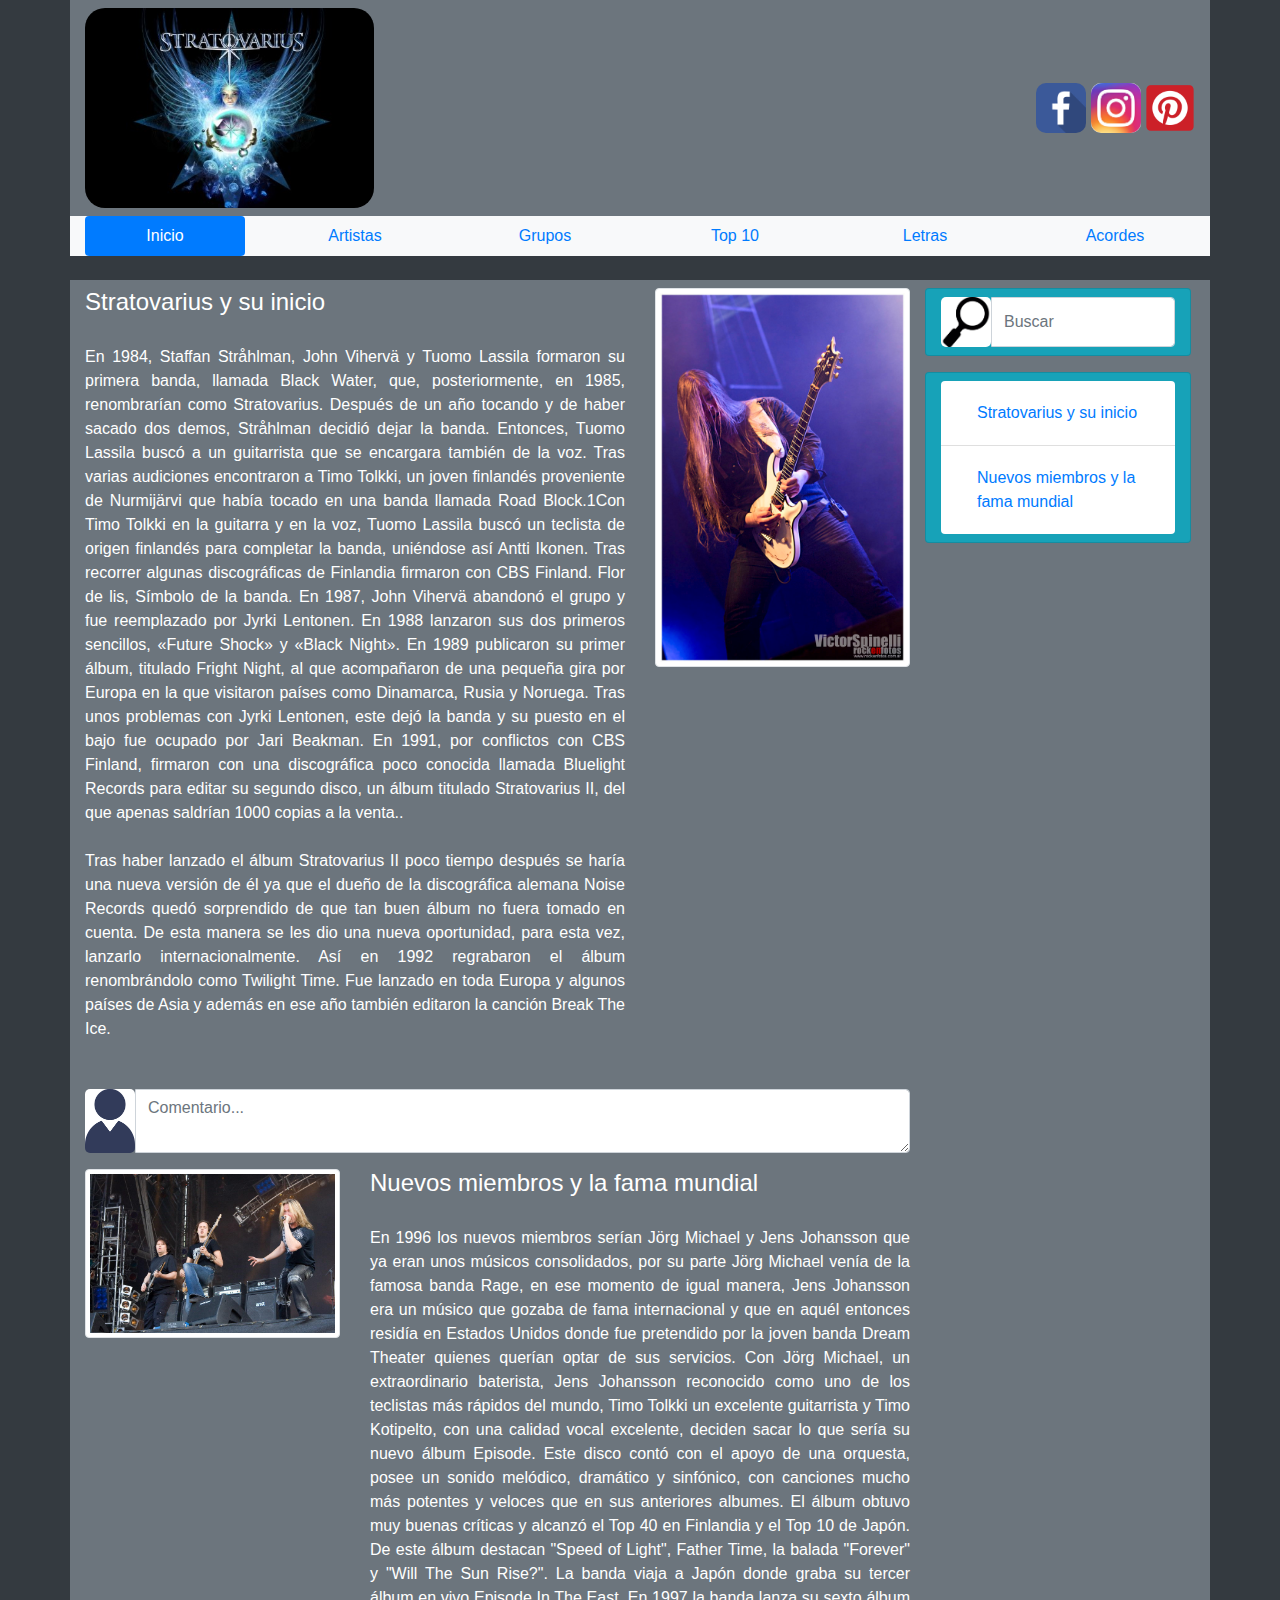
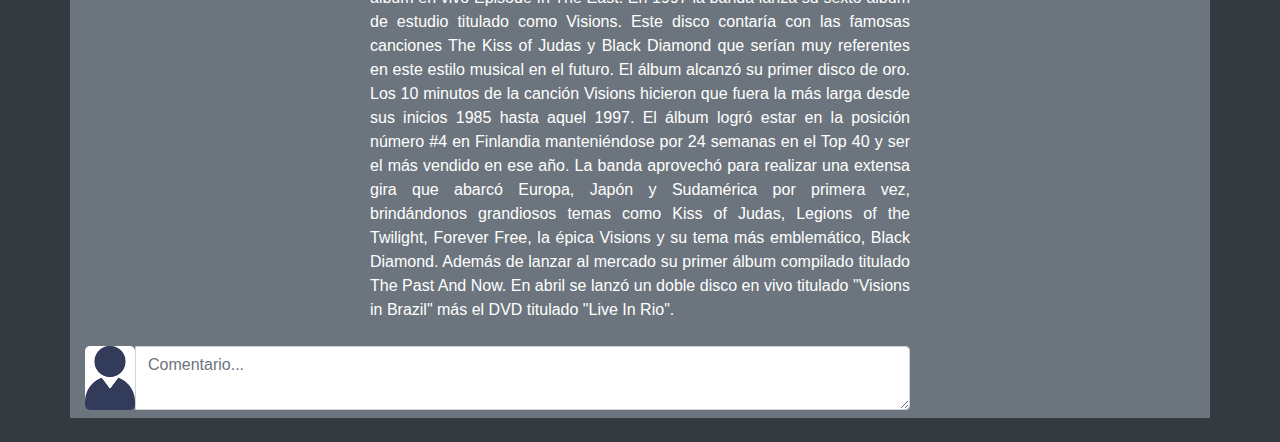
<file: bootstrap/index.html>
<!doctype html>
<html>

<head>
	<meta charset="utf-8">
	<meta name="viewport" content="width=device-width, initial-scale=1.0">
	<meta name='mobile-web-app-capable' content='yes'>
	<link rel="stylesheet" href="css/estilos.css">
	<link rel="stylesheet" href="css/bootstrap.min.css">
	<link rel="shortcut icon" type="image/x-icon" href="img/logomusica.png">
	<title>Blog de Música</title>
</head>

<body class="bg-dark">

	<div class="container">

		<div class="row">
			<header class="col-sm-12 col-md-12 mx-auto bg-secondary">

				<div class="row">
					<div class="logo-img col-md-6 col-lg-6 py-2"><img class="img-fluid" src="img/strato.jpg"></div>
					<div class="redes-sociales col-md-6 col-lg-6 align-self-center py-2">
						<a href="https://www.facebook.com/" target="_blank"><img class="social-img" src="img/facebooklogo.png" alt="fb-icono"></a>
						<a href="https://www.instagram.com/" target="_blank"><img class="social-img" src="img/instagramlogo.jpg" alt="inst-icono"></a>
						<a href="https://www.pinterest.cl/" target="_blank"><img class="social-img" src="img/pinterestlogo.png" alt="pt-icono"></a>
					</div>
				</div>

				<div class="bg-light">
					<ul class="row barra-navegacion nav nav-pills nav-fill nav-center bg-light navbar-fixed-top">
						<div class="col-md-2">
							<li class="nav-item">
								<a class="nav-link active" href="index.html">Inicio</a>
							</li>
						</div>
						<div class="col-md-2">
							<li class="nav-item">
								<a class="nav-link" href="#">Artistas</a>
							</li>
						</div>
						<div class="col-md-2">
							<li class="nav-item">
								<a class="nav-link" href="#">Grupos</a>
							</li>
						</div>
						<div class="col-md-2">
							<li class="nav-item">
								<a class="nav-link" href="#">Top 10</a>
							</li>
						</div>
						<div class="col-md-2">
							<li class="nav-item">
								<a class="nav-link" href="#">Letras</a>
							</li>
						</div>
						<div class="col-md-2">
							<li class="nav-item">
								<a class="nav-link" href="#">Acordes</a>
							</li>
						</div>
					</ul>
				</div>
			</header>
		</div>

		<div class="row">
			<section class="col-sm-12 col-md-12 mx-auto my-4 bg-secondary">
				<div class="row">
					<article class="contenido col-md-12 col-lg-9 text-white">
						<div class="row">

							<div class="col-md-8">
								<h4 class="mt-2 mb-1" id="strato1">Stratovarius y su inicio</h4><br>
									<p class=" text-justify">
                    En 1984, Staffan Stråhlman, John Vihervä y Tuomo Lassila formaron su primera banda, llamada Black Water, que, posteriormente, en 1985, renombrarían como Stratovarius.
    Después de un año tocando y de haber sacado dos demos, Stråhlman decidió dejar la banda. Entonces, Tuomo Lassila buscó a un guitarrista que se encargara también de la voz. Tras varias audiciones encontraron a Timo Tolkki, un joven finlandés proveniente de Nurmijärvi que había tocado en una banda llamada Road Block.1​
    Con Timo Tolkki en la guitarra y en la voz, Tuomo Lassila buscó un teclista de origen finlandés para completar la banda, uniéndose así Antti Ikonen. Tras recorrer algunas discográficas de Finlandia firmaron con CBS Finland.
    Flor de lis, Símbolo de la banda.
    En 1987, John Vihervä abandonó el grupo y fue reemplazado por Jyrki Lentonen. En 1988 lanzaron sus dos primeros sencillos, «Future Shock» y «Black Night». En 1989 publicaron su primer álbum, titulado Fright Night, al que acompañaron de una pequeña gira por Europa en la que visitaron países como Dinamarca, Rusia y Noruega.
    Tras unos problemas con Jyrki Lentonen, este dejó la banda y su puesto en el bajo fue ocupado por Jari Beakman. En 1991, por conflictos con CBS Finland, firmaron con una discográfica poco conocida llamada Bluelight Records para editar su segundo disco, un álbum titulado Stratovarius II, del que apenas saldrían 1000 copias a la venta..<br><br>
									Tras haber lanzado el álbum Stratovarius II poco tiempo después se haría una nueva versión de él ya que el dueño de la discográfica alemana Noise Records quedó sorprendido de que tan buen álbum no fuera tomado en cuenta. De esta manera se les dio una nueva oportunidad, para esta vez, lanzarlo internacionalmente. Así en 1992 regrabaron el álbum renombrándolo como Twilight Time. Fue lanzado en toda Europa y algunos países de Asia y además en ese año también editaron la canción Break The Ice.<br><br>
									</p>
							</div>

							<div class="col-md-4 mt-2 text-center">
								<img class="img-contenido mx-auto img-thumbnail" src="img/strato-guitarra.jpg" alt="imagen-strato">
							</div>

						</div>

						<form>
							<div>
								<div class="input-group my-2">
									<div class="input-group-addon">
										<img class="img-formulario" src="img/usuario.png">
									</div>
									<textarea class="comtentarios form-control" placeholder="Comentario..." rows="1"></textarea>
								</div>
							</div>
						</form>

						<div class="row mt-2">

							<div class="col-md-4 mt-2 text-center">
								<img class="img-contenido mx-auto img-thumbnail img-fluid" src="img/strato-grupo.jpg" alt="Responsive image">
							</div>

							<div class="col-md-8">
								<h4 class="mt-2 mb-1" id="strato2">Nuevos miembros y la fama mundial</h4><br>
									<p class=" text-justify">
  En 1996 los nuevos miembros serían Jörg Michael y Jens Johansson que ya eran unos músicos consolidados, por su parte Jörg Michael venía de la famosa banda Rage, en ese momento de igual manera, Jens Johansson era un músico que gozaba de fama internacional y que en aquél entonces residía en Estados Unidos donde fue pretendido por la joven banda Dream Theater quienes querían optar de sus servicios.

  Con Jörg Michael, un extraordinario baterista, Jens Johansson reconocido como uno de los teclistas más rápidos del mundo, Timo Tolkki un excelente guitarrista y Timo Kotipelto, con una calidad vocal excelente, deciden sacar lo que sería su nuevo álbum Episode. Este disco contó con el apoyo de una orquesta, posee un sonido melódico, dramático y sinfónico, con canciones mucho más potentes y veloces que en sus anteriores albumes. El álbum obtuvo muy buenas críticas y alcanzó el Top 40 en Finlandia y el Top 10 de Japón. De este álbum destacan "Speed of Light", Father Time, la balada "Forever" y "Will The Sun Rise?". La banda viaja a Japón donde graba su tercer álbum en vivo Episode In The East.

  En 1997 la banda lanza su sexto álbum de estudio titulado como Visions. Este disco contaría con las famosas canciones The Kiss of Judas y Black Diamond que serían muy referentes en este estilo musical en el futuro. El álbum alcanzó su primer disco de oro. Los 10 minutos de la canción Visions hicieron que fuera la más larga desde sus inicios 1985 hasta aquel 1997. El álbum logró estar en la posición número #4 en Finlandia manteniéndose por 24 semanas en el Top 40 y ser el más vendido en ese año. La banda aprovechó para realizar una extensa gira que abarcó Europa, Japón y Sudamérica por primera vez, brindándonos grandiosos temas como Kiss of Judas, Legions of the Twilight, Forever Free, la épica Visions y su tema más emblemático, Black Diamond. Además de lanzar al mercado su primer álbum compilado titulado The Past And Now. En abril se lanzó un doble disco en vivo titulado "Visions in Brazil" más el DVD titulado "Live In Rio".
									</p>
							</div>
						</div>
						<form>
							<div>
								<div class="input-group my-2">
									<div class="input-group-addon">
										<img class="img-formulario" src="img/usuario.png">
									</div>
									<textarea class="comtentarios form-control" placeholder="Comentario..." rows="1"></textarea>
								</div>
							</div>
						</form>
					</article>

					<aside class="busqueda col-md-0 col-lg-3">

						<div class="row mr-1">
							<div class="buscador card col-md-12 my-2 bg-info">
								<form class="buscador form-inline">
									<div>
										<div class="input-group my-2">
											<div class="input-group-addon">
												<img class="img-formulario" src="img/lupa.png">
											</div>
											<input class="form-control" type="text" placeholder="Buscar">
										</div>
									</div>
								</form>
							</div>
						</div>

						<div class="row mr-1">
							<div class="opciones-busqueda card col-md-12 my-2 bg-info">
								<ul class="list-group list-group-flush my-2">
									<li class="list-group-item">
										<a class="nav-link" href="#strato1">Stratovarius y su inicio</a>
									</li>
									<li class="list-group-item">
										<a class="nav-link" href="#strato2">Nuevos miembros y la fama mundial</a>
									</li>
								</ul>
							</div>
						</div>

					</aside>

				</div>
			</section>
		</div>

		<footer></footer>

	</div>
<script src='js/bootstrap.min.js'></script>
</body>

</html>
</file>
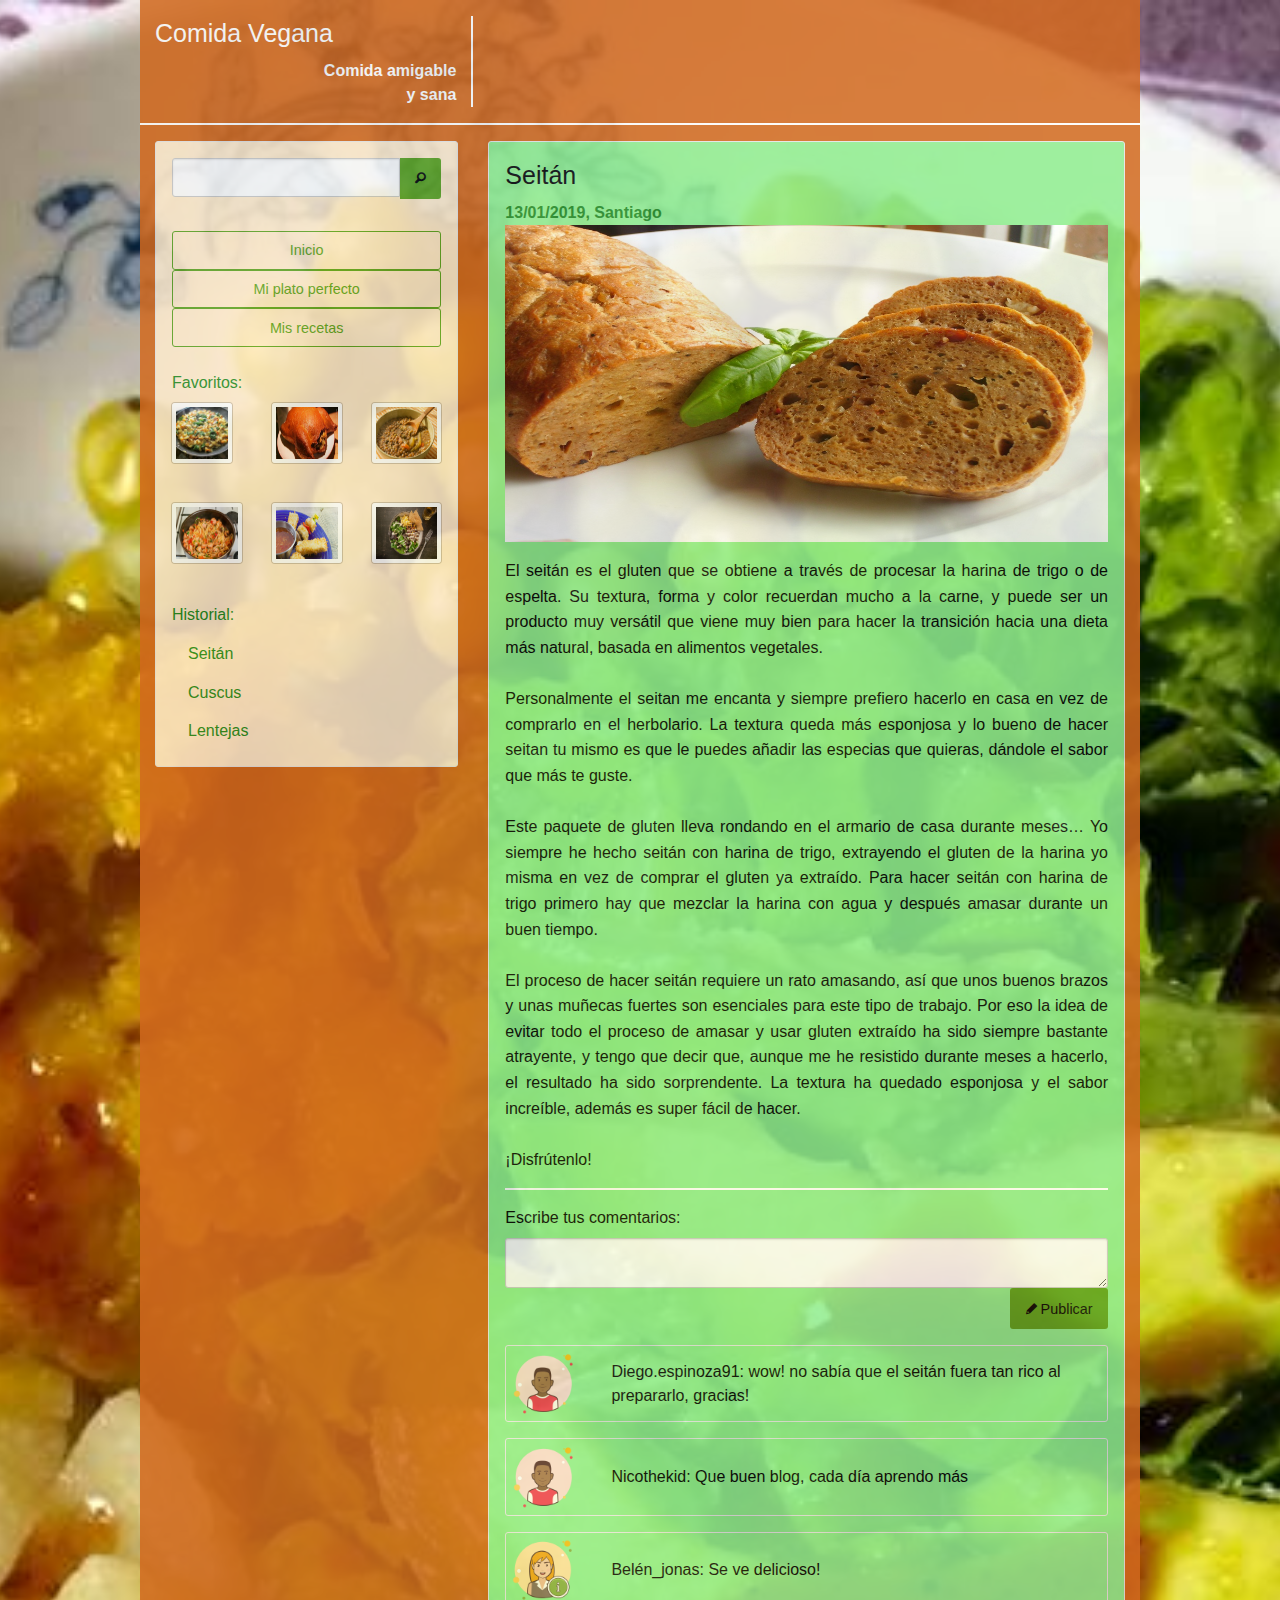
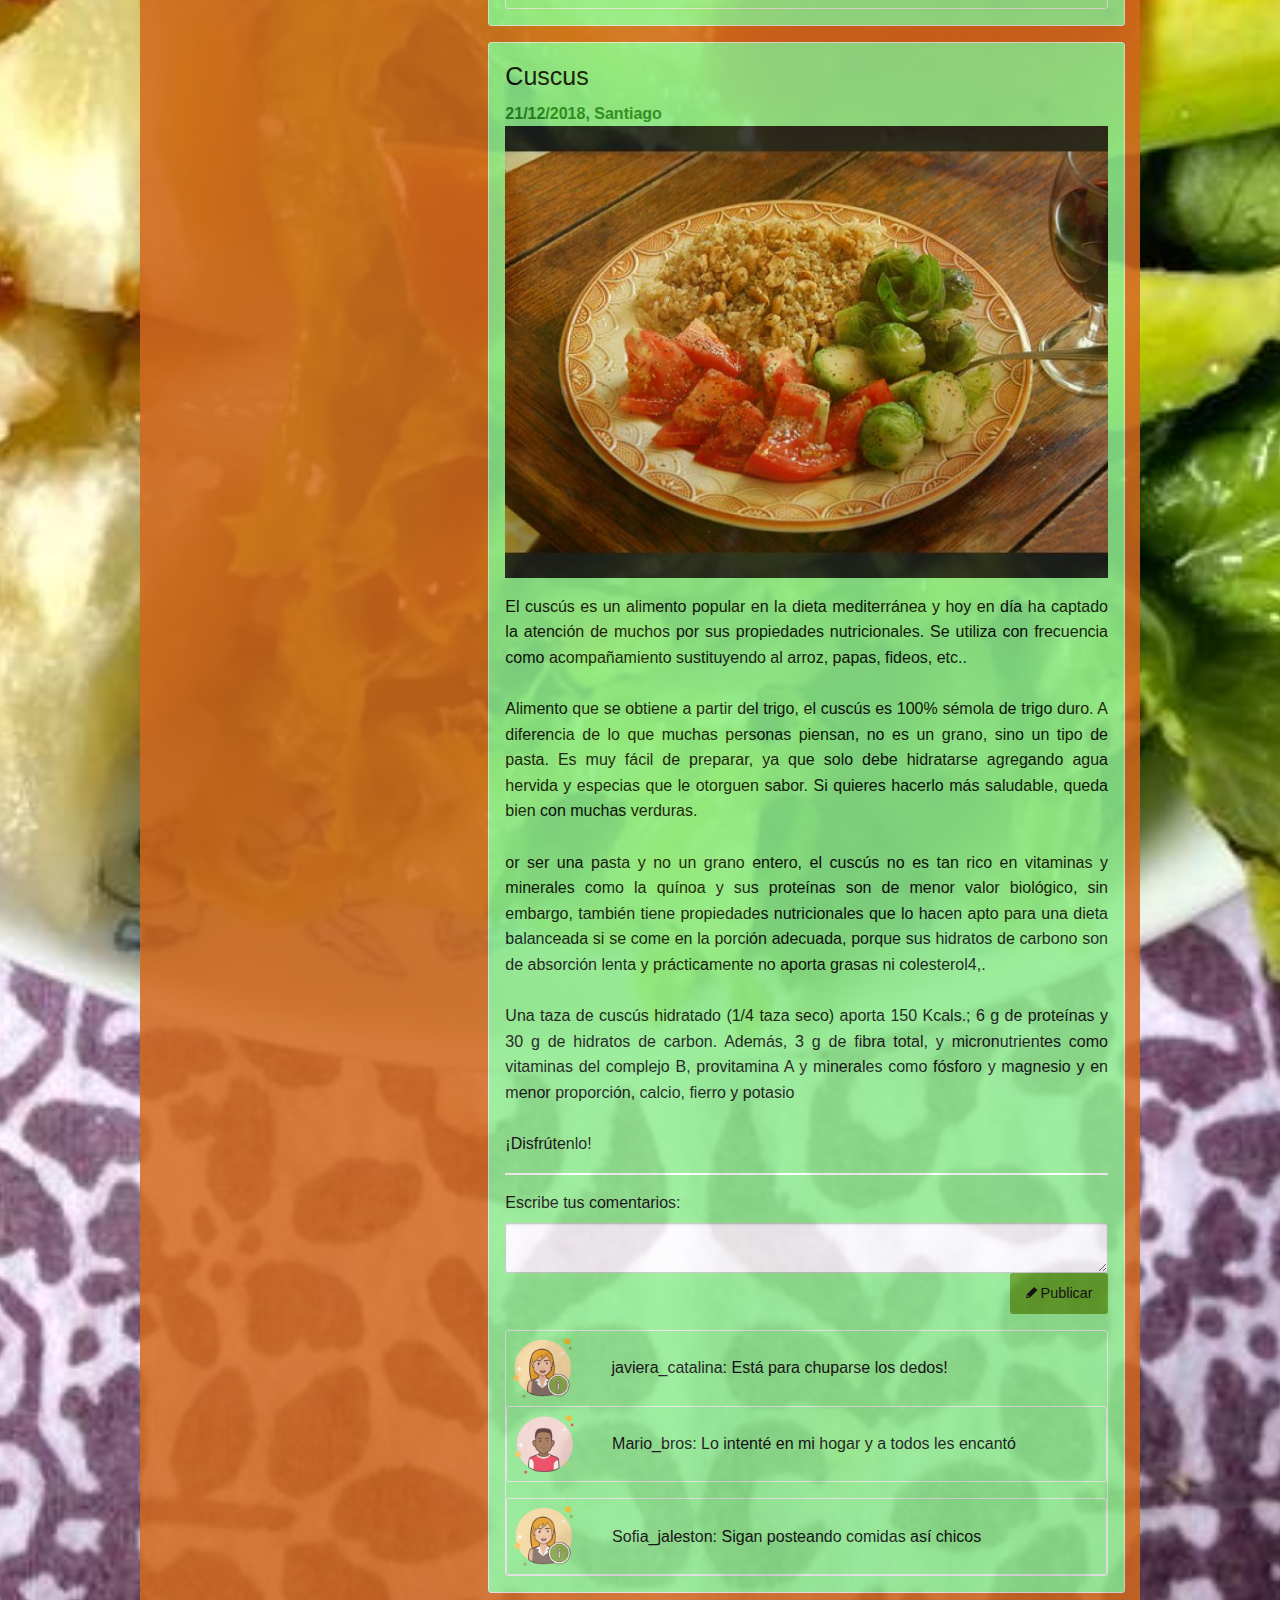
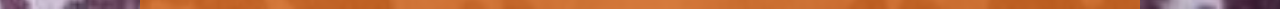
<file: foundation/index.html>
<!doctype html>
<html>
<head>
	<meta charset="utf-8">
	<meta http-equiv="x-ua-compatible" content="ie=edge">
	<meta name="viewport" content="width=device-width, initial-scale=1.0">
    <link rel="stylesheet" href="css/foundation.css">
    <link rel="stylesheet" href="foundation-icons/foundation-icons.css" media="screen" charset="utf-8">
    <link rel="stylesheet" href="css/app.css">
    <link rel="shortcut icon" type="image/x-icon" href="img/logo.jpg">
	<title>Blog de Gastronomía</title>
</head>

<body class="gastronomia-body">

	<div class="sticky-container">

		<div class="row contenedor">

			<header class="column medium-12 large-12 hide-for-small-only encabezado padding-vertical-1">
				<div class="row">
					<div class="column small-4" id="encabezado">
						<div class="nombre"><h4>Comida Vegana</h4></div>
						<div class="slogan"><strong>Comida amigable<br> y sana </strong></div>
					</div>
				</div>
			</header>

		</div>

		<div class="row contenedor secciones">

			<section class="column medium-5 large-4 hide-for-small-only margin-top-1">

				<aside class="card padding-1" id="busqueda" style="color: forestgreen">

					<form class="buscador">
						<div class="input-group">
							<input class="form-control" type="text">
							<div class="">
								<button type="submit" class="success button fi-magnifying-glass"></button>
							</div>
						</div>
					</form>

					<nav>
						<ul class="vertical menu align-center">
							<li><a class="hollow button expanded success" href="#">Inicio</a></li>
							<li><a class="hollow button expanded success" href="#">Mi plato perfecto</a></li>
							<li><a class="hollow button expanded success" href="#">Mis recetas</a></li>
						</ul>
					</nav>
					<br>

					<div>
						<legend>Favoritos:</legend>
						<div class="row margin-bottom-0">
							<div class="column small-4"><a href=""><img src="img/choclo.jpg" class="thumbnail"></a></div>
							<div class="column small-4"><a href=""><img src="img/fritito.jpg" class="thumbnail"></a></div>
							<div class="column small-4"><a href=""><img src="img/lentejas.jpg" class="thumbnail"></a></div>
						</div>
						<br>
						<div class="row margin-top-0">
							<div class="column small-4"><a href=""><img src="img/fideos.jpg" class="thumbnail"></a></div>
							<div class="column small-4"><a href=""><img src="img/tofu.jpg" class="thumbnail"></a></div>
							<div class="column small-4"><a href=""><img src="img/plato.jpg" class="thumbnail"></a></div>
						</div>
					</div>
					<br>

					<div>
						<legend>Historial:</legend>
						<ul class="vertical menu">
							<li><a href="#" style="color: forestgreen">Seitán</a></li>
							<li><a href="#" style="color: forestgreen">Cuscus</a></li>
							<li><a href="#" style="color: forestgreen">Lentejas</a></li>
						</ul>
					</div>

				</aside>

			</section >

			<section class="column small-12 medium-7 large-8 margin-top-1">

				<article class="card padding-1 contenido">

					<div class="row">

						<div class="column small-12">
							<h4>Seitán</h4>
							<strong style="color: forestgreen">13/01/2019, Santiago</strong>
							<img src="img/seitan.jpg">
							<p class="text-justify margin-top-1">
								El seitán es el gluten que se obtiene a través de procesar la harina de trigo o de espelta. Su textura, forma y color recuerdan mucho a la carne, y puede ser un producto muy versátil que viene muy bien para hacer la transición hacia una dieta más natural, basada en alimentos vegetales.<br><br>

Personalmente el seitan me encanta y siempre prefiero hacerlo en casa en vez de comprarlo en el herbolario. La textura queda más esponjosa y lo bueno de hacer seitan tu mismo es que le puedes añadir las especias que quieras, dándole el sabor que más te guste. <br><br>
Este paquete de gluten lleva rondando en el armario de casa durante meses… Yo siempre he hecho seitán con harina de trigo, extrayendo el gluten de la harina yo misma en vez de comprar el gluten ya extraído. Para hacer seitán con harina de trigo primero hay que mezclar la harina con agua y después amasar durante un buen tiempo. <br><br>
 El proceso de hacer seitán requiere un rato amasando, así que unos buenos brazos y unas muñecas fuertes son esenciales para este tipo de trabajo. Por eso la idea de evitar todo el proceso de amasar y usar gluten extraído ha sido siempre bastante atrayente, y tengo que decir que, aunque me he resistido durante meses a hacerlo, el resultado ha sido sorprendente. La textura ha quedado esponjosa y el sabor increíble, además es super fácil de hacer. <br><br>
								¡Disfrútenlo!
							</p>
						</div>

					</div>

					<div class="comentarios row column padding-top-1">
						  <fieldset>
								<legend>Escribe tus comentarios:</legend>
								<textarea class="margin-bottom-0"></textarea>
								<div class="text-right"><button type="submit" name="enviar" class="success button margin-top-0"><i class="step fi-pencil"></i> Publicar</button></div>
						  </fieldset>
					</div>

					<div class="usuario card">

						<div class="row">
							<div class="column small-2 align-middle margin-horizontal-0">
								<img src="img/hombre.png" class="comentario-img">
							</div>
							<div class="column small-10 align-self-middle margin-horizontal-0">Diego.espinoza91: wow! no sabía que el seitán fuera tan rico al prepararlo, gracias!</div>
						</div>

					</div>

					<div class="usuario card">

						<div class="row">
							<div class="column small-2 align-middle margin-horizontal-0">
								<img src="img/hombre.png" class="comentario-img">
							</div>
							<div class="column small-10 align-self-middle margin-horizontal-0">Nicothekid: Que buen blog, cada día aprendo más</div>
						</div>

					</div>

					<div class="usuario card">

						<div class="row">
							<div class="column small-2 align-middle margin-horizontal-0">
								<img src="img/mujer.png" class="comentario-img">
							</div>
							<div class="column small-10 align-self-middle margin-horizontal-0">Belén_jonas: Se ve delicioso!</div>
						</div>

					</div>

				</article>

				<article class="card padding-1 contenido">

					<div class="row">

						<div class="column small-12">
							<h4>Cuscus</h4>
							<strong style="color: forestgreen">21/12/2018, Santiago</strong>
							<img src="img/cuscus.jpg">
							<p class="text-justify margin-top-1">
							El cuscús es un alimento popular en la dieta mediterránea y hoy en día ha captado la atención de muchos por sus propiedades nutricionales. Se utiliza con frecuencia como acompañamiento sustituyendo al arroz, papas, fideos, etc..<br><br>
								Alimento que se obtiene a partir del trigo, el cuscús es 100% sémola de trigo duro. A diferencia de lo que muchas personas piensan, no es un grano, sino un tipo de pasta. Es muy fácil de preparar, ya que solo debe hidratarse agregando agua hervida y especias que le otorguen sabor. Si quieres hacerlo más saludable, queda bien con muchas verduras.<br><br>
								or ser una pasta y no un grano entero, el cuscús no es tan rico en vitaminas y minerales como la quínoa y sus proteínas son de menor valor biológico, sin embargo, también tiene propiedades nutricionales que lo hacen apto para una dieta balanceada si se come en la porción adecuada, porque sus hidratos de carbono son de absorción lenta y prácticamente no aporta grasas ni colesterol4,.<br><br>
								Una taza de cuscús hidratado (1/4 taza seco) aporta 150 Kcals.; 6 g de proteínas y 30 g de hidratos de carbon. Además, 3 g de fibra total, y micronutrientes como vitaminas del complejo B, provitamina A y minerales como fósforo y magnesio y en menor proporción, calcio, fierro y potasio<br><br>
								¡Disfrútenlo!
							</p>
						</div>

					</div>

					<div class="comentarios row column padding-top-1">
						  <fieldset>
								<legend>Escribe tus comentarios:</legend>
								<textarea class="margin-bottom-0"></textarea>
								<div class="text-right"><button type="submit" name="enviar" class="success button margin-top-0"><i class="step fi-pencil"></i> Publicar</button></div>
						  </fieldset>
					</div>

					<div class="usuario card">

						<div class="row">
							<div class="column small-2 align-middle margin-horizontal-0">
								<img src="img/mujer.png" class="comentario-img">
							</div>
							<div class="column small-10 align-self-middle margin-horizontal-0">javiera_catalina: Está para chuparse los dedos!
						</div>

					</div>

					<div class="usuario card">

						<div class="row">
							<div class="column small-2 align-middle margin-horizontal-0">
								<img src="img/hombre.png" class="comentario-img">
							</div>
							<div class="column small-10 align-self-middle margin-horizontal-0">Mario_bros: Lo intenté en mi hogar y a todos les encantó</div>
						</div>

					</div>

					<div class="usuario card">

						<div class="row">
							<div class="column small-2 align-middle margin-horizontal-0">
								<img src="img/mujer.png" class="comentario-img">
							</div>
							<div class="column small-10 align-self-middle margin-horizontal-0">Sofia_jaleston: Sigan posteando comidas así chicos</div>
						</div>

					</div>

				</article>

			</section>

		</div>

	</div>

	<script src="js/vendor/jquery.js"></script>
    <script src="js/vendor/what-input.js"></script>
    <script src="js/vendor/foundation.js"></script>
    <script src="js/app.js"></script>
</body>

</html>
</file>
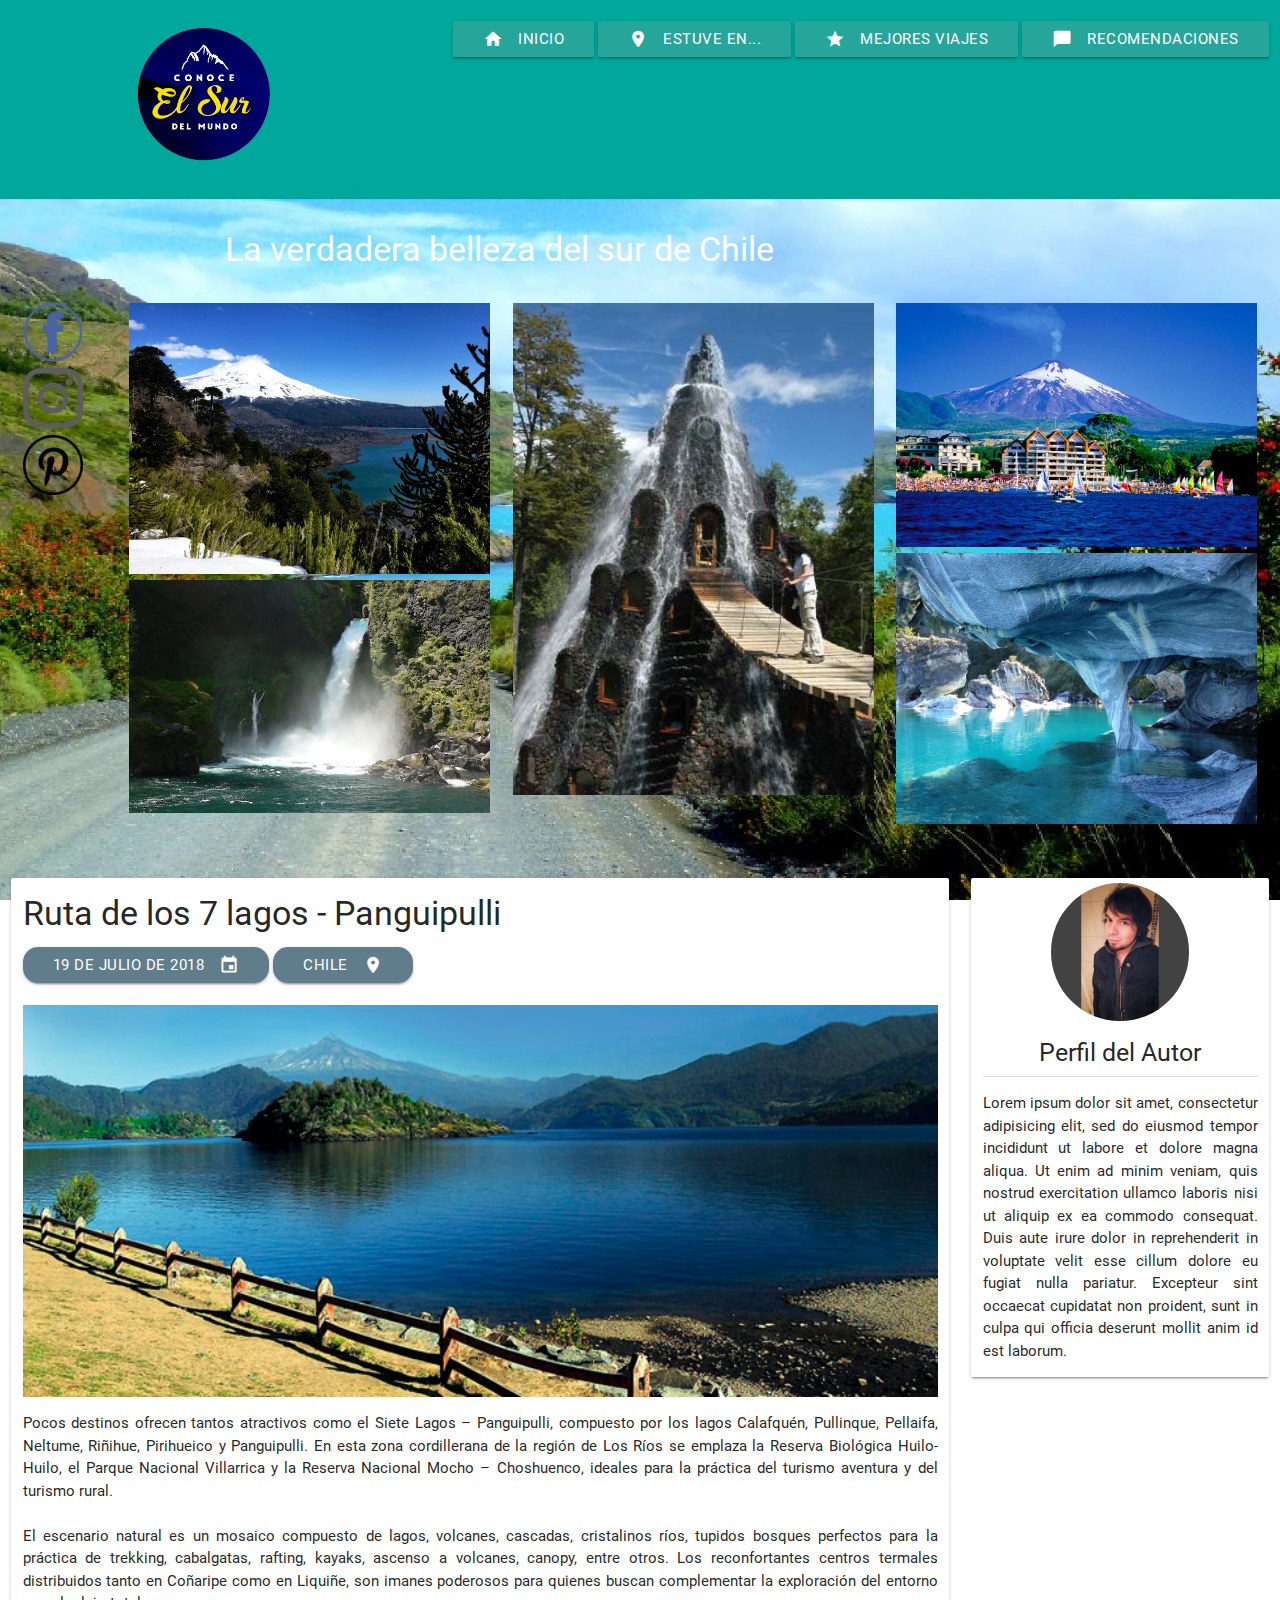
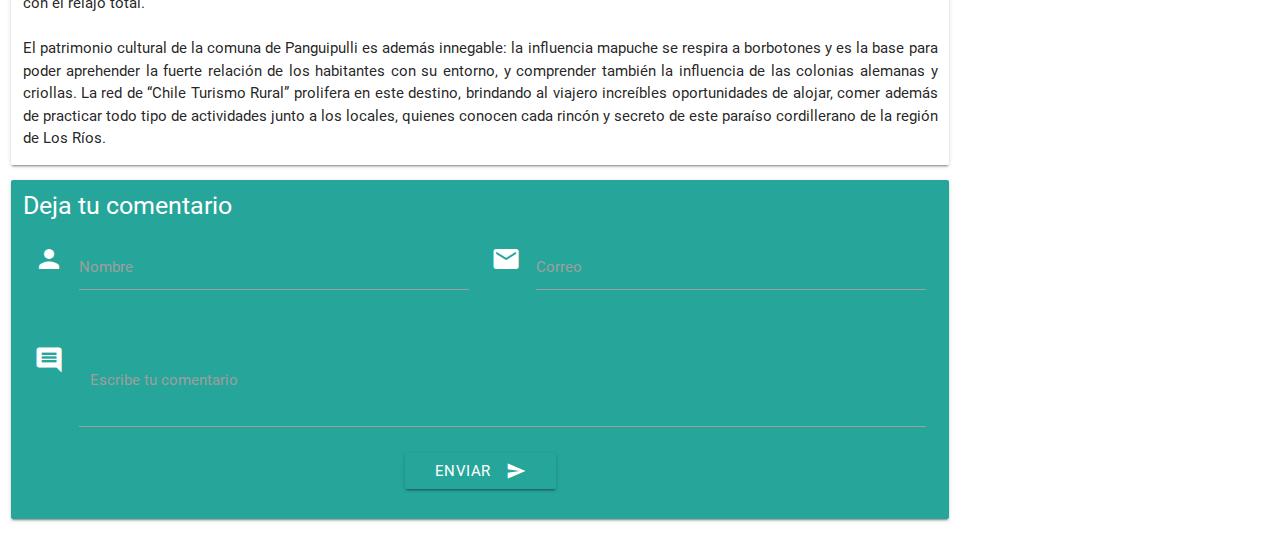
<file: materialize/index.html>
<!doctype html>
<html>

<head>
	<meta charset="utf-8">
	<meta http-equiv="x-ua-compatible" content="ie=edge">
	<meta name="viewport" content="width=device-width, initial-scale=1.0">
	<link href="https://fonts.googleapis.com/icon?family=Material+Icons" rel="stylesheet">
	<link href="css/materialize.css" type="text/css" rel="stylesheet" media="screen,projection"/>
	<link href="css/style.css" type="text/css" rel="stylesheet" media="screen,projection"/>
	<link rel="shortcut icon" type="image/x-icon" href="img/pagina.png">
	<title>Blog de Turismo</title>
</head>

<body class="turismo-body">

	<div class="contenedor">

		<div class="row">
			<div class="col m1"></div>
			<div class="col m3"></div>
			<div class="col m8"></div>
		</div>

		<header class="row">
			<div class="col m1 hide-on-small-and-down"></div>
			<div class="col s3 m3">
				<div class="row">
					<div class="col s4"><img src="img/logo.png" class="logo"></div>
				</div>
			</div>
			<div class="nav-content col s9 m8 right-align">
				<a class="waves-effect waves-light btn" href="#"><i class="material-icons left">home</i><span class="hide-on-small-and-down">Inicio</span></a>
				<a class="waves-effect waves-light btn" href="#"><i class="material-icons left">location_on</i><span class="hide-on-small-and-down">Estuve En...</span></a>
				<a class="waves-effect waves-light btn" href="#"><i class="material-icons left">grade</i><span class="hide-on-small-and-down">Mejores Viajes</span></a>
				<a class="waves-effect waves-light btn" href="#"><i class="material-icons left">chat_bubble</i><span class="hide-on-small-and-down">Recomendaciones</span></a>
			</div>
		</header>

		<div class="row">
			<div class="col m2 hide-on-small-and-down"></div>
			<div class="col s12 m10"><span class="white-text text-darken-2"><h4>La verdadera belleza del sur de Chile</h4></span></div>
		</div>

		<div class="row">
			<div class="col m1 center-align hide-on-small-and-down">
				<div><a class="waves-effect waves-light" href="#"><img src="img/facebook.png"></a></div>
				<div><a class="waves-effect waves-light" href="#"><img src="img/insta.png"></a></div>
				<div><a class="waves-effect waves-light" href="#"><img src="img/pinte.png"></a></div>
			</div>
			<div class="col m1 hide-on-small-and-down"></div>
			<div class="col s12 m11">
				<div class="row">
					<div class="col m4">
						<img class="responsive-img" width="100%" src="img/imagen1.png">
						<img class="responsive-img" width="100%" src="img/imagen2.jpg">
					</div>
					<div class="col m4 s12">
						<img class="responsive-img" width="100%" src="img/imagen3.jpg">
					</div>
					<div class="col m4">
						<img class="responsive-img" width="100%" src="img/imagen4.jpg">
						<img class="responsive-img" width="100%" src="img/imagen5.jpg">
					</div>
				</div>
			</div>
		</div>

		<div class="row">

			<div class="col m9">

				<div class="row card">
					<div class="col m12">
						<h4>Ruta de los 7 lagos - Panguipulli</h4>
						<div>
							<a class="btn btn-small waves-effect waves-light blue-grey" style="border-radius: 15px" href="#"><i class="material-icons right">event</i>19 de julio de 2018</a>
							<a class="btn btn-small waves-effect waves-light blue-grey" style="border-radius: 15px" href="#"><i class="material-icons right">location_on</i>Chile</a>
						</div>
						<br>
						<img class="materialboxed responsive-img" width="100%" src="img/lago.jpg">
						<p>
						Pocos destinos ofrecen tantos atractivos como el Siete Lagos – Panguipulli, compuesto por los lagos Calafquén, Pullinque, Pellaifa, Neltume, Riñihue, Pirihueico y Panguipulli. En esta zona cordillerana de la región de Los Ríos se emplaza la Reserva Biológica Huilo- Huilo, el Parque Nacional Villarrica y la Reserva Nacional Mocho – Choshuenco, ideales para la práctica del turismo aventura y del turismo rural.<br><br>
							El escenario natural es un mosaico compuesto de lagos, volcanes, cascadas, cristalinos ríos, tupidos bosques perfectos para la práctica de trekking, cabalgatas, rafting, kayaks, ascenso a volcanes, canopy, entre otros. Los reconfortantes centros termales distribuidos tanto en Coñaripe como en Liquiñe, son imanes poderosos para quienes buscan complementar la exploración del entorno con el relajo total. <br><br>
							El patrimonio cultural de la comuna de Panguipulli es además innegable: la influencia mapuche se respira a borbotones y es la base para poder aprehender la fuerte relación de los habitantes con su entorno, y comprender también la influencia de las colonias alemanas y criollas. La red de “Chile Turismo Rural” prolifera en este destino, brindando al viajero increíbles oportunidades de alojar, comer además de practicar todo tipo de actividades junto a los locales, quienes conocen cada rincón y secreto de este paraíso cordillerano de la región de Los Ríos.
						</p>
					</div>
				</div>

				<div class="row card teal lighten-1 white-text">

					<form class="col s12">
						<h5>Deja tu comentario</h5>
						<div class="row">
							<div class="input-field col s6">
								<i class="material-icons prefix">person</i>
								<input id="icon_person" type="text" class="validate">
								<label for="icon_person">Nombre</label>
							</div>
							<div class="input-field col s6">
								<i class="material-icons prefix">mail</i>
								<input id="icon_mail" type="tel" class="validate">
								<label for="icon_mail">Correo</label>
							</div>
						</div>
						<div class="input-field col s12">
							<i class="material-icons prefix">comment</i>
							<textarea id="textarea1" class="materialize-textarea"></textarea>
						  	<label for="textarea1"><label for="textarea1">Escribe tu comentario</label></label>
						</div>
					</form>

        			<div class="row center-align">
        				<div class="col s12 m12">
        					<button class="btn waves-effect waves-light" type="submit" name="action" id="enviar">Enviar<i class="material-icons right">send</i></button>
        				</div>
        			</div>

				</div>

			</div>

			<div class="col s10 m3 offset-s1">

				<div class="row card">
					<div class="col s12 m12 center-align" style="padding-top: 5px">
						<img class="circle" width="50%" src="img/ivan.jpg">
						<h5>Perfil del Autor</h5>
						<div class="divider"></div>
						<p>
							Lorem ipsum dolor sit amet, consectetur adipisicing elit, sed do eiusmod tempor incididunt ut labore et dolore magna aliqua. Ut enim ad minim veniam, quis nostrud exercitation ullamco laboris nisi ut aliquip ex ea commodo consequat. Duis aute irure dolor in reprehenderit in voluptate velit esse cillum dolore eu fugiat nulla pariatur. Excepteur sint occaecat cupidatat non proident, sunt in culpa qui officia deserunt mollit anim id est laborum.
						</p>
					</div>
				</div>

			</div>

		</div>


	<script src="https://code.jquery.com/jquery-2.1.1.min.js"></script>
	<script src="js/materialize.js"></script>
	<script src="js/init.js"></script>


</body>

</html>
</file>
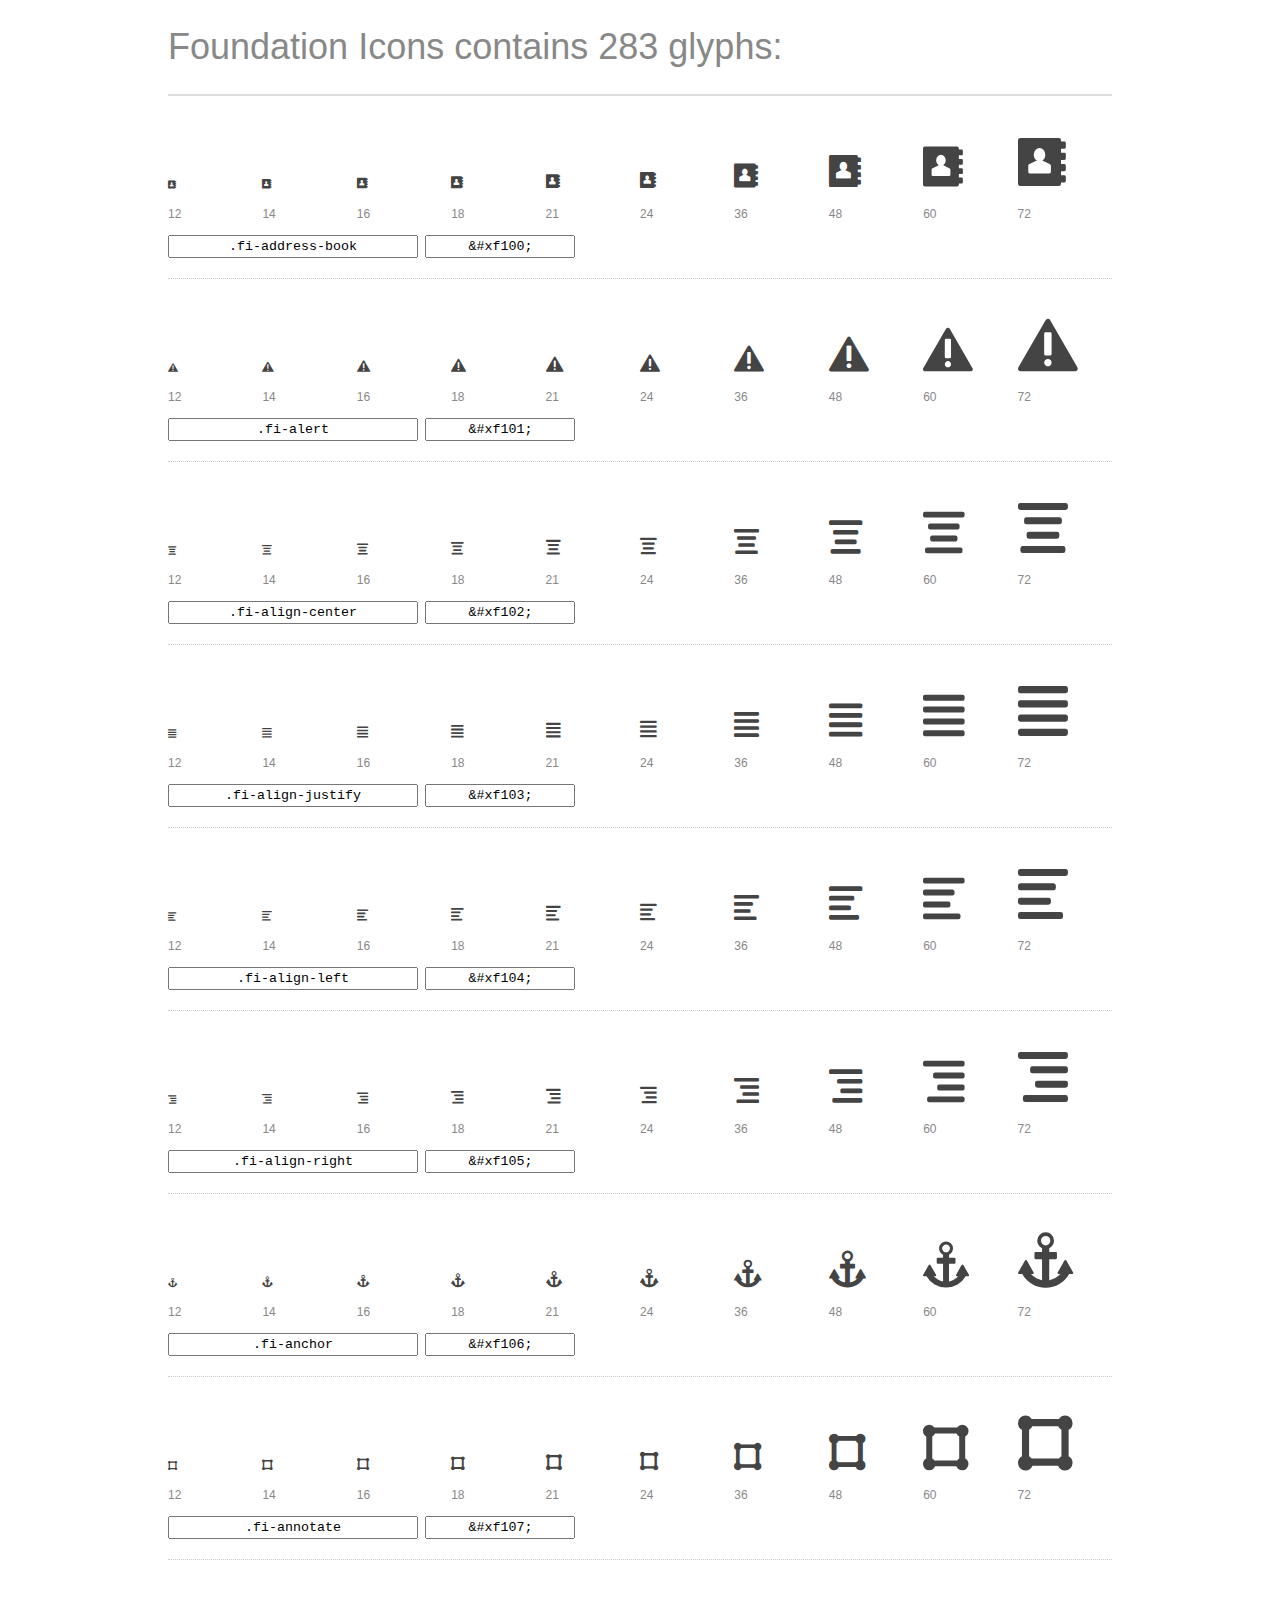
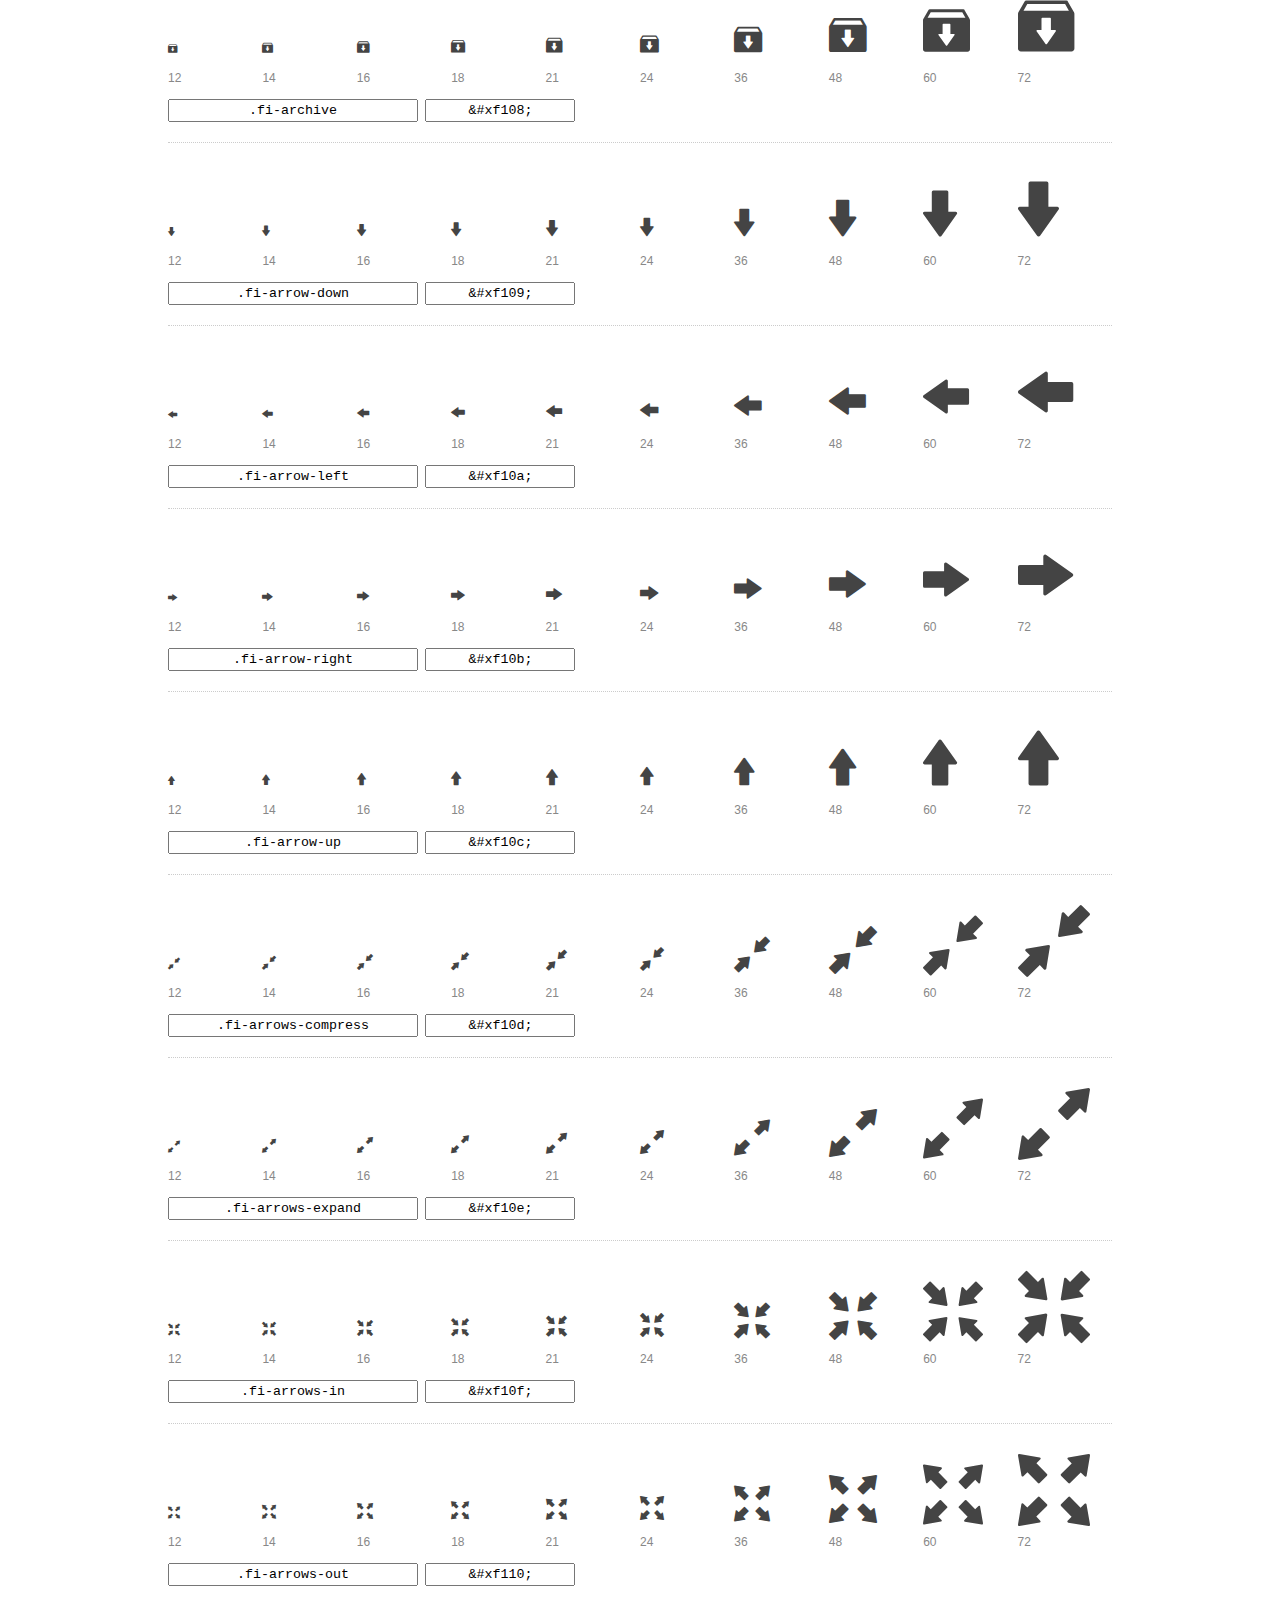
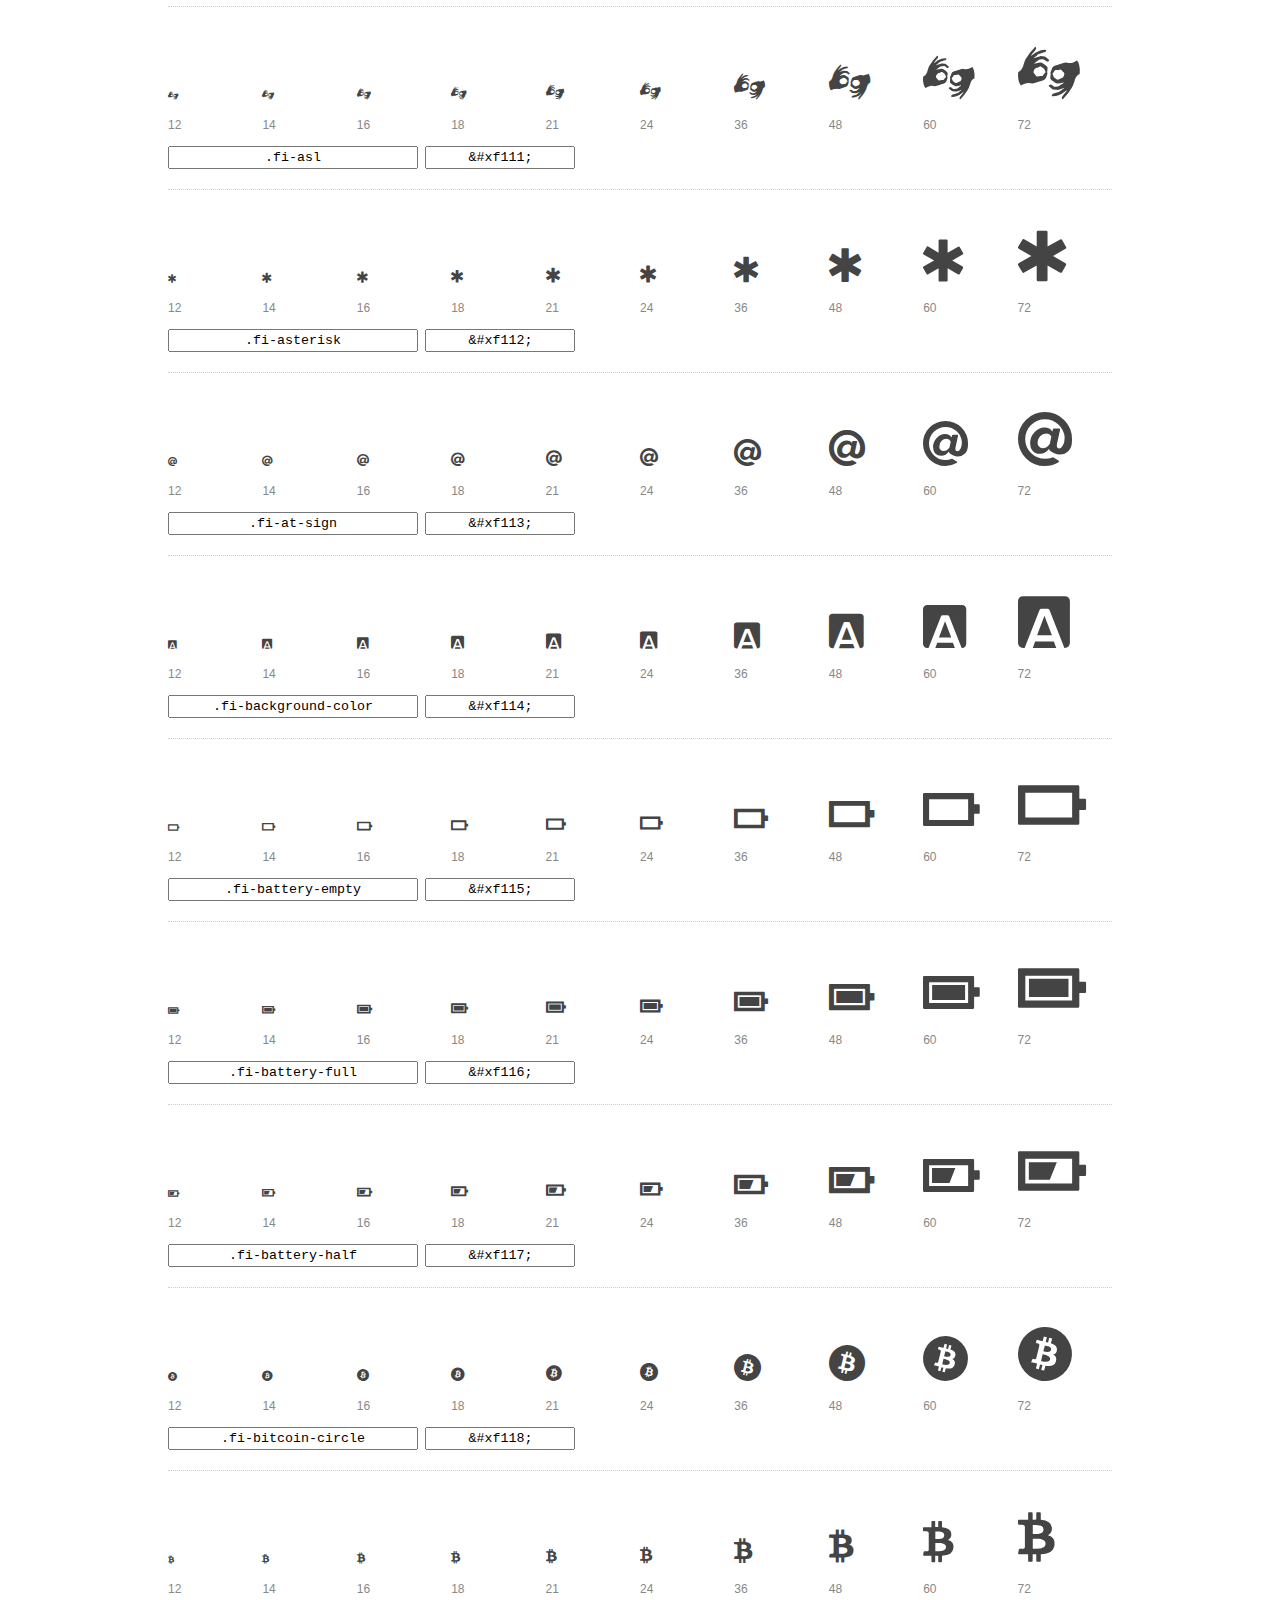
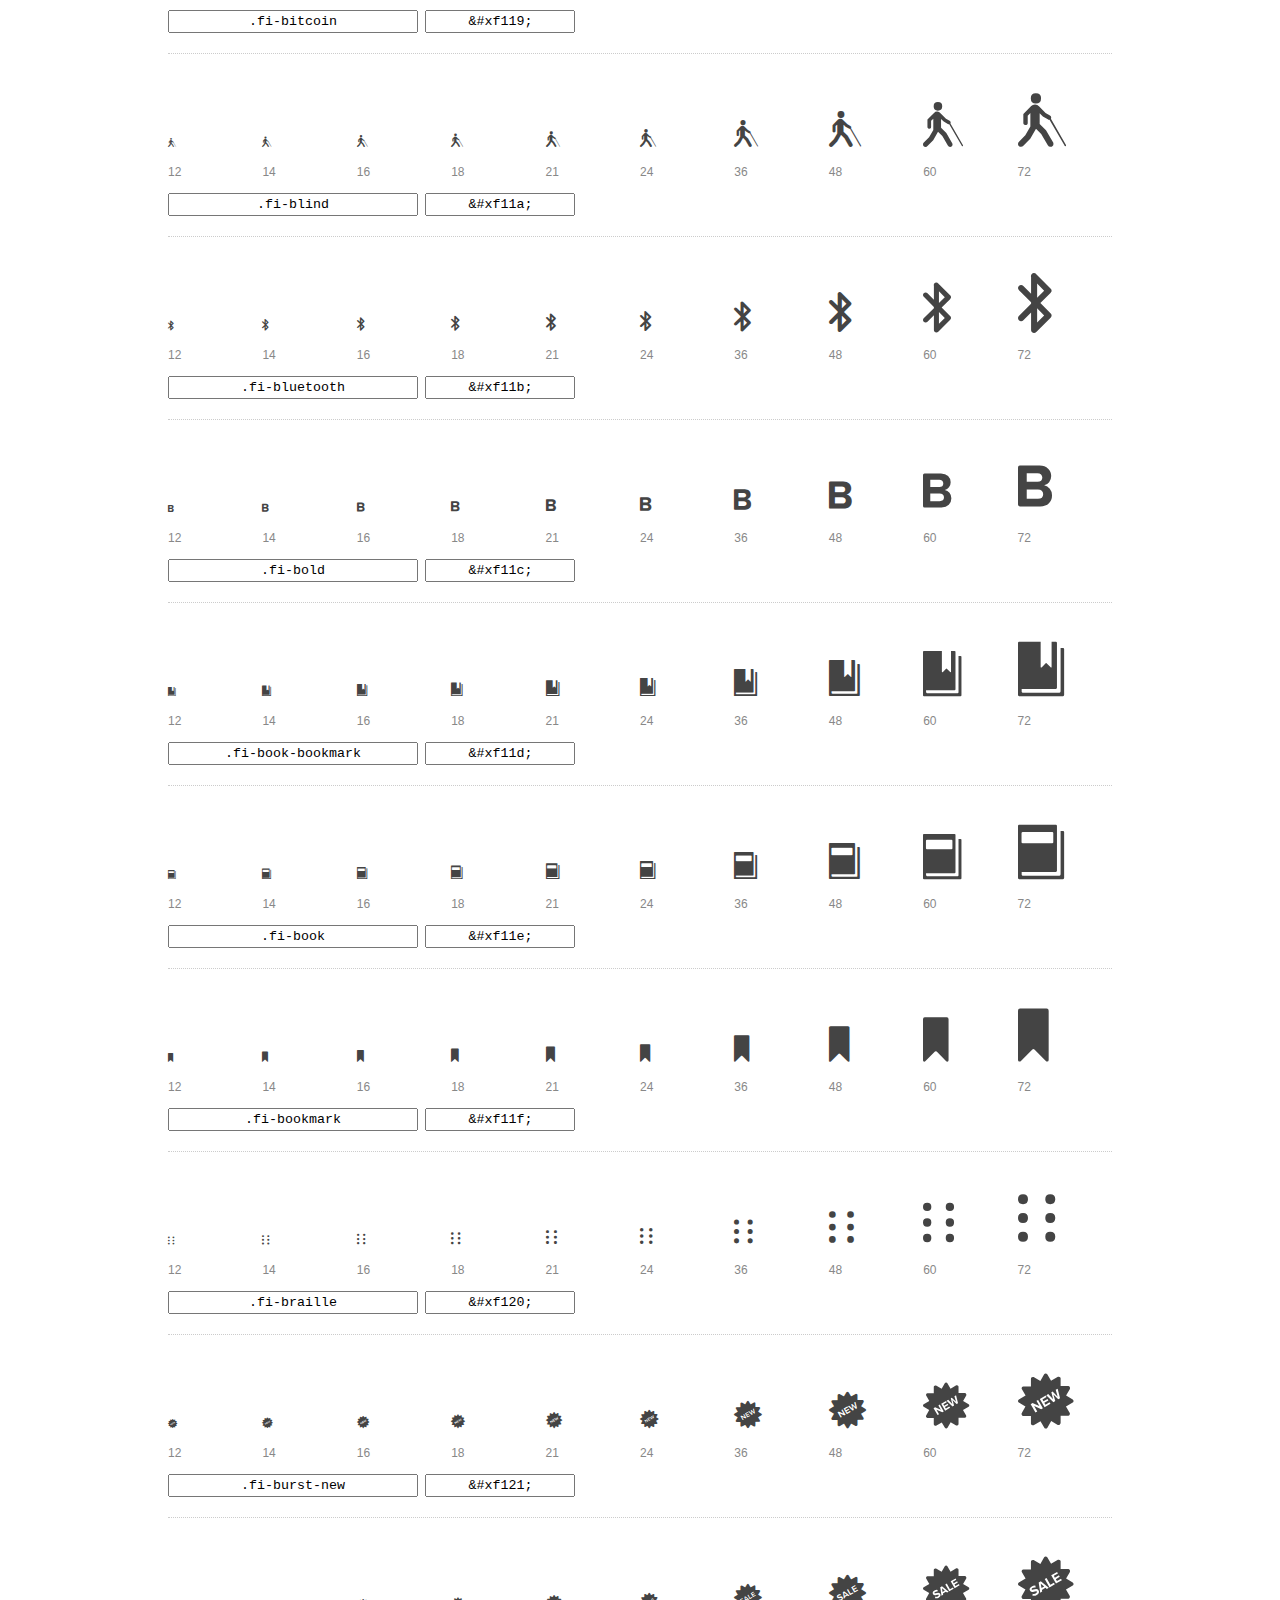
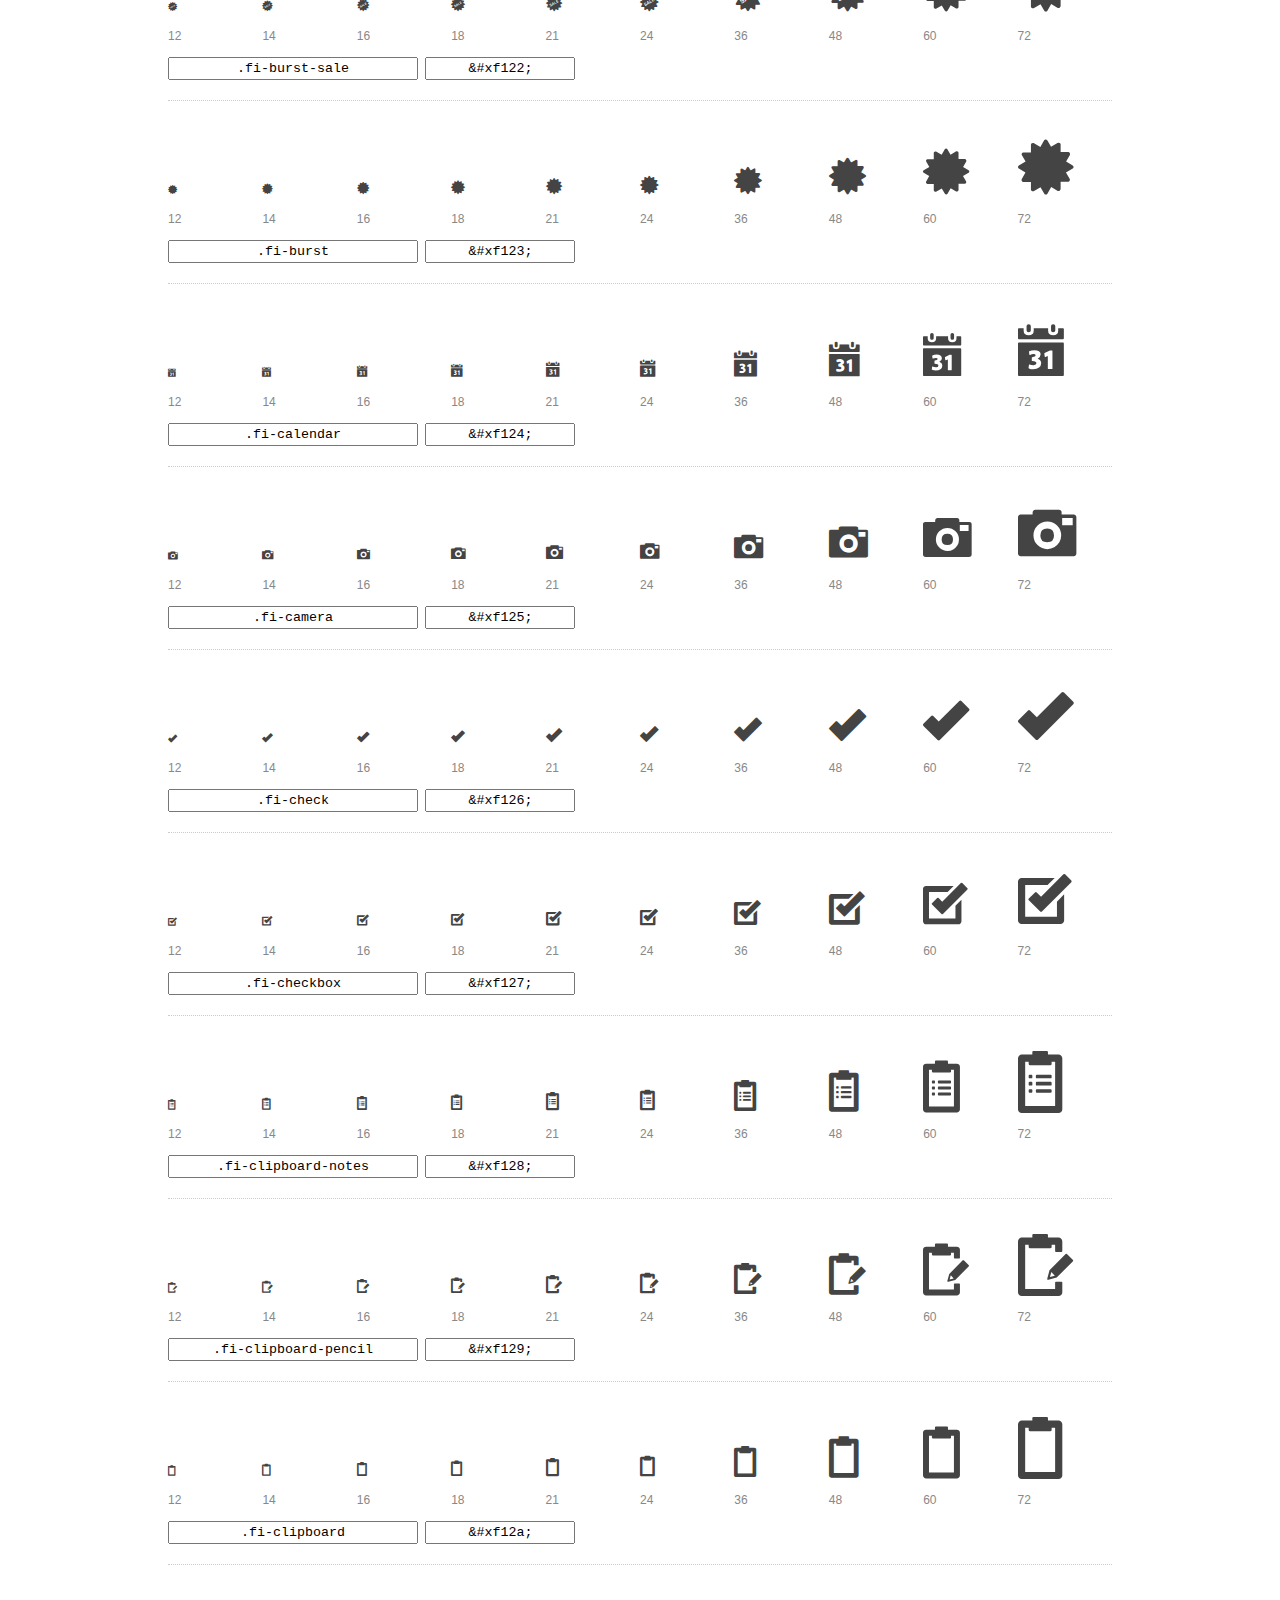
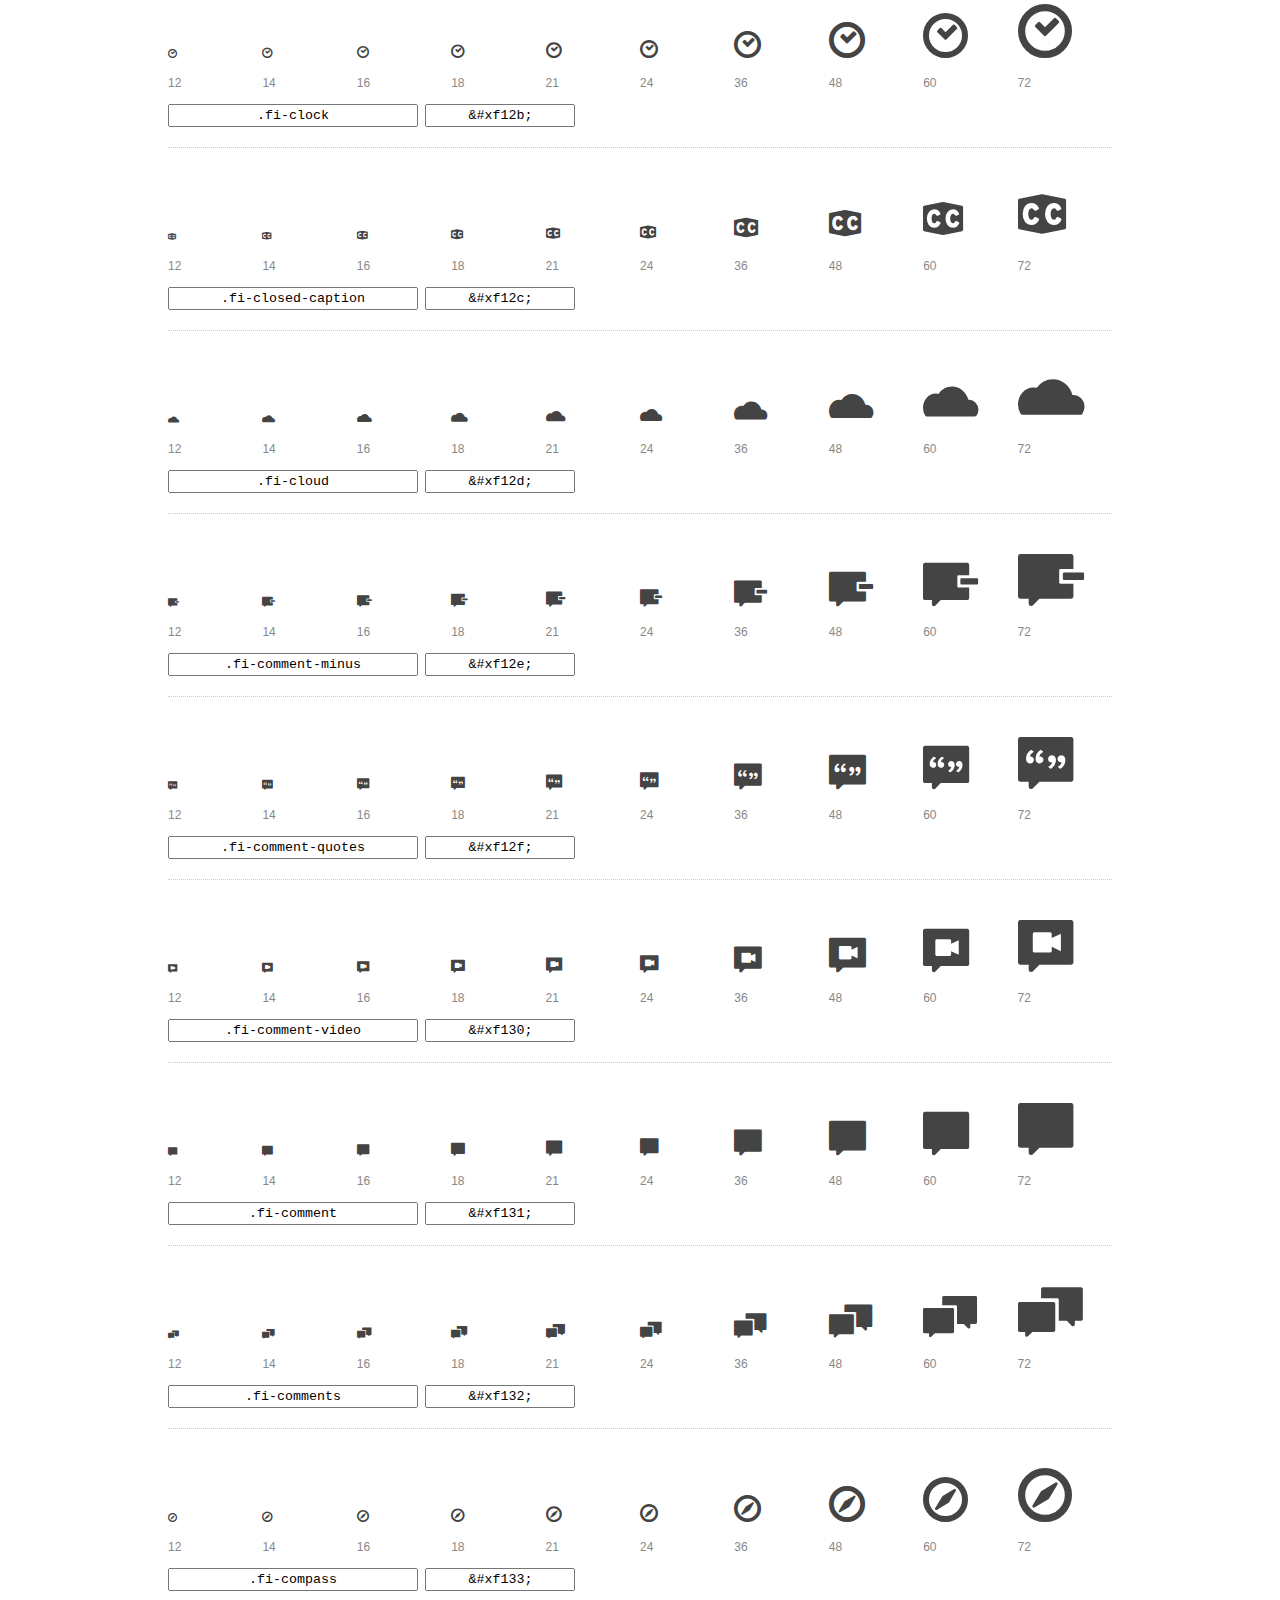
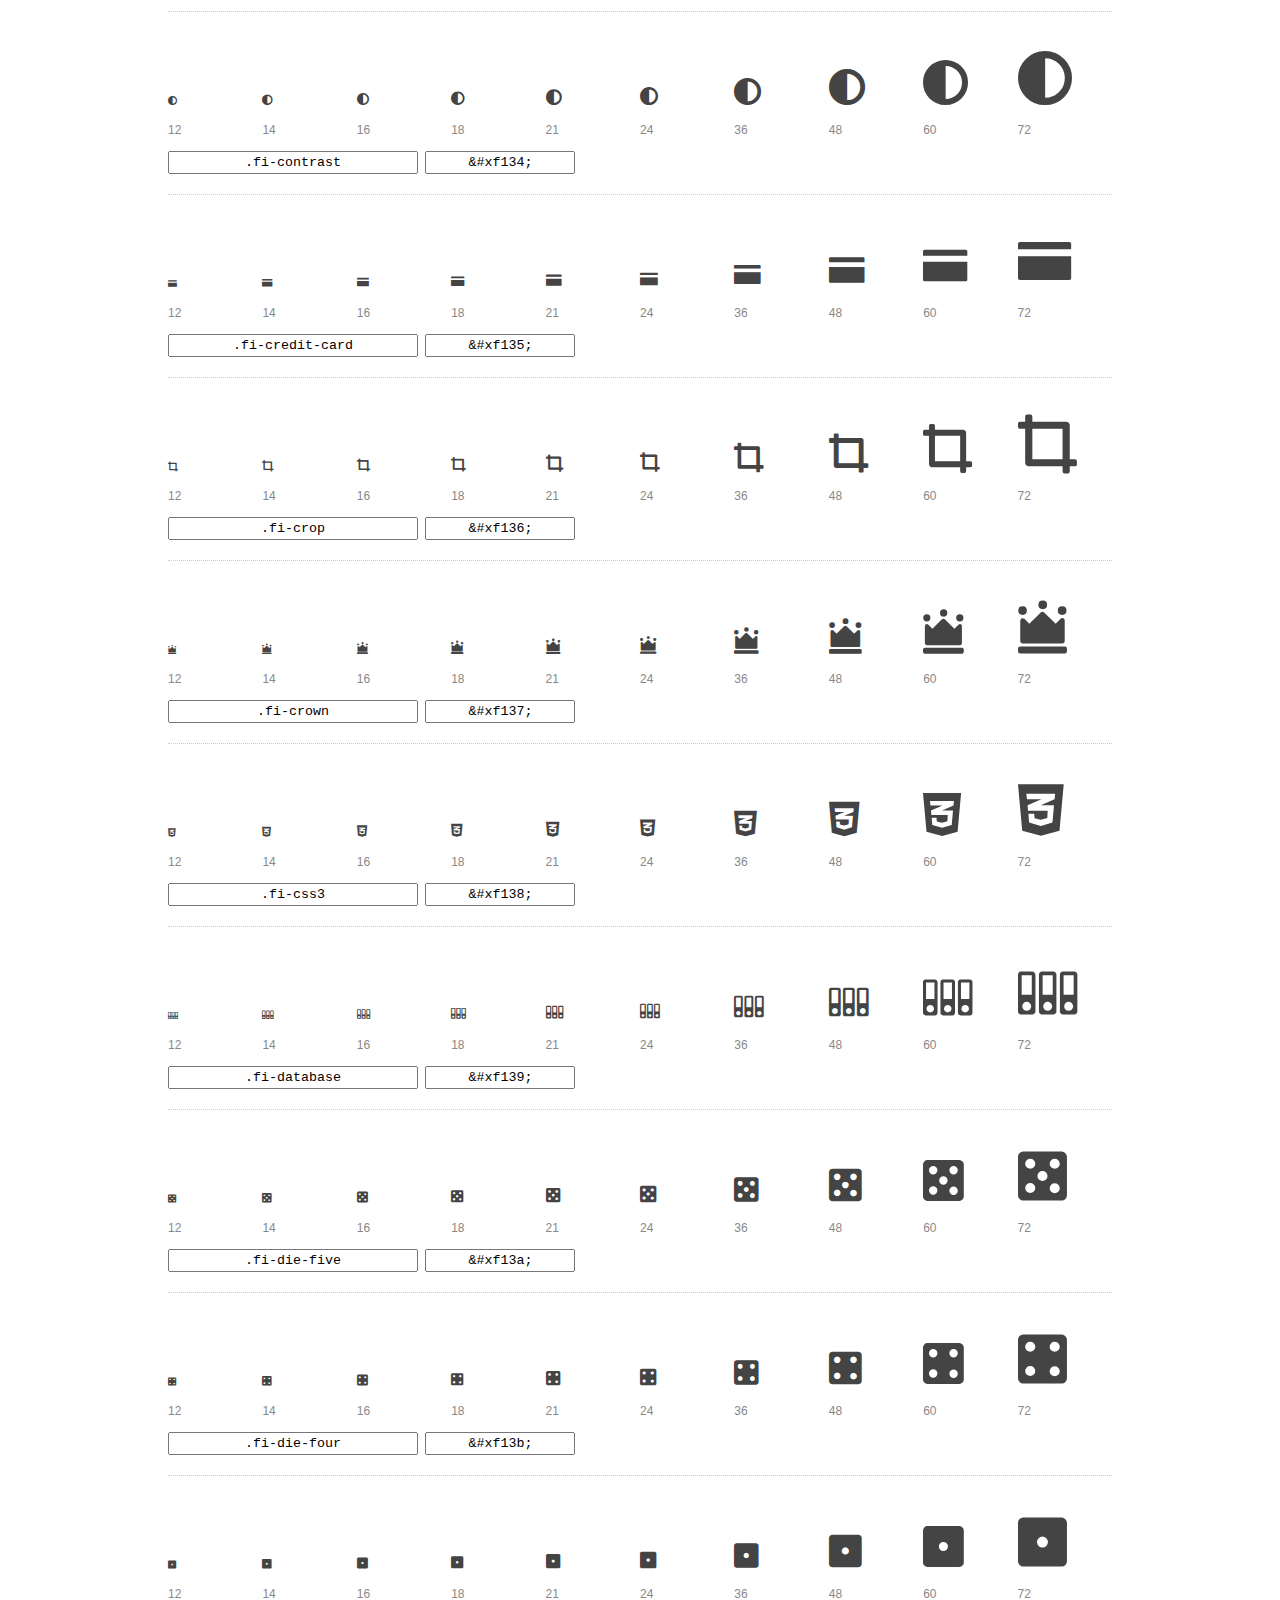
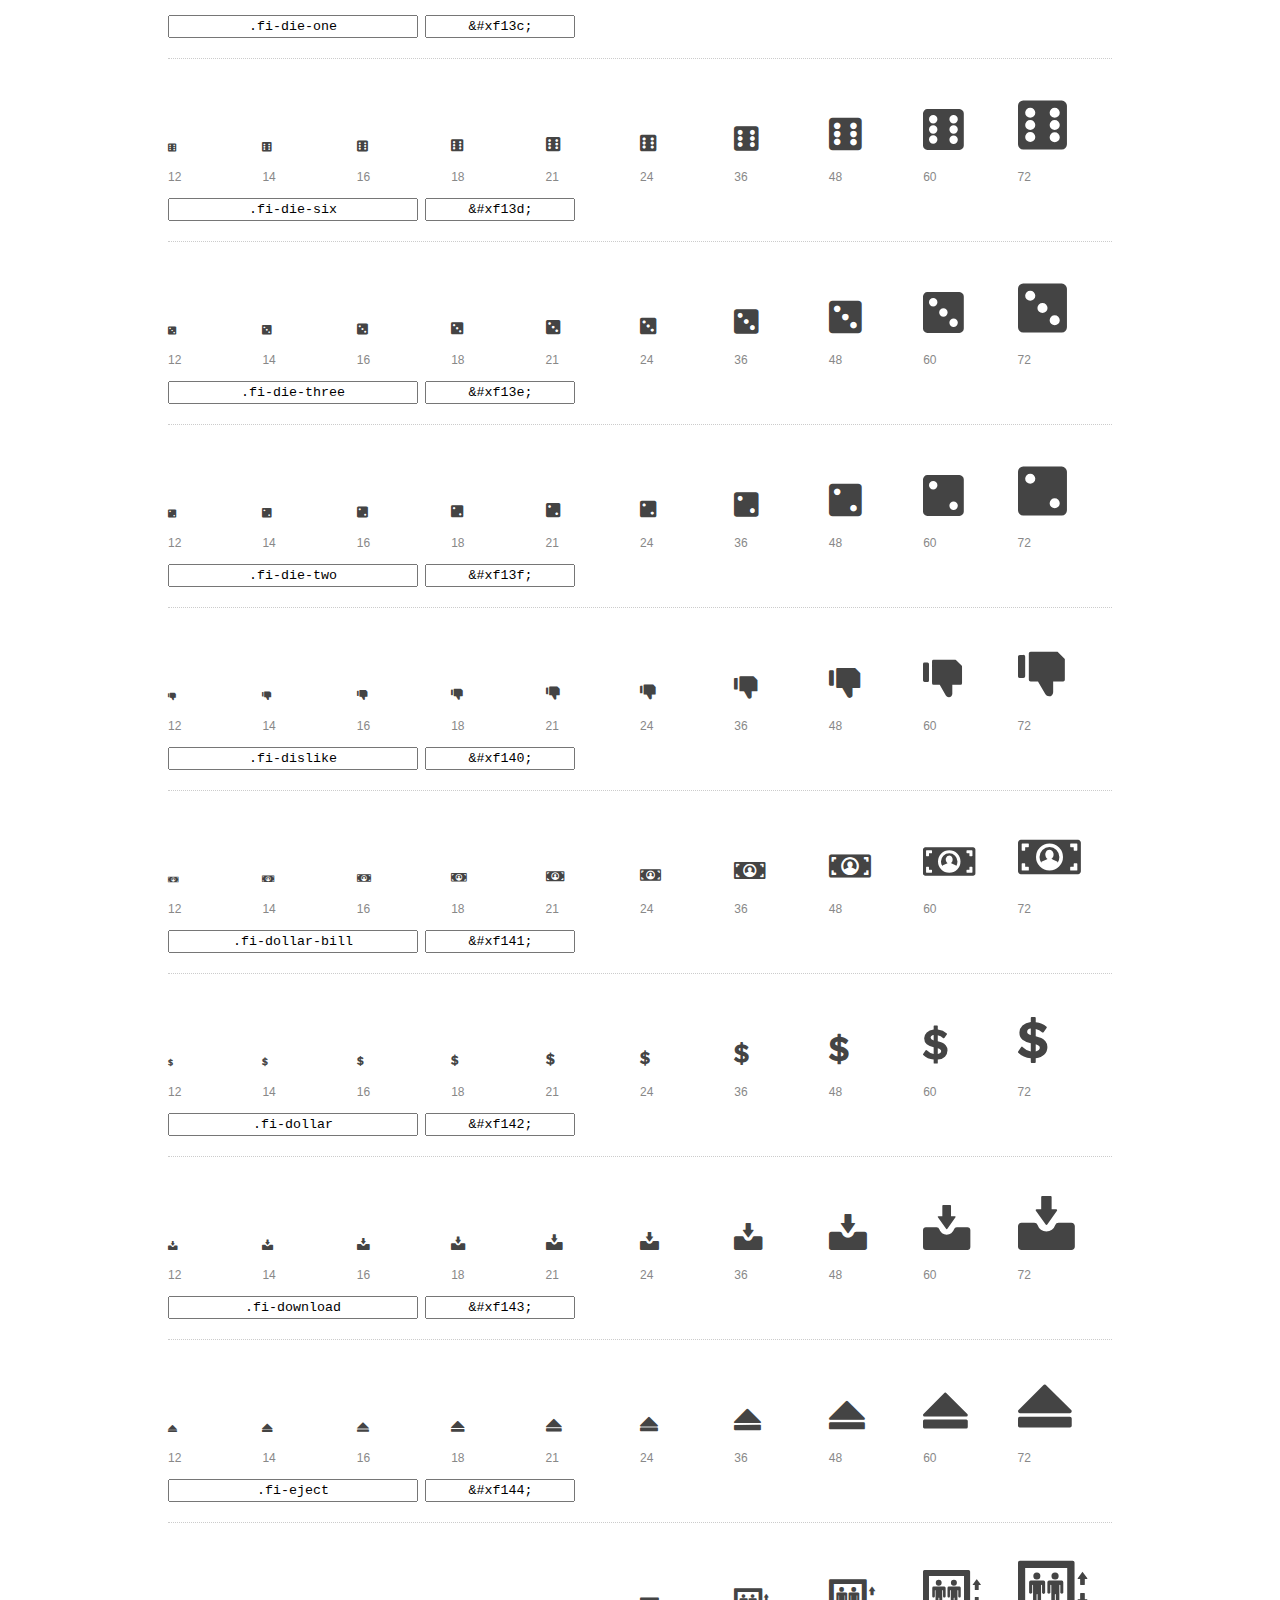
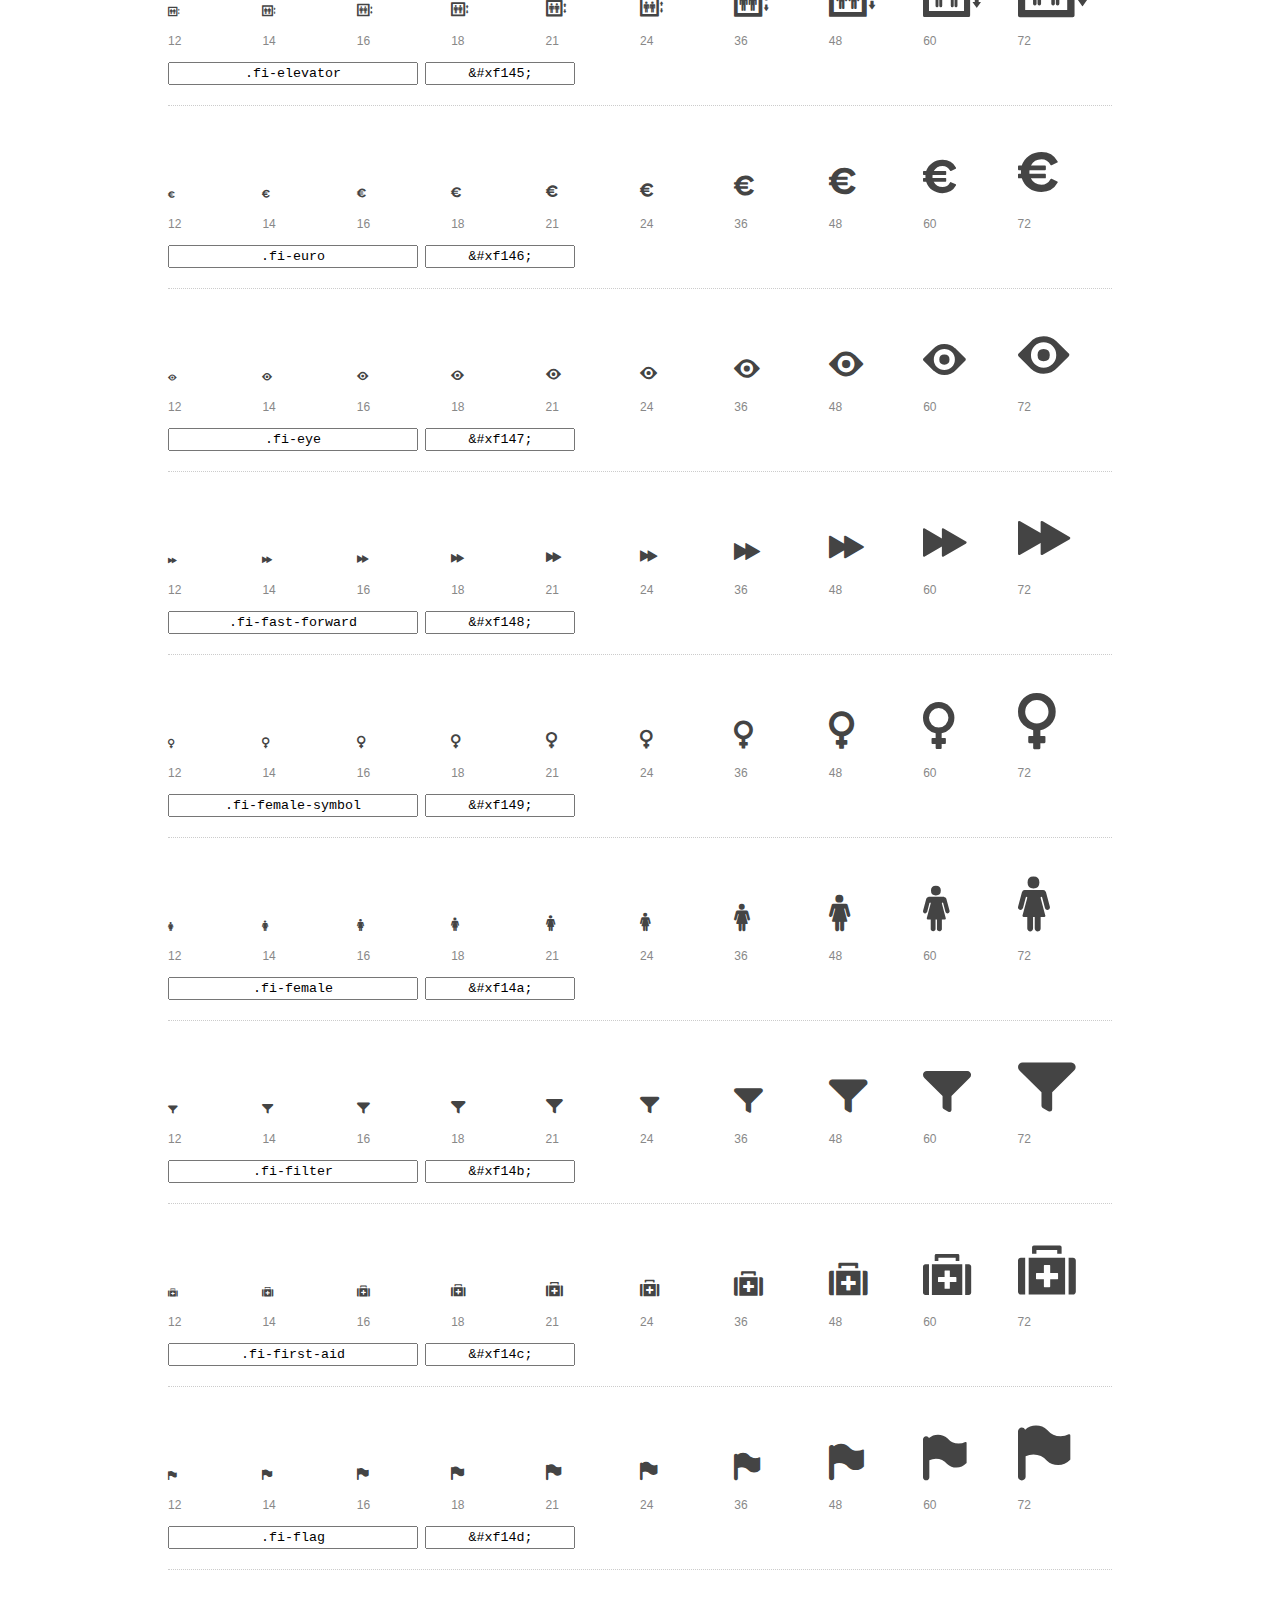
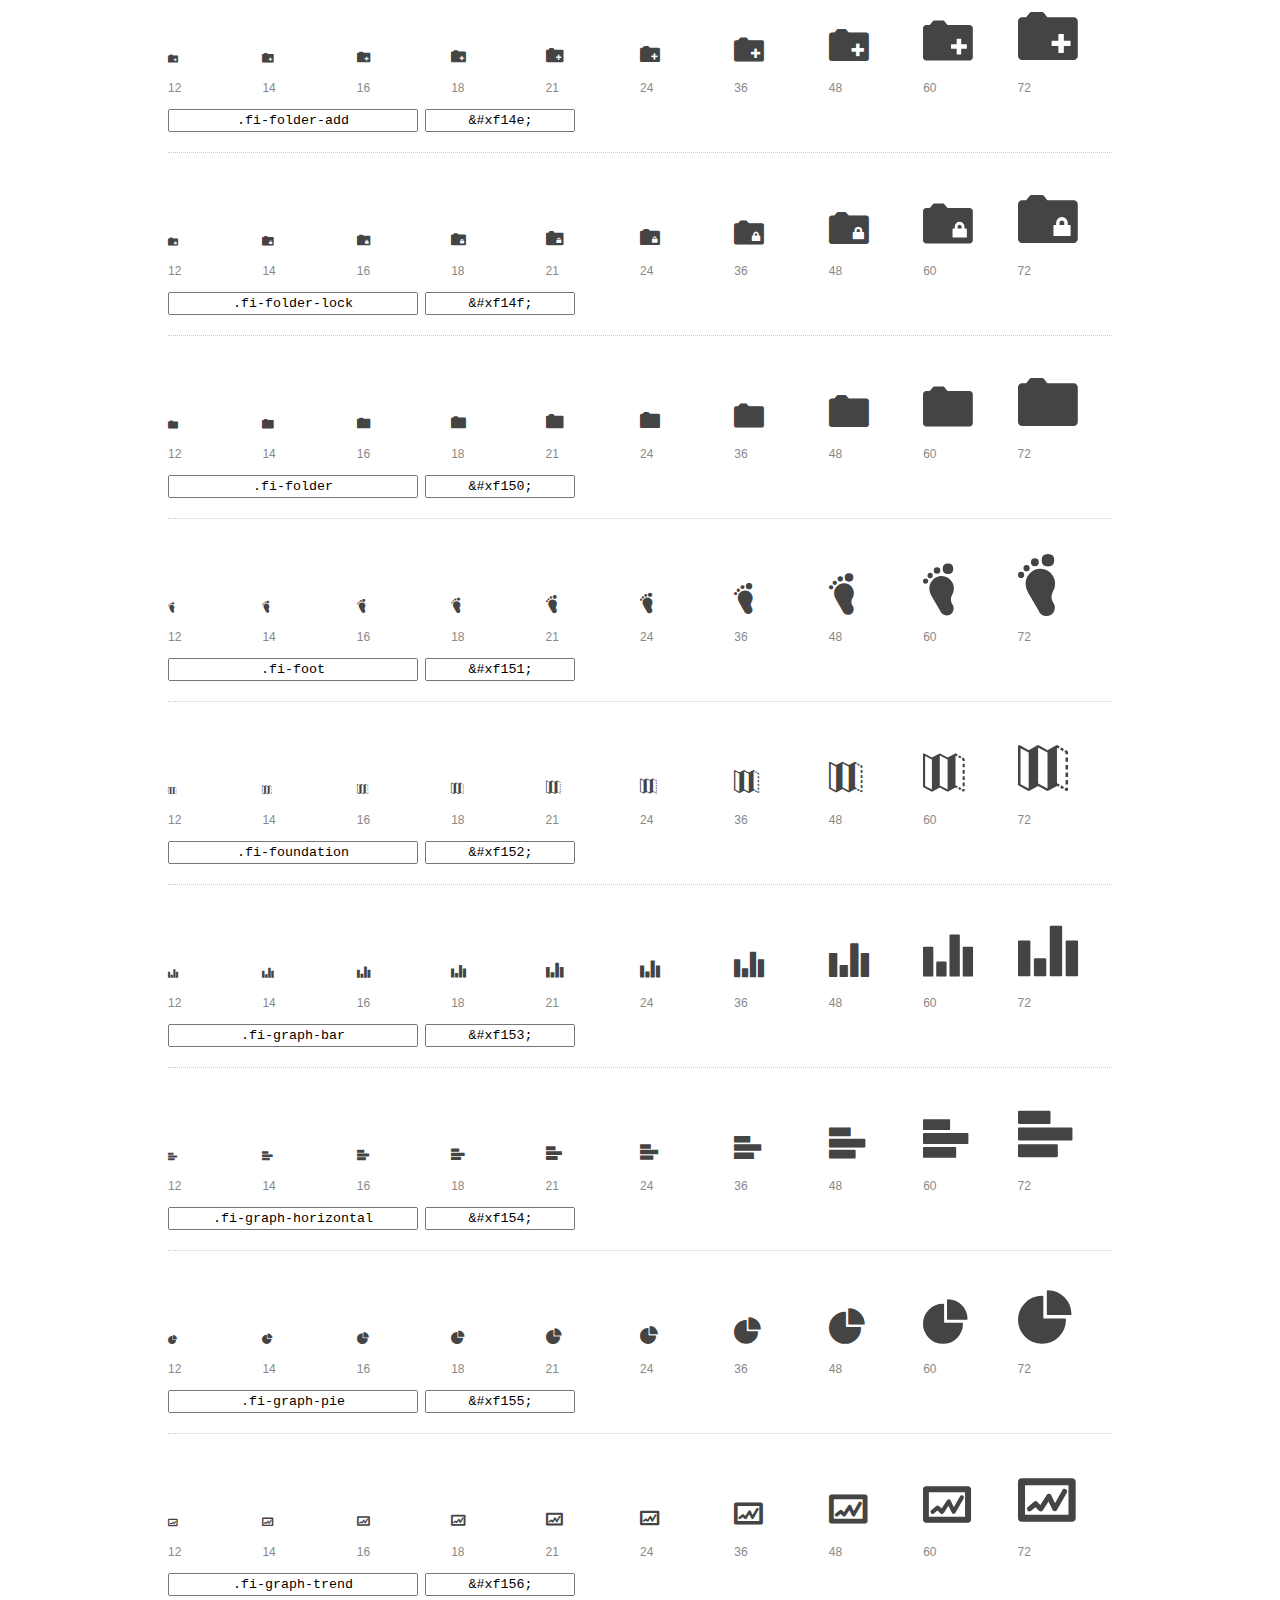
<file: foundation/foundation-icons/preview.html>
<!DOCTYPE html>
<html>
  <head>
    <title>Foundation Icons glyphs preview</title>
    <link rel="stylesheet" href="foundation-icons.css" />

    <style>
      * {
        -moz-box-sizing: border-box;
        -webkit-box-sizing: border-box;
        box-sizing: border-box;
        margin: 0;
        padding: 0;
      }

      body {
        background: #fff;
        color: #444;
        font: 16px/1.5 "Helvetica Neue", Helvetica, Arial, sans-serif;
      }

      a, 
      a:visited {
        color: #888;
        text-decoration: underline;
      }
      a:hover, 
      a:focus { color: #000; }

      h1 {
        border-bottom: 2px solid #ddd;
        color: #888;
        font-size: 36px;
        font-weight: 300;
        margin-bottom: 20px;
        padding: 20px 0;
      }

      .container {
        margin: 0 auto;
        min-width: 880px;
        padding: 0 40px;
        width: 80%;
      }

      .glyph {
        border-bottom: 1px dotted #ccc;
        padding: 10px 0 20px;
        margin-bottom: 20px;
      }

      .preview-glyphs { vertical-align: bottom; } 

      .preview-scale { 
        color: #888;
        font-size: 12px; 
        margin-top: 5px;
      }

      .step {
        display: inline-block;
        line-height: 1;
        width: 10%;
      }

      
      .size-12 { font-size: 12px; }
      
      .size-14 { font-size: 14px; }
      
      .size-16 { font-size: 16px; }
      
      .size-18 { font-size: 18px; }
      
      .size-21 { font-size: 21px; }
      
      .size-24 { font-size: 24px; }
      
      .size-36 { font-size: 36px; }
      
      .size-48 { font-size: 48px; }
      
      .size-60 { font-size: 60px; }
      
      .size-72 { font-size: 72px; }
      

      .usage { margin-top: 10px; }

      .usage input {
        font-family: monospace;
        margin-right: 3px;
        padding: 2px 5px;
        text-align: center;
      }

      .usage .point { width: 150px; }

      .usage .class { width: 250px; }

      .footer {
        color: #888;
        font-size: 12px;
        padding: 20px 0;
      }
    </style>

    <!--[if lte IE 8]><script src="http://html5shiv.googlecode.com/svn/trunk/html5.js"></script><![endif]-->
  </head>

  <body>
    <div class="container">
      <h1>Foundation Icons contains 283 glyphs:</h1> 

      
      <div class="glyph">
        <div class="preview-glyphs">
          <i class="step fi-address-book size-12"></i><i class="step fi-address-book size-14"></i><i class="step fi-address-book size-16"></i><i class="step fi-address-book size-18"></i><i class="step fi-address-book size-21"></i><i class="step fi-address-book size-24"></i><i class="step fi-address-book size-36"></i><i class="step fi-address-book size-48"></i><i class="step fi-address-book size-60"></i><i class="step fi-address-book size-72"></i>
        </div>
        <div class="preview-scale">
          <span class="step">12</span><span class="step">14</span><span class="step">16</span><span class="step">18</span><span class="step">21</span><span class="step">24</span><span class="step">36</span><span class="step">48</span><span class="step">60</span><span class="step">72</span> 
        </div>
        <div class="usage">
          <input class="class" type="text" readonly="readonly" onClick="this.select();" value=".fi-address-book" />
          <input class="point" type="text" readonly="readonly" onClick="this.select();" value="&amp;#xf100;" />
        </div>
      </div>
      
      <div class="glyph">
        <div class="preview-glyphs">
          <i class="step fi-alert size-12"></i><i class="step fi-alert size-14"></i><i class="step fi-alert size-16"></i><i class="step fi-alert size-18"></i><i class="step fi-alert size-21"></i><i class="step fi-alert size-24"></i><i class="step fi-alert size-36"></i><i class="step fi-alert size-48"></i><i class="step fi-alert size-60"></i><i class="step fi-alert size-72"></i>
        </div>
        <div class="preview-scale">
          <span class="step">12</span><span class="step">14</span><span class="step">16</span><span class="step">18</span><span class="step">21</span><span class="step">24</span><span class="step">36</span><span class="step">48</span><span class="step">60</span><span class="step">72</span> 
        </div>
        <div class="usage">
          <input class="class" type="text" readonly="readonly" onClick="this.select();" value=".fi-alert" />
          <input class="point" type="text" readonly="readonly" onClick="this.select();" value="&amp;#xf101;" />
        </div>
      </div>
      
      <div class="glyph">
        <div class="preview-glyphs">
          <i class="step fi-align-center size-12"></i><i class="step fi-align-center size-14"></i><i class="step fi-align-center size-16"></i><i class="step fi-align-center size-18"></i><i class="step fi-align-center size-21"></i><i class="step fi-align-center size-24"></i><i class="step fi-align-center size-36"></i><i class="step fi-align-center size-48"></i><i class="step fi-align-center size-60"></i><i class="step fi-align-center size-72"></i>
        </div>
        <div class="preview-scale">
          <span class="step">12</span><span class="step">14</span><span class="step">16</span><span class="step">18</span><span class="step">21</span><span class="step">24</span><span class="step">36</span><span class="step">48</span><span class="step">60</span><span class="step">72</span> 
        </div>
        <div class="usage">
          <input class="class" type="text" readonly="readonly" onClick="this.select();" value=".fi-align-center" />
          <input class="point" type="text" readonly="readonly" onClick="this.select();" value="&amp;#xf102;" />
        </div>
      </div>
      
      <div class="glyph">
        <div class="preview-glyphs">
          <i class="step fi-align-justify size-12"></i><i class="step fi-align-justify size-14"></i><i class="step fi-align-justify size-16"></i><i class="step fi-align-justify size-18"></i><i class="step fi-align-justify size-21"></i><i class="step fi-align-justify size-24"></i><i class="step fi-align-justify size-36"></i><i class="step fi-align-justify size-48"></i><i class="step fi-align-justify size-60"></i><i class="step fi-align-justify size-72"></i>
        </div>
        <div class="preview-scale">
          <span class="step">12</span><span class="step">14</span><span class="step">16</span><span class="step">18</span><span class="step">21</span><span class="step">24</span><span class="step">36</span><span class="step">48</span><span class="step">60</span><span class="step">72</span> 
        </div>
        <div class="usage">
          <input class="class" type="text" readonly="readonly" onClick="this.select();" value=".fi-align-justify" />
          <input class="point" type="text" readonly="readonly" onClick="this.select();" value="&amp;#xf103;" />
        </div>
      </div>
      
      <div class="glyph">
        <div class="preview-glyphs">
          <i class="step fi-align-left size-12"></i><i class="step fi-align-left size-14"></i><i class="step fi-align-left size-16"></i><i class="step fi-align-left size-18"></i><i class="step fi-align-left size-21"></i><i class="step fi-align-left size-24"></i><i class="step fi-align-left size-36"></i><i class="step fi-align-left size-48"></i><i class="step fi-align-left size-60"></i><i class="step fi-align-left size-72"></i>
        </div>
        <div class="preview-scale">
          <span class="step">12</span><span class="step">14</span><span class="step">16</span><span class="step">18</span><span class="step">21</span><span class="step">24</span><span class="step">36</span><span class="step">48</span><span class="step">60</span><span class="step">72</span> 
        </div>
        <div class="usage">
          <input class="class" type="text" readonly="readonly" onClick="this.select();" value=".fi-align-left" />
          <input class="point" type="text" readonly="readonly" onClick="this.select();" value="&amp;#xf104;" />
        </div>
      </div>
      
      <div class="glyph">
        <div class="preview-glyphs">
          <i class="step fi-align-right size-12"></i><i class="step fi-align-right size-14"></i><i class="step fi-align-right size-16"></i><i class="step fi-align-right size-18"></i><i class="step fi-align-right size-21"></i><i class="step fi-align-right size-24"></i><i class="step fi-align-right size-36"></i><i class="step fi-align-right size-48"></i><i class="step fi-align-right size-60"></i><i class="step fi-align-right size-72"></i>
        </div>
        <div class="preview-scale">
          <span class="step">12</span><span class="step">14</span><span class="step">16</span><span class="step">18</span><span class="step">21</span><span class="step">24</span><span class="step">36</span><span class="step">48</span><span class="step">60</span><span class="step">72</span> 
        </div>
        <div class="usage">
          <input class="class" type="text" readonly="readonly" onClick="this.select();" value=".fi-align-right" />
          <input class="point" type="text" readonly="readonly" onClick="this.select();" value="&amp;#xf105;" />
        </div>
      </div>
      
      <div class="glyph">
        <div class="preview-glyphs">
          <i class="step fi-anchor size-12"></i><i class="step fi-anchor size-14"></i><i class="step fi-anchor size-16"></i><i class="step fi-anchor size-18"></i><i class="step fi-anchor size-21"></i><i class="step fi-anchor size-24"></i><i class="step fi-anchor size-36"></i><i class="step fi-anchor size-48"></i><i class="step fi-anchor size-60"></i><i class="step fi-anchor size-72"></i>
        </div>
        <div class="preview-scale">
          <span class="step">12</span><span class="step">14</span><span class="step">16</span><span class="step">18</span><span class="step">21</span><span class="step">24</span><span class="step">36</span><span class="step">48</span><span class="step">60</span><span class="step">72</span> 
        </div>
        <div class="usage">
          <input class="class" type="text" readonly="readonly" onClick="this.select();" value=".fi-anchor" />
          <input class="point" type="text" readonly="readonly" onClick="this.select();" value="&amp;#xf106;" />
        </div>
      </div>
      
      <div class="glyph">
        <div class="preview-glyphs">
          <i class="step fi-annotate size-12"></i><i class="step fi-annotate size-14"></i><i class="step fi-annotate size-16"></i><i class="step fi-annotate size-18"></i><i class="step fi-annotate size-21"></i><i class="step fi-annotate size-24"></i><i class="step fi-annotate size-36"></i><i class="step fi-annotate size-48"></i><i class="step fi-annotate size-60"></i><i class="step fi-annotate size-72"></i>
        </div>
        <div class="preview-scale">
          <span class="step">12</span><span class="step">14</span><span class="step">16</span><span class="step">18</span><span class="step">21</span><span class="step">24</span><span class="step">36</span><span class="step">48</span><span class="step">60</span><span class="step">72</span> 
        </div>
        <div class="usage">
          <input class="class" type="text" readonly="readonly" onClick="this.select();" value=".fi-annotate" />
          <input class="point" type="text" readonly="readonly" onClick="this.select();" value="&amp;#xf107;" />
        </div>
      </div>
      
      <div class="glyph">
        <div class="preview-glyphs">
          <i class="step fi-archive size-12"></i><i class="step fi-archive size-14"></i><i class="step fi-archive size-16"></i><i class="step fi-archive size-18"></i><i class="step fi-archive size-21"></i><i class="step fi-archive size-24"></i><i class="step fi-archive size-36"></i><i class="step fi-archive size-48"></i><i class="step fi-archive size-60"></i><i class="step fi-archive size-72"></i>
        </div>
        <div class="preview-scale">
          <span class="step">12</span><span class="step">14</span><span class="step">16</span><span class="step">18</span><span class="step">21</span><span class="step">24</span><span class="step">36</span><span class="step">48</span><span class="step">60</span><span class="step">72</span> 
        </div>
        <div class="usage">
          <input class="class" type="text" readonly="readonly" onClick="this.select();" value=".fi-archive" />
          <input class="point" type="text" readonly="readonly" onClick="this.select();" value="&amp;#xf108;" />
        </div>
      </div>
      
      <div class="glyph">
        <div class="preview-glyphs">
          <i class="step fi-arrow-down size-12"></i><i class="step fi-arrow-down size-14"></i><i class="step fi-arrow-down size-16"></i><i class="step fi-arrow-down size-18"></i><i class="step fi-arrow-down size-21"></i><i class="step fi-arrow-down size-24"></i><i class="step fi-arrow-down size-36"></i><i class="step fi-arrow-down size-48"></i><i class="step fi-arrow-down size-60"></i><i class="step fi-arrow-down size-72"></i>
        </div>
        <div class="preview-scale">
          <span class="step">12</span><span class="step">14</span><span class="step">16</span><span class="step">18</span><span class="step">21</span><span class="step">24</span><span class="step">36</span><span class="step">48</span><span class="step">60</span><span class="step">72</span> 
        </div>
        <div class="usage">
          <input class="class" type="text" readonly="readonly" onClick="this.select();" value=".fi-arrow-down" />
          <input class="point" type="text" readonly="readonly" onClick="this.select();" value="&amp;#xf109;" />
        </div>
      </div>
      
      <div class="glyph">
        <div class="preview-glyphs">
          <i class="step fi-arrow-left size-12"></i><i class="step fi-arrow-left size-14"></i><i class="step fi-arrow-left size-16"></i><i class="step fi-arrow-left size-18"></i><i class="step fi-arrow-left size-21"></i><i class="step fi-arrow-left size-24"></i><i class="step fi-arrow-left size-36"></i><i class="step fi-arrow-left size-48"></i><i class="step fi-arrow-left size-60"></i><i class="step fi-arrow-left size-72"></i>
        </div>
        <div class="preview-scale">
          <span class="step">12</span><span class="step">14</span><span class="step">16</span><span class="step">18</span><span class="step">21</span><span class="step">24</span><span class="step">36</span><span class="step">48</span><span class="step">60</span><span class="step">72</span> 
        </div>
        <div class="usage">
          <input class="class" type="text" readonly="readonly" onClick="this.select();" value=".fi-arrow-left" />
          <input class="point" type="text" readonly="readonly" onClick="this.select();" value="&amp;#xf10a;" />
        </div>
      </div>
      
      <div class="glyph">
        <div class="preview-glyphs">
          <i class="step fi-arrow-right size-12"></i><i class="step fi-arrow-right size-14"></i><i class="step fi-arrow-right size-16"></i><i class="step fi-arrow-right size-18"></i><i class="step fi-arrow-right size-21"></i><i class="step fi-arrow-right size-24"></i><i class="step fi-arrow-right size-36"></i><i class="step fi-arrow-right size-48"></i><i class="step fi-arrow-right size-60"></i><i class="step fi-arrow-right size-72"></i>
        </div>
        <div class="preview-scale">
          <span class="step">12</span><span class="step">14</span><span class="step">16</span><span class="step">18</span><span class="step">21</span><span class="step">24</span><span class="step">36</span><span class="step">48</span><span class="step">60</span><span class="step">72</span> 
        </div>
        <div class="usage">
          <input class="class" type="text" readonly="readonly" onClick="this.select();" value=".fi-arrow-right" />
          <input class="point" type="text" readonly="readonly" onClick="this.select();" value="&amp;#xf10b;" />
        </div>
      </div>
      
      <div class="glyph">
        <div class="preview-glyphs">
          <i class="step fi-arrow-up size-12"></i><i class="step fi-arrow-up size-14"></i><i class="step fi-arrow-up size-16"></i><i class="step fi-arrow-up size-18"></i><i class="step fi-arrow-up size-21"></i><i class="step fi-arrow-up size-24"></i><i class="step fi-arrow-up size-36"></i><i class="step fi-arrow-up size-48"></i><i class="step fi-arrow-up size-60"></i><i class="step fi-arrow-up size-72"></i>
        </div>
        <div class="preview-scale">
          <span class="step">12</span><span class="step">14</span><span class="step">16</span><span class="step">18</span><span class="step">21</span><span class="step">24</span><span class="step">36</span><span class="step">48</span><span class="step">60</span><span class="step">72</span> 
        </div>
        <div class="usage">
          <input class="class" type="text" readonly="readonly" onClick="this.select();" value=".fi-arrow-up" />
          <input class="point" type="text" readonly="readonly" onClick="this.select();" value="&amp;#xf10c;" />
        </div>
      </div>
      
      <div class="glyph">
        <div class="preview-glyphs">
          <i class="step fi-arrows-compress size-12"></i><i class="step fi-arrows-compress size-14"></i><i class="step fi-arrows-compress size-16"></i><i class="step fi-arrows-compress size-18"></i><i class="step fi-arrows-compress size-21"></i><i class="step fi-arrows-compress size-24"></i><i class="step fi-arrows-compress size-36"></i><i class="step fi-arrows-compress size-48"></i><i class="step fi-arrows-compress size-60"></i><i class="step fi-arrows-compress size-72"></i>
        </div>
        <div class="preview-scale">
          <span class="step">12</span><span class="step">14</span><span class="step">16</span><span class="step">18</span><span class="step">21</span><span class="step">24</span><span class="step">36</span><span class="step">48</span><span class="step">60</span><span class="step">72</span> 
        </div>
        <div class="usage">
          <input class="class" type="text" readonly="readonly" onClick="this.select();" value=".fi-arrows-compress" />
          <input class="point" type="text" readonly="readonly" onClick="this.select();" value="&amp;#xf10d;" />
        </div>
      </div>
      
      <div class="glyph">
        <div class="preview-glyphs">
          <i class="step fi-arrows-expand size-12"></i><i class="step fi-arrows-expand size-14"></i><i class="step fi-arrows-expand size-16"></i><i class="step fi-arrows-expand size-18"></i><i class="step fi-arrows-expand size-21"></i><i class="step fi-arrows-expand size-24"></i><i class="step fi-arrows-expand size-36"></i><i class="step fi-arrows-expand size-48"></i><i class="step fi-arrows-expand size-60"></i><i class="step fi-arrows-expand size-72"></i>
        </div>
        <div class="preview-scale">
          <span class="step">12</span><span class="step">14</span><span class="step">16</span><span class="step">18</span><span class="step">21</span><span class="step">24</span><span class="step">36</span><span class="step">48</span><span class="step">60</span><span class="step">72</span> 
        </div>
        <div class="usage">
          <input class="class" type="text" readonly="readonly" onClick="this.select();" value=".fi-arrows-expand" />
          <input class="point" type="text" readonly="readonly" onClick="this.select();" value="&amp;#xf10e;" />
        </div>
      </div>
      
      <div class="glyph">
        <div class="preview-glyphs">
          <i class="step fi-arrows-in size-12"></i><i class="step fi-arrows-in size-14"></i><i class="step fi-arrows-in size-16"></i><i class="step fi-arrows-in size-18"></i><i class="step fi-arrows-in size-21"></i><i class="step fi-arrows-in size-24"></i><i class="step fi-arrows-in size-36"></i><i class="step fi-arrows-in size-48"></i><i class="step fi-arrows-in size-60"></i><i class="step fi-arrows-in size-72"></i>
        </div>
        <div class="preview-scale">
          <span class="step">12</span><span class="step">14</span><span class="step">16</span><span class="step">18</span><span class="step">21</span><span class="step">24</span><span class="step">36</span><span class="step">48</span><span class="step">60</span><span class="step">72</span> 
        </div>
        <div class="usage">
          <input class="class" type="text" readonly="readonly" onClick="this.select();" value=".fi-arrows-in" />
          <input class="point" type="text" readonly="readonly" onClick="this.select();" value="&amp;#xf10f;" />
        </div>
      </div>
      
      <div class="glyph">
        <div class="preview-glyphs">
          <i class="step fi-arrows-out size-12"></i><i class="step fi-arrows-out size-14"></i><i class="step fi-arrows-out size-16"></i><i class="step fi-arrows-out size-18"></i><i class="step fi-arrows-out size-21"></i><i class="step fi-arrows-out size-24"></i><i class="step fi-arrows-out size-36"></i><i class="step fi-arrows-out size-48"></i><i class="step fi-arrows-out size-60"></i><i class="step fi-arrows-out size-72"></i>
        </div>
        <div class="preview-scale">
          <span class="step">12</span><span class="step">14</span><span class="step">16</span><span class="step">18</span><span class="step">21</span><span class="step">24</span><span class="step">36</span><span class="step">48</span><span class="step">60</span><span class="step">72</span> 
        </div>
        <div class="usage">
          <input class="class" type="text" readonly="readonly" onClick="this.select();" value=".fi-arrows-out" />
          <input class="point" type="text" readonly="readonly" onClick="this.select();" value="&amp;#xf110;" />
        </div>
      </div>
      
      <div class="glyph">
        <div class="preview-glyphs">
          <i class="step fi-asl size-12"></i><i class="step fi-asl size-14"></i><i class="step fi-asl size-16"></i><i class="step fi-asl size-18"></i><i class="step fi-asl size-21"></i><i class="step fi-asl size-24"></i><i class="step fi-asl size-36"></i><i class="step fi-asl size-48"></i><i class="step fi-asl size-60"></i><i class="step fi-asl size-72"></i>
        </div>
        <div class="preview-scale">
          <span class="step">12</span><span class="step">14</span><span class="step">16</span><span class="step">18</span><span class="step">21</span><span class="step">24</span><span class="step">36</span><span class="step">48</span><span class="step">60</span><span class="step">72</span> 
        </div>
        <div class="usage">
          <input class="class" type="text" readonly="readonly" onClick="this.select();" value=".fi-asl" />
          <input class="point" type="text" readonly="readonly" onClick="this.select();" value="&amp;#xf111;" />
        </div>
      </div>
      
      <div class="glyph">
        <div class="preview-glyphs">
          <i class="step fi-asterisk size-12"></i><i class="step fi-asterisk size-14"></i><i class="step fi-asterisk size-16"></i><i class="step fi-asterisk size-18"></i><i class="step fi-asterisk size-21"></i><i class="step fi-asterisk size-24"></i><i class="step fi-asterisk size-36"></i><i class="step fi-asterisk size-48"></i><i class="step fi-asterisk size-60"></i><i class="step fi-asterisk size-72"></i>
        </div>
        <div class="preview-scale">
          <span class="step">12</span><span class="step">14</span><span class="step">16</span><span class="step">18</span><span class="step">21</span><span class="step">24</span><span class="step">36</span><span class="step">48</span><span class="step">60</span><span class="step">72</span> 
        </div>
        <div class="usage">
          <input class="class" type="text" readonly="readonly" onClick="this.select();" value=".fi-asterisk" />
          <input class="point" type="text" readonly="readonly" onClick="this.select();" value="&amp;#xf112;" />
        </div>
      </div>
      
      <div class="glyph">
        <div class="preview-glyphs">
          <i class="step fi-at-sign size-12"></i><i class="step fi-at-sign size-14"></i><i class="step fi-at-sign size-16"></i><i class="step fi-at-sign size-18"></i><i class="step fi-at-sign size-21"></i><i class="step fi-at-sign size-24"></i><i class="step fi-at-sign size-36"></i><i class="step fi-at-sign size-48"></i><i class="step fi-at-sign size-60"></i><i class="step fi-at-sign size-72"></i>
        </div>
        <div class="preview-scale">
          <span class="step">12</span><span class="step">14</span><span class="step">16</span><span class="step">18</span><span class="step">21</span><span class="step">24</span><span class="step">36</span><span class="step">48</span><span class="step">60</span><span class="step">72</span> 
        </div>
        <div class="usage">
          <input class="class" type="text" readonly="readonly" onClick="this.select();" value=".fi-at-sign" />
          <input class="point" type="text" readonly="readonly" onClick="this.select();" value="&amp;#xf113;" />
        </div>
      </div>
      
      <div class="glyph">
        <div class="preview-glyphs">
          <i class="step fi-background-color size-12"></i><i class="step fi-background-color size-14"></i><i class="step fi-background-color size-16"></i><i class="step fi-background-color size-18"></i><i class="step fi-background-color size-21"></i><i class="step fi-background-color size-24"></i><i class="step fi-background-color size-36"></i><i class="step fi-background-color size-48"></i><i class="step fi-background-color size-60"></i><i class="step fi-background-color size-72"></i>
        </div>
        <div class="preview-scale">
          <span class="step">12</span><span class="step">14</span><span class="step">16</span><span class="step">18</span><span class="step">21</span><span class="step">24</span><span class="step">36</span><span class="step">48</span><span class="step">60</span><span class="step">72</span> 
        </div>
        <div class="usage">
          <input class="class" type="text" readonly="readonly" onClick="this.select();" value=".fi-background-color" />
          <input class="point" type="text" readonly="readonly" onClick="this.select();" value="&amp;#xf114;" />
        </div>
      </div>
      
      <div class="glyph">
        <div class="preview-glyphs">
          <i class="step fi-battery-empty size-12"></i><i class="step fi-battery-empty size-14"></i><i class="step fi-battery-empty size-16"></i><i class="step fi-battery-empty size-18"></i><i class="step fi-battery-empty size-21"></i><i class="step fi-battery-empty size-24"></i><i class="step fi-battery-empty size-36"></i><i class="step fi-battery-empty size-48"></i><i class="step fi-battery-empty size-60"></i><i class="step fi-battery-empty size-72"></i>
        </div>
        <div class="preview-scale">
          <span class="step">12</span><span class="step">14</span><span class="step">16</span><span class="step">18</span><span class="step">21</span><span class="step">24</span><span class="step">36</span><span class="step">48</span><span class="step">60</span><span class="step">72</span> 
        </div>
        <div class="usage">
          <input class="class" type="text" readonly="readonly" onClick="this.select();" value=".fi-battery-empty" />
          <input class="point" type="text" readonly="readonly" onClick="this.select();" value="&amp;#xf115;" />
        </div>
      </div>
      
      <div class="glyph">
        <div class="preview-glyphs">
          <i class="step fi-battery-full size-12"></i><i class="step fi-battery-full size-14"></i><i class="step fi-battery-full size-16"></i><i class="step fi-battery-full size-18"></i><i class="step fi-battery-full size-21"></i><i class="step fi-battery-full size-24"></i><i class="step fi-battery-full size-36"></i><i class="step fi-battery-full size-48"></i><i class="step fi-battery-full size-60"></i><i class="step fi-battery-full size-72"></i>
        </div>
        <div class="preview-scale">
          <span class="step">12</span><span class="step">14</span><span class="step">16</span><span class="step">18</span><span class="step">21</span><span class="step">24</span><span class="step">36</span><span class="step">48</span><span class="step">60</span><span class="step">72</span> 
        </div>
        <div class="usage">
          <input class="class" type="text" readonly="readonly" onClick="this.select();" value=".fi-battery-full" />
          <input class="point" type="text" readonly="readonly" onClick="this.select();" value="&amp;#xf116;" />
        </div>
      </div>
      
      <div class="glyph">
        <div class="preview-glyphs">
          <i class="step fi-battery-half size-12"></i><i class="step fi-battery-half size-14"></i><i class="step fi-battery-half size-16"></i><i class="step fi-battery-half size-18"></i><i class="step fi-battery-half size-21"></i><i class="step fi-battery-half size-24"></i><i class="step fi-battery-half size-36"></i><i class="step fi-battery-half size-48"></i><i class="step fi-battery-half size-60"></i><i class="step fi-battery-half size-72"></i>
        </div>
        <div class="preview-scale">
          <span class="step">12</span><span class="step">14</span><span class="step">16</span><span class="step">18</span><span class="step">21</span><span class="step">24</span><span class="step">36</span><span class="step">48</span><span class="step">60</span><span class="step">72</span> 
        </div>
        <div class="usage">
          <input class="class" type="text" readonly="readonly" onClick="this.select();" value=".fi-battery-half" />
          <input class="point" type="text" readonly="readonly" onClick="this.select();" value="&amp;#xf117;" />
        </div>
      </div>
      
      <div class="glyph">
        <div class="preview-glyphs">
          <i class="step fi-bitcoin-circle size-12"></i><i class="step fi-bitcoin-circle size-14"></i><i class="step fi-bitcoin-circle size-16"></i><i class="step fi-bitcoin-circle size-18"></i><i class="step fi-bitcoin-circle size-21"></i><i class="step fi-bitcoin-circle size-24"></i><i class="step fi-bitcoin-circle size-36"></i><i class="step fi-bitcoin-circle size-48"></i><i class="step fi-bitcoin-circle size-60"></i><i class="step fi-bitcoin-circle size-72"></i>
        </div>
        <div class="preview-scale">
          <span class="step">12</span><span class="step">14</span><span class="step">16</span><span class="step">18</span><span class="step">21</span><span class="step">24</span><span class="step">36</span><span class="step">48</span><span class="step">60</span><span class="step">72</span> 
        </div>
        <div class="usage">
          <input class="class" type="text" readonly="readonly" onClick="this.select();" value=".fi-bitcoin-circle" />
          <input class="point" type="text" readonly="readonly" onClick="this.select();" value="&amp;#xf118;" />
        </div>
      </div>
      
      <div class="glyph">
        <div class="preview-glyphs">
          <i class="step fi-bitcoin size-12"></i><i class="step fi-bitcoin size-14"></i><i class="step fi-bitcoin size-16"></i><i class="step fi-bitcoin size-18"></i><i class="step fi-bitcoin size-21"></i><i class="step fi-bitcoin size-24"></i><i class="step fi-bitcoin size-36"></i><i class="step fi-bitcoin size-48"></i><i class="step fi-bitcoin size-60"></i><i class="step fi-bitcoin size-72"></i>
        </div>
        <div class="preview-scale">
          <span class="step">12</span><span class="step">14</span><span class="step">16</span><span class="step">18</span><span class="step">21</span><span class="step">24</span><span class="step">36</span><span class="step">48</span><span class="step">60</span><span class="step">72</span> 
        </div>
        <div class="usage">
          <input class="class" type="text" readonly="readonly" onClick="this.select();" value=".fi-bitcoin" />
          <input class="point" type="text" readonly="readonly" onClick="this.select();" value="&amp;#xf119;" />
        </div>
      </div>
      
      <div class="glyph">
        <div class="preview-glyphs">
          <i class="step fi-blind size-12"></i><i class="step fi-blind size-14"></i><i class="step fi-blind size-16"></i><i class="step fi-blind size-18"></i><i class="step fi-blind size-21"></i><i class="step fi-blind size-24"></i><i class="step fi-blind size-36"></i><i class="step fi-blind size-48"></i><i class="step fi-blind size-60"></i><i class="step fi-blind size-72"></i>
        </div>
        <div class="preview-scale">
          <span class="step">12</span><span class="step">14</span><span class="step">16</span><span class="step">18</span><span class="step">21</span><span class="step">24</span><span class="step">36</span><span class="step">48</span><span class="step">60</span><span class="step">72</span> 
        </div>
        <div class="usage">
          <input class="class" type="text" readonly="readonly" onClick="this.select();" value=".fi-blind" />
          <input class="point" type="text" readonly="readonly" onClick="this.select();" value="&amp;#xf11a;" />
        </div>
      </div>
      
      <div class="glyph">
        <div class="preview-glyphs">
          <i class="step fi-bluetooth size-12"></i><i class="step fi-bluetooth size-14"></i><i class="step fi-bluetooth size-16"></i><i class="step fi-bluetooth size-18"></i><i class="step fi-bluetooth size-21"></i><i class="step fi-bluetooth size-24"></i><i class="step fi-bluetooth size-36"></i><i class="step fi-bluetooth size-48"></i><i class="step fi-bluetooth size-60"></i><i class="step fi-bluetooth size-72"></i>
        </div>
        <div class="preview-scale">
          <span class="step">12</span><span class="step">14</span><span class="step">16</span><span class="step">18</span><span class="step">21</span><span class="step">24</span><span class="step">36</span><span class="step">48</span><span class="step">60</span><span class="step">72</span> 
        </div>
        <div class="usage">
          <input class="class" type="text" readonly="readonly" onClick="this.select();" value=".fi-bluetooth" />
          <input class="point" type="text" readonly="readonly" onClick="this.select();" value="&amp;#xf11b;" />
        </div>
      </div>
      
      <div class="glyph">
        <div class="preview-glyphs">
          <i class="step fi-bold size-12"></i><i class="step fi-bold size-14"></i><i class="step fi-bold size-16"></i><i class="step fi-bold size-18"></i><i class="step fi-bold size-21"></i><i class="step fi-bold size-24"></i><i class="step fi-bold size-36"></i><i class="step fi-bold size-48"></i><i class="step fi-bold size-60"></i><i class="step fi-bold size-72"></i>
        </div>
        <div class="preview-scale">
          <span class="step">12</span><span class="step">14</span><span class="step">16</span><span class="step">18</span><span class="step">21</span><span class="step">24</span><span class="step">36</span><span class="step">48</span><span class="step">60</span><span class="step">72</span> 
        </div>
        <div class="usage">
          <input class="class" type="text" readonly="readonly" onClick="this.select();" value=".fi-bold" />
          <input class="point" type="text" readonly="readonly" onClick="this.select();" value="&amp;#xf11c;" />
        </div>
      </div>
      
      <div class="glyph">
        <div class="preview-glyphs">
          <i class="step fi-book-bookmark size-12"></i><i class="step fi-book-bookmark size-14"></i><i class="step fi-book-bookmark size-16"></i><i class="step fi-book-bookmark size-18"></i><i class="step fi-book-bookmark size-21"></i><i class="step fi-book-bookmark size-24"></i><i class="step fi-book-bookmark size-36"></i><i class="step fi-book-bookmark size-48"></i><i class="step fi-book-bookmark size-60"></i><i class="step fi-book-bookmark size-72"></i>
        </div>
        <div class="preview-scale">
          <span class="step">12</span><span class="step">14</span><span class="step">16</span><span class="step">18</span><span class="step">21</span><span class="step">24</span><span class="step">36</span><span class="step">48</span><span class="step">60</span><span class="step">72</span> 
        </div>
        <div class="usage">
          <input class="class" type="text" readonly="readonly" onClick="this.select();" value=".fi-book-bookmark" />
          <input class="point" type="text" readonly="readonly" onClick="this.select();" value="&amp;#xf11d;" />
        </div>
      </div>
      
      <div class="glyph">
        <div class="preview-glyphs">
          <i class="step fi-book size-12"></i><i class="step fi-book size-14"></i><i class="step fi-book size-16"></i><i class="step fi-book size-18"></i><i class="step fi-book size-21"></i><i class="step fi-book size-24"></i><i class="step fi-book size-36"></i><i class="step fi-book size-48"></i><i class="step fi-book size-60"></i><i class="step fi-book size-72"></i>
        </div>
        <div class="preview-scale">
          <span class="step">12</span><span class="step">14</span><span class="step">16</span><span class="step">18</span><span class="step">21</span><span class="step">24</span><span class="step">36</span><span class="step">48</span><span class="step">60</span><span class="step">72</span> 
        </div>
        <div class="usage">
          <input class="class" type="text" readonly="readonly" onClick="this.select();" value=".fi-book" />
          <input class="point" type="text" readonly="readonly" onClick="this.select();" value="&amp;#xf11e;" />
        </div>
      </div>
      
      <div class="glyph">
        <div class="preview-glyphs">
          <i class="step fi-bookmark size-12"></i><i class="step fi-bookmark size-14"></i><i class="step fi-bookmark size-16"></i><i class="step fi-bookmark size-18"></i><i class="step fi-bookmark size-21"></i><i class="step fi-bookmark size-24"></i><i class="step fi-bookmark size-36"></i><i class="step fi-bookmark size-48"></i><i class="step fi-bookmark size-60"></i><i class="step fi-bookmark size-72"></i>
        </div>
        <div class="preview-scale">
          <span class="step">12</span><span class="step">14</span><span class="step">16</span><span class="step">18</span><span class="step">21</span><span class="step">24</span><span class="step">36</span><span class="step">48</span><span class="step">60</span><span class="step">72</span> 
        </div>
        <div class="usage">
          <input class="class" type="text" readonly="readonly" onClick="this.select();" value=".fi-bookmark" />
          <input class="point" type="text" readonly="readonly" onClick="this.select();" value="&amp;#xf11f;" />
        </div>
      </div>
      
      <div class="glyph">
        <div class="preview-glyphs">
          <i class="step fi-braille size-12"></i><i class="step fi-braille size-14"></i><i class="step fi-braille size-16"></i><i class="step fi-braille size-18"></i><i class="step fi-braille size-21"></i><i class="step fi-braille size-24"></i><i class="step fi-braille size-36"></i><i class="step fi-braille size-48"></i><i class="step fi-braille size-60"></i><i class="step fi-braille size-72"></i>
        </div>
        <div class="preview-scale">
          <span class="step">12</span><span class="step">14</span><span class="step">16</span><span class="step">18</span><span class="step">21</span><span class="step">24</span><span class="step">36</span><span class="step">48</span><span class="step">60</span><span class="step">72</span> 
        </div>
        <div class="usage">
          <input class="class" type="text" readonly="readonly" onClick="this.select();" value=".fi-braille" />
          <input class="point" type="text" readonly="readonly" onClick="this.select();" value="&amp;#xf120;" />
        </div>
      </div>
      
      <div class="glyph">
        <div class="preview-glyphs">
          <i class="step fi-burst-new size-12"></i><i class="step fi-burst-new size-14"></i><i class="step fi-burst-new size-16"></i><i class="step fi-burst-new size-18"></i><i class="step fi-burst-new size-21"></i><i class="step fi-burst-new size-24"></i><i class="step fi-burst-new size-36"></i><i class="step fi-burst-new size-48"></i><i class="step fi-burst-new size-60"></i><i class="step fi-burst-new size-72"></i>
        </div>
        <div class="preview-scale">
          <span class="step">12</span><span class="step">14</span><span class="step">16</span><span class="step">18</span><span class="step">21</span><span class="step">24</span><span class="step">36</span><span class="step">48</span><span class="step">60</span><span class="step">72</span> 
        </div>
        <div class="usage">
          <input class="class" type="text" readonly="readonly" onClick="this.select();" value=".fi-burst-new" />
          <input class="point" type="text" readonly="readonly" onClick="this.select();" value="&amp;#xf121;" />
        </div>
      </div>
      
      <div class="glyph">
        <div class="preview-glyphs">
          <i class="step fi-burst-sale size-12"></i><i class="step fi-burst-sale size-14"></i><i class="step fi-burst-sale size-16"></i><i class="step fi-burst-sale size-18"></i><i class="step fi-burst-sale size-21"></i><i class="step fi-burst-sale size-24"></i><i class="step fi-burst-sale size-36"></i><i class="step fi-burst-sale size-48"></i><i class="step fi-burst-sale size-60"></i><i class="step fi-burst-sale size-72"></i>
        </div>
        <div class="preview-scale">
          <span class="step">12</span><span class="step">14</span><span class="step">16</span><span class="step">18</span><span class="step">21</span><span class="step">24</span><span class="step">36</span><span class="step">48</span><span class="step">60</span><span class="step">72</span> 
        </div>
        <div class="usage">
          <input class="class" type="text" readonly="readonly" onClick="this.select();" value=".fi-burst-sale" />
          <input class="point" type="text" readonly="readonly" onClick="this.select();" value="&amp;#xf122;" />
        </div>
      </div>
      
      <div class="glyph">
        <div class="preview-glyphs">
          <i class="step fi-burst size-12"></i><i class="step fi-burst size-14"></i><i class="step fi-burst size-16"></i><i class="step fi-burst size-18"></i><i class="step fi-burst size-21"></i><i class="step fi-burst size-24"></i><i class="step fi-burst size-36"></i><i class="step fi-burst size-48"></i><i class="step fi-burst size-60"></i><i class="step fi-burst size-72"></i>
        </div>
        <div class="preview-scale">
          <span class="step">12</span><span class="step">14</span><span class="step">16</span><span class="step">18</span><span class="step">21</span><span class="step">24</span><span class="step">36</span><span class="step">48</span><span class="step">60</span><span class="step">72</span> 
        </div>
        <div class="usage">
          <input class="class" type="text" readonly="readonly" onClick="this.select();" value=".fi-burst" />
          <input class="point" type="text" readonly="readonly" onClick="this.select();" value="&amp;#xf123;" />
        </div>
      </div>
      
      <div class="glyph">
        <div class="preview-glyphs">
          <i class="step fi-calendar size-12"></i><i class="step fi-calendar size-14"></i><i class="step fi-calendar size-16"></i><i class="step fi-calendar size-18"></i><i class="step fi-calendar size-21"></i><i class="step fi-calendar size-24"></i><i class="step fi-calendar size-36"></i><i class="step fi-calendar size-48"></i><i class="step fi-calendar size-60"></i><i class="step fi-calendar size-72"></i>
        </div>
        <div class="preview-scale">
          <span class="step">12</span><span class="step">14</span><span class="step">16</span><span class="step">18</span><span class="step">21</span><span class="step">24</span><span class="step">36</span><span class="step">48</span><span class="step">60</span><span class="step">72</span> 
        </div>
        <div class="usage">
          <input class="class" type="text" readonly="readonly" onClick="this.select();" value=".fi-calendar" />
          <input class="point" type="text" readonly="readonly" onClick="this.select();" value="&amp;#xf124;" />
        </div>
      </div>
      
      <div class="glyph">
        <div class="preview-glyphs">
          <i class="step fi-camera size-12"></i><i class="step fi-camera size-14"></i><i class="step fi-camera size-16"></i><i class="step fi-camera size-18"></i><i class="step fi-camera size-21"></i><i class="step fi-camera size-24"></i><i class="step fi-camera size-36"></i><i class="step fi-camera size-48"></i><i class="step fi-camera size-60"></i><i class="step fi-camera size-72"></i>
        </div>
        <div class="preview-scale">
          <span class="step">12</span><span class="step">14</span><span class="step">16</span><span class="step">18</span><span class="step">21</span><span class="step">24</span><span class="step">36</span><span class="step">48</span><span class="step">60</span><span class="step">72</span> 
        </div>
        <div class="usage">
          <input class="class" type="text" readonly="readonly" onClick="this.select();" value=".fi-camera" />
          <input class="point" type="text" readonly="readonly" onClick="this.select();" value="&amp;#xf125;" />
        </div>
      </div>
      
      <div class="glyph">
        <div class="preview-glyphs">
          <i class="step fi-check size-12"></i><i class="step fi-check size-14"></i><i class="step fi-check size-16"></i><i class="step fi-check size-18"></i><i class="step fi-check size-21"></i><i class="step fi-check size-24"></i><i class="step fi-check size-36"></i><i class="step fi-check size-48"></i><i class="step fi-check size-60"></i><i class="step fi-check size-72"></i>
        </div>
        <div class="preview-scale">
          <span class="step">12</span><span class="step">14</span><span class="step">16</span><span class="step">18</span><span class="step">21</span><span class="step">24</span><span class="step">36</span><span class="step">48</span><span class="step">60</span><span class="step">72</span> 
        </div>
        <div class="usage">
          <input class="class" type="text" readonly="readonly" onClick="this.select();" value=".fi-check" />
          <input class="point" type="text" readonly="readonly" onClick="this.select();" value="&amp;#xf126;" />
        </div>
      </div>
      
      <div class="glyph">
        <div class="preview-glyphs">
          <i class="step fi-checkbox size-12"></i><i class="step fi-checkbox size-14"></i><i class="step fi-checkbox size-16"></i><i class="step fi-checkbox size-18"></i><i class="step fi-checkbox size-21"></i><i class="step fi-checkbox size-24"></i><i class="step fi-checkbox size-36"></i><i class="step fi-checkbox size-48"></i><i class="step fi-checkbox size-60"></i><i class="step fi-checkbox size-72"></i>
        </div>
        <div class="preview-scale">
          <span class="step">12</span><span class="step">14</span><span class="step">16</span><span class="step">18</span><span class="step">21</span><span class="step">24</span><span class="step">36</span><span class="step">48</span><span class="step">60</span><span class="step">72</span> 
        </div>
        <div class="usage">
          <input class="class" type="text" readonly="readonly" onClick="this.select();" value=".fi-checkbox" />
          <input class="point" type="text" readonly="readonly" onClick="this.select();" value="&amp;#xf127;" />
        </div>
      </div>
      
      <div class="glyph">
        <div class="preview-glyphs">
          <i class="step fi-clipboard-notes size-12"></i><i class="step fi-clipboard-notes size-14"></i><i class="step fi-clipboard-notes size-16"></i><i class="step fi-clipboard-notes size-18"></i><i class="step fi-clipboard-notes size-21"></i><i class="step fi-clipboard-notes size-24"></i><i class="step fi-clipboard-notes size-36"></i><i class="step fi-clipboard-notes size-48"></i><i class="step fi-clipboard-notes size-60"></i><i class="step fi-clipboard-notes size-72"></i>
        </div>
        <div class="preview-scale">
          <span class="step">12</span><span class="step">14</span><span class="step">16</span><span class="step">18</span><span class="step">21</span><span class="step">24</span><span class="step">36</span><span class="step">48</span><span class="step">60</span><span class="step">72</span> 
        </div>
        <div class="usage">
          <input class="class" type="text" readonly="readonly" onClick="this.select();" value=".fi-clipboard-notes" />
          <input class="point" type="text" readonly="readonly" onClick="this.select();" value="&amp;#xf128;" />
        </div>
      </div>
      
      <div class="glyph">
        <div class="preview-glyphs">
          <i class="step fi-clipboard-pencil size-12"></i><i class="step fi-clipboard-pencil size-14"></i><i class="step fi-clipboard-pencil size-16"></i><i class="step fi-clipboard-pencil size-18"></i><i class="step fi-clipboard-pencil size-21"></i><i class="step fi-clipboard-pencil size-24"></i><i class="step fi-clipboard-pencil size-36"></i><i class="step fi-clipboard-pencil size-48"></i><i class="step fi-clipboard-pencil size-60"></i><i class="step fi-clipboard-pencil size-72"></i>
        </div>
        <div class="preview-scale">
          <span class="step">12</span><span class="step">14</span><span class="step">16</span><span class="step">18</span><span class="step">21</span><span class="step">24</span><span class="step">36</span><span class="step">48</span><span class="step">60</span><span class="step">72</span> 
        </div>
        <div class="usage">
          <input class="class" type="text" readonly="readonly" onClick="this.select();" value=".fi-clipboard-pencil" />
          <input class="point" type="text" readonly="readonly" onClick="this.select();" value="&amp;#xf129;" />
        </div>
      </div>
      
      <div class="glyph">
        <div class="preview-glyphs">
          <i class="step fi-clipboard size-12"></i><i class="step fi-clipboard size-14"></i><i class="step fi-clipboard size-16"></i><i class="step fi-clipboard size-18"></i><i class="step fi-clipboard size-21"></i><i class="step fi-clipboard size-24"></i><i class="step fi-clipboard size-36"></i><i class="step fi-clipboard size-48"></i><i class="step fi-clipboard size-60"></i><i class="step fi-clipboard size-72"></i>
        </div>
        <div class="preview-scale">
          <span class="step">12</span><span class="step">14</span><span class="step">16</span><span class="step">18</span><span class="step">21</span><span class="step">24</span><span class="step">36</span><span class="step">48</span><span class="step">60</span><span class="step">72</span> 
        </div>
        <div class="usage">
          <input class="class" type="text" readonly="readonly" onClick="this.select();" value=".fi-clipboard" />
          <input class="point" type="text" readonly="readonly" onClick="this.select();" value="&amp;#xf12a;" />
        </div>
      </div>
      
      <div class="glyph">
        <div class="preview-glyphs">
          <i class="step fi-clock size-12"></i><i class="step fi-clock size-14"></i><i class="step fi-clock size-16"></i><i class="step fi-clock size-18"></i><i class="step fi-clock size-21"></i><i class="step fi-clock size-24"></i><i class="step fi-clock size-36"></i><i class="step fi-clock size-48"></i><i class="step fi-clock size-60"></i><i class="step fi-clock size-72"></i>
        </div>
        <div class="preview-scale">
          <span class="step">12</span><span class="step">14</span><span class="step">16</span><span class="step">18</span><span class="step">21</span><span class="step">24</span><span class="step">36</span><span class="step">48</span><span class="step">60</span><span class="step">72</span> 
        </div>
        <div class="usage">
          <input class="class" type="text" readonly="readonly" onClick="this.select();" value=".fi-clock" />
          <input class="point" type="text" readonly="readonly" onClick="this.select();" value="&amp;#xf12b;" />
        </div>
      </div>
      
      <div class="glyph">
        <div class="preview-glyphs">
          <i class="step fi-closed-caption size-12"></i><i class="step fi-closed-caption size-14"></i><i class="step fi-closed-caption size-16"></i><i class="step fi-closed-caption size-18"></i><i class="step fi-closed-caption size-21"></i><i class="step fi-closed-caption size-24"></i><i class="step fi-closed-caption size-36"></i><i class="step fi-closed-caption size-48"></i><i class="step fi-closed-caption size-60"></i><i class="step fi-closed-caption size-72"></i>
        </div>
        <div class="preview-scale">
          <span class="step">12</span><span class="step">14</span><span class="step">16</span><span class="step">18</span><span class="step">21</span><span class="step">24</span><span class="step">36</span><span class="step">48</span><span class="step">60</span><span class="step">72</span> 
        </div>
        <div class="usage">
          <input class="class" type="text" readonly="readonly" onClick="this.select();" value=".fi-closed-caption" />
          <input class="point" type="text" readonly="readonly" onClick="this.select();" value="&amp;#xf12c;" />
        </div>
      </div>
      
      <div class="glyph">
        <div class="preview-glyphs">
          <i class="step fi-cloud size-12"></i><i class="step fi-cloud size-14"></i><i class="step fi-cloud size-16"></i><i class="step fi-cloud size-18"></i><i class="step fi-cloud size-21"></i><i class="step fi-cloud size-24"></i><i class="step fi-cloud size-36"></i><i class="step fi-cloud size-48"></i><i class="step fi-cloud size-60"></i><i class="step fi-cloud size-72"></i>
        </div>
        <div class="preview-scale">
          <span class="step">12</span><span class="step">14</span><span class="step">16</span><span class="step">18</span><span class="step">21</span><span class="step">24</span><span class="step">36</span><span class="step">48</span><span class="step">60</span><span class="step">72</span> 
        </div>
        <div class="usage">
          <input class="class" type="text" readonly="readonly" onClick="this.select();" value=".fi-cloud" />
          <input class="point" type="text" readonly="readonly" onClick="this.select();" value="&amp;#xf12d;" />
        </div>
      </div>
      
      <div class="glyph">
        <div class="preview-glyphs">
          <i class="step fi-comment-minus size-12"></i><i class="step fi-comment-minus size-14"></i><i class="step fi-comment-minus size-16"></i><i class="step fi-comment-minus size-18"></i><i class="step fi-comment-minus size-21"></i><i class="step fi-comment-minus size-24"></i><i class="step fi-comment-minus size-36"></i><i class="step fi-comment-minus size-48"></i><i class="step fi-comment-minus size-60"></i><i class="step fi-comment-minus size-72"></i>
        </div>
        <div class="preview-scale">
          <span class="step">12</span><span class="step">14</span><span class="step">16</span><span class="step">18</span><span class="step">21</span><span class="step">24</span><span class="step">36</span><span class="step">48</span><span class="step">60</span><span class="step">72</span> 
        </div>
        <div class="usage">
          <input class="class" type="text" readonly="readonly" onClick="this.select();" value=".fi-comment-minus" />
          <input class="point" type="text" readonly="readonly" onClick="this.select();" value="&amp;#xf12e;" />
        </div>
      </div>
      
      <div class="glyph">
        <div class="preview-glyphs">
          <i class="step fi-comment-quotes size-12"></i><i class="step fi-comment-quotes size-14"></i><i class="step fi-comment-quotes size-16"></i><i class="step fi-comment-quotes size-18"></i><i class="step fi-comment-quotes size-21"></i><i class="step fi-comment-quotes size-24"></i><i class="step fi-comment-quotes size-36"></i><i class="step fi-comment-quotes size-48"></i><i class="step fi-comment-quotes size-60"></i><i class="step fi-comment-quotes size-72"></i>
        </div>
        <div class="preview-scale">
          <span class="step">12</span><span class="step">14</span><span class="step">16</span><span class="step">18</span><span class="step">21</span><span class="step">24</span><span class="step">36</span><span class="step">48</span><span class="step">60</span><span class="step">72</span> 
        </div>
        <div class="usage">
          <input class="class" type="text" readonly="readonly" onClick="this.select();" value=".fi-comment-quotes" />
          <input class="point" type="text" readonly="readonly" onClick="this.select();" value="&amp;#xf12f;" />
        </div>
      </div>
      
      <div class="glyph">
        <div class="preview-glyphs">
          <i class="step fi-comment-video size-12"></i><i class="step fi-comment-video size-14"></i><i class="step fi-comment-video size-16"></i><i class="step fi-comment-video size-18"></i><i class="step fi-comment-video size-21"></i><i class="step fi-comment-video size-24"></i><i class="step fi-comment-video size-36"></i><i class="step fi-comment-video size-48"></i><i class="step fi-comment-video size-60"></i><i class="step fi-comment-video size-72"></i>
        </div>
        <div class="preview-scale">
          <span class="step">12</span><span class="step">14</span><span class="step">16</span><span class="step">18</span><span class="step">21</span><span class="step">24</span><span class="step">36</span><span class="step">48</span><span class="step">60</span><span class="step">72</span> 
        </div>
        <div class="usage">
          <input class="class" type="text" readonly="readonly" onClick="this.select();" value=".fi-comment-video" />
          <input class="point" type="text" readonly="readonly" onClick="this.select();" value="&amp;#xf130;" />
        </div>
      </div>
      
      <div class="glyph">
        <div class="preview-glyphs">
          <i class="step fi-comment size-12"></i><i class="step fi-comment size-14"></i><i class="step fi-comment size-16"></i><i class="step fi-comment size-18"></i><i class="step fi-comment size-21"></i><i class="step fi-comment size-24"></i><i class="step fi-comment size-36"></i><i class="step fi-comment size-48"></i><i class="step fi-comment size-60"></i><i class="step fi-comment size-72"></i>
        </div>
        <div class="preview-scale">
          <span class="step">12</span><span class="step">14</span><span class="step">16</span><span class="step">18</span><span class="step">21</span><span class="step">24</span><span class="step">36</span><span class="step">48</span><span class="step">60</span><span class="step">72</span> 
        </div>
        <div class="usage">
          <input class="class" type="text" readonly="readonly" onClick="this.select();" value=".fi-comment" />
          <input class="point" type="text" readonly="readonly" onClick="this.select();" value="&amp;#xf131;" />
        </div>
      </div>
      
      <div class="glyph">
        <div class="preview-glyphs">
          <i class="step fi-comments size-12"></i><i class="step fi-comments size-14"></i><i class="step fi-comments size-16"></i><i class="step fi-comments size-18"></i><i class="step fi-comments size-21"></i><i class="step fi-comments size-24"></i><i class="step fi-comments size-36"></i><i class="step fi-comments size-48"></i><i class="step fi-comments size-60"></i><i class="step fi-comments size-72"></i>
        </div>
        <div class="preview-scale">
          <span class="step">12</span><span class="step">14</span><span class="step">16</span><span class="step">18</span><span class="step">21</span><span class="step">24</span><span class="step">36</span><span class="step">48</span><span class="step">60</span><span class="step">72</span> 
        </div>
        <div class="usage">
          <input class="class" type="text" readonly="readonly" onClick="this.select();" value=".fi-comments" />
          <input class="point" type="text" readonly="readonly" onClick="this.select();" value="&amp;#xf132;" />
        </div>
      </div>
      
      <div class="glyph">
        <div class="preview-glyphs">
          <i class="step fi-compass size-12"></i><i class="step fi-compass size-14"></i><i class="step fi-compass size-16"></i><i class="step fi-compass size-18"></i><i class="step fi-compass size-21"></i><i class="step fi-compass size-24"></i><i class="step fi-compass size-36"></i><i class="step fi-compass size-48"></i><i class="step fi-compass size-60"></i><i class="step fi-compass size-72"></i>
        </div>
        <div class="preview-scale">
          <span class="step">12</span><span class="step">14</span><span class="step">16</span><span class="step">18</span><span class="step">21</span><span class="step">24</span><span class="step">36</span><span class="step">48</span><span class="step">60</span><span class="step">72</span> 
        </div>
        <div class="usage">
          <input class="class" type="text" readonly="readonly" onClick="this.select();" value=".fi-compass" />
          <input class="point" type="text" readonly="readonly" onClick="this.select();" value="&amp;#xf133;" />
        </div>
      </div>
      
      <div class="glyph">
        <div class="preview-glyphs">
          <i class="step fi-contrast size-12"></i><i class="step fi-contrast size-14"></i><i class="step fi-contrast size-16"></i><i class="step fi-contrast size-18"></i><i class="step fi-contrast size-21"></i><i class="step fi-contrast size-24"></i><i class="step fi-contrast size-36"></i><i class="step fi-contrast size-48"></i><i class="step fi-contrast size-60"></i><i class="step fi-contrast size-72"></i>
        </div>
        <div class="preview-scale">
          <span class="step">12</span><span class="step">14</span><span class="step">16</span><span class="step">18</span><span class="step">21</span><span class="step">24</span><span class="step">36</span><span class="step">48</span><span class="step">60</span><span class="step">72</span> 
        </div>
        <div class="usage">
          <input class="class" type="text" readonly="readonly" onClick="this.select();" value=".fi-contrast" />
          <input class="point" type="text" readonly="readonly" onClick="this.select();" value="&amp;#xf134;" />
        </div>
      </div>
      
      <div class="glyph">
        <div class="preview-glyphs">
          <i class="step fi-credit-card size-12"></i><i class="step fi-credit-card size-14"></i><i class="step fi-credit-card size-16"></i><i class="step fi-credit-card size-18"></i><i class="step fi-credit-card size-21"></i><i class="step fi-credit-card size-24"></i><i class="step fi-credit-card size-36"></i><i class="step fi-credit-card size-48"></i><i class="step fi-credit-card size-60"></i><i class="step fi-credit-card size-72"></i>
        </div>
        <div class="preview-scale">
          <span class="step">12</span><span class="step">14</span><span class="step">16</span><span class="step">18</span><span class="step">21</span><span class="step">24</span><span class="step">36</span><span class="step">48</span><span class="step">60</span><span class="step">72</span> 
        </div>
        <div class="usage">
          <input class="class" type="text" readonly="readonly" onClick="this.select();" value=".fi-credit-card" />
          <input class="point" type="text" readonly="readonly" onClick="this.select();" value="&amp;#xf135;" />
        </div>
      </div>
      
      <div class="glyph">
        <div class="preview-glyphs">
          <i class="step fi-crop size-12"></i><i class="step fi-crop size-14"></i><i class="step fi-crop size-16"></i><i class="step fi-crop size-18"></i><i class="step fi-crop size-21"></i><i class="step fi-crop size-24"></i><i class="step fi-crop size-36"></i><i class="step fi-crop size-48"></i><i class="step fi-crop size-60"></i><i class="step fi-crop size-72"></i>
        </div>
        <div class="preview-scale">
          <span class="step">12</span><span class="step">14</span><span class="step">16</span><span class="step">18</span><span class="step">21</span><span class="step">24</span><span class="step">36</span><span class="step">48</span><span class="step">60</span><span class="step">72</span> 
        </div>
        <div class="usage">
          <input class="class" type="text" readonly="readonly" onClick="this.select();" value=".fi-crop" />
          <input class="point" type="text" readonly="readonly" onClick="this.select();" value="&amp;#xf136;" />
        </div>
      </div>
      
      <div class="glyph">
        <div class="preview-glyphs">
          <i class="step fi-crown size-12"></i><i class="step fi-crown size-14"></i><i class="step fi-crown size-16"></i><i class="step fi-crown size-18"></i><i class="step fi-crown size-21"></i><i class="step fi-crown size-24"></i><i class="step fi-crown size-36"></i><i class="step fi-crown size-48"></i><i class="step fi-crown size-60"></i><i class="step fi-crown size-72"></i>
        </div>
        <div class="preview-scale">
          <span class="step">12</span><span class="step">14</span><span class="step">16</span><span class="step">18</span><span class="step">21</span><span class="step">24</span><span class="step">36</span><span class="step">48</span><span class="step">60</span><span class="step">72</span> 
        </div>
        <div class="usage">
          <input class="class" type="text" readonly="readonly" onClick="this.select();" value=".fi-crown" />
          <input class="point" type="text" readonly="readonly" onClick="this.select();" value="&amp;#xf137;" />
        </div>
      </div>
      
      <div class="glyph">
        <div class="preview-glyphs">
          <i class="step fi-css3 size-12"></i><i class="step fi-css3 size-14"></i><i class="step fi-css3 size-16"></i><i class="step fi-css3 size-18"></i><i class="step fi-css3 size-21"></i><i class="step fi-css3 size-24"></i><i class="step fi-css3 size-36"></i><i class="step fi-css3 size-48"></i><i class="step fi-css3 size-60"></i><i class="step fi-css3 size-72"></i>
        </div>
        <div class="preview-scale">
          <span class="step">12</span><span class="step">14</span><span class="step">16</span><span class="step">18</span><span class="step">21</span><span class="step">24</span><span class="step">36</span><span class="step">48</span><span class="step">60</span><span class="step">72</span> 
        </div>
        <div class="usage">
          <input class="class" type="text" readonly="readonly" onClick="this.select();" value=".fi-css3" />
          <input class="point" type="text" readonly="readonly" onClick="this.select();" value="&amp;#xf138;" />
        </div>
      </div>
      
      <div class="glyph">
        <div class="preview-glyphs">
          <i class="step fi-database size-12"></i><i class="step fi-database size-14"></i><i class="step fi-database size-16"></i><i class="step fi-database size-18"></i><i class="step fi-database size-21"></i><i class="step fi-database size-24"></i><i class="step fi-database size-36"></i><i class="step fi-database size-48"></i><i class="step fi-database size-60"></i><i class="step fi-database size-72"></i>
        </div>
        <div class="preview-scale">
          <span class="step">12</span><span class="step">14</span><span class="step">16</span><span class="step">18</span><span class="step">21</span><span class="step">24</span><span class="step">36</span><span class="step">48</span><span class="step">60</span><span class="step">72</span> 
        </div>
        <div class="usage">
          <input class="class" type="text" readonly="readonly" onClick="this.select();" value=".fi-database" />
          <input class="point" type="text" readonly="readonly" onClick="this.select();" value="&amp;#xf139;" />
        </div>
      </div>
      
      <div class="glyph">
        <div class="preview-glyphs">
          <i class="step fi-die-five size-12"></i><i class="step fi-die-five size-14"></i><i class="step fi-die-five size-16"></i><i class="step fi-die-five size-18"></i><i class="step fi-die-five size-21"></i><i class="step fi-die-five size-24"></i><i class="step fi-die-five size-36"></i><i class="step fi-die-five size-48"></i><i class="step fi-die-five size-60"></i><i class="step fi-die-five size-72"></i>
        </div>
        <div class="preview-scale">
          <span class="step">12</span><span class="step">14</span><span class="step">16</span><span class="step">18</span><span class="step">21</span><span class="step">24</span><span class="step">36</span><span class="step">48</span><span class="step">60</span><span class="step">72</span> 
        </div>
        <div class="usage">
          <input class="class" type="text" readonly="readonly" onClick="this.select();" value=".fi-die-five" />
          <input class="point" type="text" readonly="readonly" onClick="this.select();" value="&amp;#xf13a;" />
        </div>
      </div>
      
      <div class="glyph">
        <div class="preview-glyphs">
          <i class="step fi-die-four size-12"></i><i class="step fi-die-four size-14"></i><i class="step fi-die-four size-16"></i><i class="step fi-die-four size-18"></i><i class="step fi-die-four size-21"></i><i class="step fi-die-four size-24"></i><i class="step fi-die-four size-36"></i><i class="step fi-die-four size-48"></i><i class="step fi-die-four size-60"></i><i class="step fi-die-four size-72"></i>
        </div>
        <div class="preview-scale">
          <span class="step">12</span><span class="step">14</span><span class="step">16</span><span class="step">18</span><span class="step">21</span><span class="step">24</span><span class="step">36</span><span class="step">48</span><span class="step">60</span><span class="step">72</span> 
        </div>
        <div class="usage">
          <input class="class" type="text" readonly="readonly" onClick="this.select();" value=".fi-die-four" />
          <input class="point" type="text" readonly="readonly" onClick="this.select();" value="&amp;#xf13b;" />
        </div>
      </div>
      
      <div class="glyph">
        <div class="preview-glyphs">
          <i class="step fi-die-one size-12"></i><i class="step fi-die-one size-14"></i><i class="step fi-die-one size-16"></i><i class="step fi-die-one size-18"></i><i class="step fi-die-one size-21"></i><i class="step fi-die-one size-24"></i><i class="step fi-die-one size-36"></i><i class="step fi-die-one size-48"></i><i class="step fi-die-one size-60"></i><i class="step fi-die-one size-72"></i>
        </div>
        <div class="preview-scale">
          <span class="step">12</span><span class="step">14</span><span class="step">16</span><span class="step">18</span><span class="step">21</span><span class="step">24</span><span class="step">36</span><span class="step">48</span><span class="step">60</span><span class="step">72</span> 
        </div>
        <div class="usage">
          <input class="class" type="text" readonly="readonly" onClick="this.select();" value=".fi-die-one" />
          <input class="point" type="text" readonly="readonly" onClick="this.select();" value="&amp;#xf13c;" />
        </div>
      </div>
      
      <div class="glyph">
        <div class="preview-glyphs">
          <i class="step fi-die-six size-12"></i><i class="step fi-die-six size-14"></i><i class="step fi-die-six size-16"></i><i class="step fi-die-six size-18"></i><i class="step fi-die-six size-21"></i><i class="step fi-die-six size-24"></i><i class="step fi-die-six size-36"></i><i class="step fi-die-six size-48"></i><i class="step fi-die-six size-60"></i><i class="step fi-die-six size-72"></i>
        </div>
        <div class="preview-scale">
          <span class="step">12</span><span class="step">14</span><span class="step">16</span><span class="step">18</span><span class="step">21</span><span class="step">24</span><span class="step">36</span><span class="step">48</span><span class="step">60</span><span class="step">72</span> 
        </div>
        <div class="usage">
          <input class="class" type="text" readonly="readonly" onClick="this.select();" value=".fi-die-six" />
          <input class="point" type="text" readonly="readonly" onClick="this.select();" value="&amp;#xf13d;" />
        </div>
      </div>
      
      <div class="glyph">
        <div class="preview-glyphs">
          <i class="step fi-die-three size-12"></i><i class="step fi-die-three size-14"></i><i class="step fi-die-three size-16"></i><i class="step fi-die-three size-18"></i><i class="step fi-die-three size-21"></i><i class="step fi-die-three size-24"></i><i class="step fi-die-three size-36"></i><i class="step fi-die-three size-48"></i><i class="step fi-die-three size-60"></i><i class="step fi-die-three size-72"></i>
        </div>
        <div class="preview-scale">
          <span class="step">12</span><span class="step">14</span><span class="step">16</span><span class="step">18</span><span class="step">21</span><span class="step">24</span><span class="step">36</span><span class="step">48</span><span class="step">60</span><span class="step">72</span> 
        </div>
        <div class="usage">
          <input class="class" type="text" readonly="readonly" onClick="this.select();" value=".fi-die-three" />
          <input class="point" type="text" readonly="readonly" onClick="this.select();" value="&amp;#xf13e;" />
        </div>
      </div>
      
      <div class="glyph">
        <div class="preview-glyphs">
          <i class="step fi-die-two size-12"></i><i class="step fi-die-two size-14"></i><i class="step fi-die-two size-16"></i><i class="step fi-die-two size-18"></i><i class="step fi-die-two size-21"></i><i class="step fi-die-two size-24"></i><i class="step fi-die-two size-36"></i><i class="step fi-die-two size-48"></i><i class="step fi-die-two size-60"></i><i class="step fi-die-two size-72"></i>
        </div>
        <div class="preview-scale">
          <span class="step">12</span><span class="step">14</span><span class="step">16</span><span class="step">18</span><span class="step">21</span><span class="step">24</span><span class="step">36</span><span class="step">48</span><span class="step">60</span><span class="step">72</span> 
        </div>
        <div class="usage">
          <input class="class" type="text" readonly="readonly" onClick="this.select();" value=".fi-die-two" />
          <input class="point" type="text" readonly="readonly" onClick="this.select();" value="&amp;#xf13f;" />
        </div>
      </div>
      
      <div class="glyph">
        <div class="preview-glyphs">
          <i class="step fi-dislike size-12"></i><i class="step fi-dislike size-14"></i><i class="step fi-dislike size-16"></i><i class="step fi-dislike size-18"></i><i class="step fi-dislike size-21"></i><i class="step fi-dislike size-24"></i><i class="step fi-dislike size-36"></i><i class="step fi-dislike size-48"></i><i class="step fi-dislike size-60"></i><i class="step fi-dislike size-72"></i>
        </div>
        <div class="preview-scale">
          <span class="step">12</span><span class="step">14</span><span class="step">16</span><span class="step">18</span><span class="step">21</span><span class="step">24</span><span class="step">36</span><span class="step">48</span><span class="step">60</span><span class="step">72</span> 
        </div>
        <div class="usage">
          <input class="class" type="text" readonly="readonly" onClick="this.select();" value=".fi-dislike" />
          <input class="point" type="text" readonly="readonly" onClick="this.select();" value="&amp;#xf140;" />
        </div>
      </div>
      
      <div class="glyph">
        <div class="preview-glyphs">
          <i class="step fi-dollar-bill size-12"></i><i class="step fi-dollar-bill size-14"></i><i class="step fi-dollar-bill size-16"></i><i class="step fi-dollar-bill size-18"></i><i class="step fi-dollar-bill size-21"></i><i class="step fi-dollar-bill size-24"></i><i class="step fi-dollar-bill size-36"></i><i class="step fi-dollar-bill size-48"></i><i class="step fi-dollar-bill size-60"></i><i class="step fi-dollar-bill size-72"></i>
        </div>
        <div class="preview-scale">
          <span class="step">12</span><span class="step">14</span><span class="step">16</span><span class="step">18</span><span class="step">21</span><span class="step">24</span><span class="step">36</span><span class="step">48</span><span class="step">60</span><span class="step">72</span> 
        </div>
        <div class="usage">
          <input class="class" type="text" readonly="readonly" onClick="this.select();" value=".fi-dollar-bill" />
          <input class="point" type="text" readonly="readonly" onClick="this.select();" value="&amp;#xf141;" />
        </div>
      </div>
      
      <div class="glyph">
        <div class="preview-glyphs">
          <i class="step fi-dollar size-12"></i><i class="step fi-dollar size-14"></i><i class="step fi-dollar size-16"></i><i class="step fi-dollar size-18"></i><i class="step fi-dollar size-21"></i><i class="step fi-dollar size-24"></i><i class="step fi-dollar size-36"></i><i class="step fi-dollar size-48"></i><i class="step fi-dollar size-60"></i><i class="step fi-dollar size-72"></i>
        </div>
        <div class="preview-scale">
          <span class="step">12</span><span class="step">14</span><span class="step">16</span><span class="step">18</span><span class="step">21</span><span class="step">24</span><span class="step">36</span><span class="step">48</span><span class="step">60</span><span class="step">72</span> 
        </div>
        <div class="usage">
          <input class="class" type="text" readonly="readonly" onClick="this.select();" value=".fi-dollar" />
          <input class="point" type="text" readonly="readonly" onClick="this.select();" value="&amp;#xf142;" />
        </div>
      </div>
      
      <div class="glyph">
        <div class="preview-glyphs">
          <i class="step fi-download size-12"></i><i class="step fi-download size-14"></i><i class="step fi-download size-16"></i><i class="step fi-download size-18"></i><i class="step fi-download size-21"></i><i class="step fi-download size-24"></i><i class="step fi-download size-36"></i><i class="step fi-download size-48"></i><i class="step fi-download size-60"></i><i class="step fi-download size-72"></i>
        </div>
        <div class="preview-scale">
          <span class="step">12</span><span class="step">14</span><span class="step">16</span><span class="step">18</span><span class="step">21</span><span class="step">24</span><span class="step">36</span><span class="step">48</span><span class="step">60</span><span class="step">72</span> 
        </div>
        <div class="usage">
          <input class="class" type="text" readonly="readonly" onClick="this.select();" value=".fi-download" />
          <input class="point" type="text" readonly="readonly" onClick="this.select();" value="&amp;#xf143;" />
        </div>
      </div>
      
      <div class="glyph">
        <div class="preview-glyphs">
          <i class="step fi-eject size-12"></i><i class="step fi-eject size-14"></i><i class="step fi-eject size-16"></i><i class="step fi-eject size-18"></i><i class="step fi-eject size-21"></i><i class="step fi-eject size-24"></i><i class="step fi-eject size-36"></i><i class="step fi-eject size-48"></i><i class="step fi-eject size-60"></i><i class="step fi-eject size-72"></i>
        </div>
        <div class="preview-scale">
          <span class="step">12</span><span class="step">14</span><span class="step">16</span><span class="step">18</span><span class="step">21</span><span class="step">24</span><span class="step">36</span><span class="step">48</span><span class="step">60</span><span class="step">72</span> 
        </div>
        <div class="usage">
          <input class="class" type="text" readonly="readonly" onClick="this.select();" value=".fi-eject" />
          <input class="point" type="text" readonly="readonly" onClick="this.select();" value="&amp;#xf144;" />
        </div>
      </div>
      
      <div class="glyph">
        <div class="preview-glyphs">
          <i class="step fi-elevator size-12"></i><i class="step fi-elevator size-14"></i><i class="step fi-elevator size-16"></i><i class="step fi-elevator size-18"></i><i class="step fi-elevator size-21"></i><i class="step fi-elevator size-24"></i><i class="step fi-elevator size-36"></i><i class="step fi-elevator size-48"></i><i class="step fi-elevator size-60"></i><i class="step fi-elevator size-72"></i>
        </div>
        <div class="preview-scale">
          <span class="step">12</span><span class="step">14</span><span class="step">16</span><span class="step">18</span><span class="step">21</span><span class="step">24</span><span class="step">36</span><span class="step">48</span><span class="step">60</span><span class="step">72</span> 
        </div>
        <div class="usage">
          <input class="class" type="text" readonly="readonly" onClick="this.select();" value=".fi-elevator" />
          <input class="point" type="text" readonly="readonly" onClick="this.select();" value="&amp;#xf145;" />
        </div>
      </div>
      
      <div class="glyph">
        <div class="preview-glyphs">
          <i class="step fi-euro size-12"></i><i class="step fi-euro size-14"></i><i class="step fi-euro size-16"></i><i class="step fi-euro size-18"></i><i class="step fi-euro size-21"></i><i class="step fi-euro size-24"></i><i class="step fi-euro size-36"></i><i class="step fi-euro size-48"></i><i class="step fi-euro size-60"></i><i class="step fi-euro size-72"></i>
        </div>
        <div class="preview-scale">
          <span class="step">12</span><span class="step">14</span><span class="step">16</span><span class="step">18</span><span class="step">21</span><span class="step">24</span><span class="step">36</span><span class="step">48</span><span class="step">60</span><span class="step">72</span> 
        </div>
        <div class="usage">
          <input class="class" type="text" readonly="readonly" onClick="this.select();" value=".fi-euro" />
          <input class="point" type="text" readonly="readonly" onClick="this.select();" value="&amp;#xf146;" />
        </div>
      </div>
      
      <div class="glyph">
        <div class="preview-glyphs">
          <i class="step fi-eye size-12"></i><i class="step fi-eye size-14"></i><i class="step fi-eye size-16"></i><i class="step fi-eye size-18"></i><i class="step fi-eye size-21"></i><i class="step fi-eye size-24"></i><i class="step fi-eye size-36"></i><i class="step fi-eye size-48"></i><i class="step fi-eye size-60"></i><i class="step fi-eye size-72"></i>
        </div>
        <div class="preview-scale">
          <span class="step">12</span><span class="step">14</span><span class="step">16</span><span class="step">18</span><span class="step">21</span><span class="step">24</span><span class="step">36</span><span class="step">48</span><span class="step">60</span><span class="step">72</span> 
        </div>
        <div class="usage">
          <input class="class" type="text" readonly="readonly" onClick="this.select();" value=".fi-eye" />
          <input class="point" type="text" readonly="readonly" onClick="this.select();" value="&amp;#xf147;" />
        </div>
      </div>
      
      <div class="glyph">
        <div class="preview-glyphs">
          <i class="step fi-fast-forward size-12"></i><i class="step fi-fast-forward size-14"></i><i class="step fi-fast-forward size-16"></i><i class="step fi-fast-forward size-18"></i><i class="step fi-fast-forward size-21"></i><i class="step fi-fast-forward size-24"></i><i class="step fi-fast-forward size-36"></i><i class="step fi-fast-forward size-48"></i><i class="step fi-fast-forward size-60"></i><i class="step fi-fast-forward size-72"></i>
        </div>
        <div class="preview-scale">
          <span class="step">12</span><span class="step">14</span><span class="step">16</span><span class="step">18</span><span class="step">21</span><span class="step">24</span><span class="step">36</span><span class="step">48</span><span class="step">60</span><span class="step">72</span> 
        </div>
        <div class="usage">
          <input class="class" type="text" readonly="readonly" onClick="this.select();" value=".fi-fast-forward" />
          <input class="point" type="text" readonly="readonly" onClick="this.select();" value="&amp;#xf148;" />
        </div>
      </div>
      
      <div class="glyph">
        <div class="preview-glyphs">
          <i class="step fi-female-symbol size-12"></i><i class="step fi-female-symbol size-14"></i><i class="step fi-female-symbol size-16"></i><i class="step fi-female-symbol size-18"></i><i class="step fi-female-symbol size-21"></i><i class="step fi-female-symbol size-24"></i><i class="step fi-female-symbol size-36"></i><i class="step fi-female-symbol size-48"></i><i class="step fi-female-symbol size-60"></i><i class="step fi-female-symbol size-72"></i>
        </div>
        <div class="preview-scale">
          <span class="step">12</span><span class="step">14</span><span class="step">16</span><span class="step">18</span><span class="step">21</span><span class="step">24</span><span class="step">36</span><span class="step">48</span><span class="step">60</span><span class="step">72</span> 
        </div>
        <div class="usage">
          <input class="class" type="text" readonly="readonly" onClick="this.select();" value=".fi-female-symbol" />
          <input class="point" type="text" readonly="readonly" onClick="this.select();" value="&amp;#xf149;" />
        </div>
      </div>
      
      <div class="glyph">
        <div class="preview-glyphs">
          <i class="step fi-female size-12"></i><i class="step fi-female size-14"></i><i class="step fi-female size-16"></i><i class="step fi-female size-18"></i><i class="step fi-female size-21"></i><i class="step fi-female size-24"></i><i class="step fi-female size-36"></i><i class="step fi-female size-48"></i><i class="step fi-female size-60"></i><i class="step fi-female size-72"></i>
        </div>
        <div class="preview-scale">
          <span class="step">12</span><span class="step">14</span><span class="step">16</span><span class="step">18</span><span class="step">21</span><span class="step">24</span><span class="step">36</span><span class="step">48</span><span class="step">60</span><span class="step">72</span> 
        </div>
        <div class="usage">
          <input class="class" type="text" readonly="readonly" onClick="this.select();" value=".fi-female" />
          <input class="point" type="text" readonly="readonly" onClick="this.select();" value="&amp;#xf14a;" />
        </div>
      </div>
      
      <div class="glyph">
        <div class="preview-glyphs">
          <i class="step fi-filter size-12"></i><i class="step fi-filter size-14"></i><i class="step fi-filter size-16"></i><i class="step fi-filter size-18"></i><i class="step fi-filter size-21"></i><i class="step fi-filter size-24"></i><i class="step fi-filter size-36"></i><i class="step fi-filter size-48"></i><i class="step fi-filter size-60"></i><i class="step fi-filter size-72"></i>
        </div>
        <div class="preview-scale">
          <span class="step">12</span><span class="step">14</span><span class="step">16</span><span class="step">18</span><span class="step">21</span><span class="step">24</span><span class="step">36</span><span class="step">48</span><span class="step">60</span><span class="step">72</span> 
        </div>
        <div class="usage">
          <input class="class" type="text" readonly="readonly" onClick="this.select();" value=".fi-filter" />
          <input class="point" type="text" readonly="readonly" onClick="this.select();" value="&amp;#xf14b;" />
        </div>
      </div>
      
      <div class="glyph">
        <div class="preview-glyphs">
          <i class="step fi-first-aid size-12"></i><i class="step fi-first-aid size-14"></i><i class="step fi-first-aid size-16"></i><i class="step fi-first-aid size-18"></i><i class="step fi-first-aid size-21"></i><i class="step fi-first-aid size-24"></i><i class="step fi-first-aid size-36"></i><i class="step fi-first-aid size-48"></i><i class="step fi-first-aid size-60"></i><i class="step fi-first-aid size-72"></i>
        </div>
        <div class="preview-scale">
          <span class="step">12</span><span class="step">14</span><span class="step">16</span><span class="step">18</span><span class="step">21</span><span class="step">24</span><span class="step">36</span><span class="step">48</span><span class="step">60</span><span class="step">72</span> 
        </div>
        <div class="usage">
          <input class="class" type="text" readonly="readonly" onClick="this.select();" value=".fi-first-aid" />
          <input class="point" type="text" readonly="readonly" onClick="this.select();" value="&amp;#xf14c;" />
        </div>
      </div>
      
      <div class="glyph">
        <div class="preview-glyphs">
          <i class="step fi-flag size-12"></i><i class="step fi-flag size-14"></i><i class="step fi-flag size-16"></i><i class="step fi-flag size-18"></i><i class="step fi-flag size-21"></i><i class="step fi-flag size-24"></i><i class="step fi-flag size-36"></i><i class="step fi-flag size-48"></i><i class="step fi-flag size-60"></i><i class="step fi-flag size-72"></i>
        </div>
        <div class="preview-scale">
          <span class="step">12</span><span class="step">14</span><span class="step">16</span><span class="step">18</span><span class="step">21</span><span class="step">24</span><span class="step">36</span><span class="step">48</span><span class="step">60</span><span class="step">72</span> 
        </div>
        <div class="usage">
          <input class="class" type="text" readonly="readonly" onClick="this.select();" value=".fi-flag" />
          <input class="point" type="text" readonly="readonly" onClick="this.select();" value="&amp;#xf14d;" />
        </div>
      </div>
      
      <div class="glyph">
        <div class="preview-glyphs">
          <i class="step fi-folder-add size-12"></i><i class="step fi-folder-add size-14"></i><i class="step fi-folder-add size-16"></i><i class="step fi-folder-add size-18"></i><i class="step fi-folder-add size-21"></i><i class="step fi-folder-add size-24"></i><i class="step fi-folder-add size-36"></i><i class="step fi-folder-add size-48"></i><i class="step fi-folder-add size-60"></i><i class="step fi-folder-add size-72"></i>
        </div>
        <div class="preview-scale">
          <span class="step">12</span><span class="step">14</span><span class="step">16</span><span class="step">18</span><span class="step">21</span><span class="step">24</span><span class="step">36</span><span class="step">48</span><span class="step">60</span><span class="step">72</span> 
        </div>
        <div class="usage">
          <input class="class" type="text" readonly="readonly" onClick="this.select();" value=".fi-folder-add" />
          <input class="point" type="text" readonly="readonly" onClick="this.select();" value="&amp;#xf14e;" />
        </div>
      </div>
      
      <div class="glyph">
        <div class="preview-glyphs">
          <i class="step fi-folder-lock size-12"></i><i class="step fi-folder-lock size-14"></i><i class="step fi-folder-lock size-16"></i><i class="step fi-folder-lock size-18"></i><i class="step fi-folder-lock size-21"></i><i class="step fi-folder-lock size-24"></i><i class="step fi-folder-lock size-36"></i><i class="step fi-folder-lock size-48"></i><i class="step fi-folder-lock size-60"></i><i class="step fi-folder-lock size-72"></i>
        </div>
        <div class="preview-scale">
          <span class="step">12</span><span class="step">14</span><span class="step">16</span><span class="step">18</span><span class="step">21</span><span class="step">24</span><span class="step">36</span><span class="step">48</span><span class="step">60</span><span class="step">72</span> 
        </div>
        <div class="usage">
          <input class="class" type="text" readonly="readonly" onClick="this.select();" value=".fi-folder-lock" />
          <input class="point" type="text" readonly="readonly" onClick="this.select();" value="&amp;#xf14f;" />
        </div>
      </div>
      
      <div class="glyph">
        <div class="preview-glyphs">
          <i class="step fi-folder size-12"></i><i class="step fi-folder size-14"></i><i class="step fi-folder size-16"></i><i class="step fi-folder size-18"></i><i class="step fi-folder size-21"></i><i class="step fi-folder size-24"></i><i class="step fi-folder size-36"></i><i class="step fi-folder size-48"></i><i class="step fi-folder size-60"></i><i class="step fi-folder size-72"></i>
        </div>
        <div class="preview-scale">
          <span class="step">12</span><span class="step">14</span><span class="step">16</span><span class="step">18</span><span class="step">21</span><span class="step">24</span><span class="step">36</span><span class="step">48</span><span class="step">60</span><span class="step">72</span> 
        </div>
        <div class="usage">
          <input class="class" type="text" readonly="readonly" onClick="this.select();" value=".fi-folder" />
          <input class="point" type="text" readonly="readonly" onClick="this.select();" value="&amp;#xf150;" />
        </div>
      </div>
      
      <div class="glyph">
        <div class="preview-glyphs">
          <i class="step fi-foot size-12"></i><i class="step fi-foot size-14"></i><i class="step fi-foot size-16"></i><i class="step fi-foot size-18"></i><i class="step fi-foot size-21"></i><i class="step fi-foot size-24"></i><i class="step fi-foot size-36"></i><i class="step fi-foot size-48"></i><i class="step fi-foot size-60"></i><i class="step fi-foot size-72"></i>
        </div>
        <div class="preview-scale">
          <span class="step">12</span><span class="step">14</span><span class="step">16</span><span class="step">18</span><span class="step">21</span><span class="step">24</span><span class="step">36</span><span class="step">48</span><span class="step">60</span><span class="step">72</span> 
        </div>
        <div class="usage">
          <input class="class" type="text" readonly="readonly" onClick="this.select();" value=".fi-foot" />
          <input class="point" type="text" readonly="readonly" onClick="this.select();" value="&amp;#xf151;" />
        </div>
      </div>
      
      <div class="glyph">
        <div class="preview-glyphs">
          <i class="step fi-foundation size-12"></i><i class="step fi-foundation size-14"></i><i class="step fi-foundation size-16"></i><i class="step fi-foundation size-18"></i><i class="step fi-foundation size-21"></i><i class="step fi-foundation size-24"></i><i class="step fi-foundation size-36"></i><i class="step fi-foundation size-48"></i><i class="step fi-foundation size-60"></i><i class="step fi-foundation size-72"></i>
        </div>
        <div class="preview-scale">
          <span class="step">12</span><span class="step">14</span><span class="step">16</span><span class="step">18</span><span class="step">21</span><span class="step">24</span><span class="step">36</span><span class="step">48</span><span class="step">60</span><span class="step">72</span> 
        </div>
        <div class="usage">
          <input class="class" type="text" readonly="readonly" onClick="this.select();" value=".fi-foundation" />
          <input class="point" type="text" readonly="readonly" onClick="this.select();" value="&amp;#xf152;" />
        </div>
      </div>
      
      <div class="glyph">
        <div class="preview-glyphs">
          <i class="step fi-graph-bar size-12"></i><i class="step fi-graph-bar size-14"></i><i class="step fi-graph-bar size-16"></i><i class="step fi-graph-bar size-18"></i><i class="step fi-graph-bar size-21"></i><i class="step fi-graph-bar size-24"></i><i class="step fi-graph-bar size-36"></i><i class="step fi-graph-bar size-48"></i><i class="step fi-graph-bar size-60"></i><i class="step fi-graph-bar size-72"></i>
        </div>
        <div class="preview-scale">
          <span class="step">12</span><span class="step">14</span><span class="step">16</span><span class="step">18</span><span class="step">21</span><span class="step">24</span><span class="step">36</span><span class="step">48</span><span class="step">60</span><span class="step">72</span> 
        </div>
        <div class="usage">
          <input class="class" type="text" readonly="readonly" onClick="this.select();" value=".fi-graph-bar" />
          <input class="point" type="text" readonly="readonly" onClick="this.select();" value="&amp;#xf153;" />
        </div>
      </div>
      
      <div class="glyph">
        <div class="preview-glyphs">
          <i class="step fi-graph-horizontal size-12"></i><i class="step fi-graph-horizontal size-14"></i><i class="step fi-graph-horizontal size-16"></i><i class="step fi-graph-horizontal size-18"></i><i class="step fi-graph-horizontal size-21"></i><i class="step fi-graph-horizontal size-24"></i><i class="step fi-graph-horizontal size-36"></i><i class="step fi-graph-horizontal size-48"></i><i class="step fi-graph-horizontal size-60"></i><i class="step fi-graph-horizontal size-72"></i>
        </div>
        <div class="preview-scale">
          <span class="step">12</span><span class="step">14</span><span class="step">16</span><span class="step">18</span><span class="step">21</span><span class="step">24</span><span class="step">36</span><span class="step">48</span><span class="step">60</span><span class="step">72</span> 
        </div>
        <div class="usage">
          <input class="class" type="text" readonly="readonly" onClick="this.select();" value=".fi-graph-horizontal" />
          <input class="point" type="text" readonly="readonly" onClick="this.select();" value="&amp;#xf154;" />
        </div>
      </div>
      
      <div class="glyph">
        <div class="preview-glyphs">
          <i class="step fi-graph-pie size-12"></i><i class="step fi-graph-pie size-14"></i><i class="step fi-graph-pie size-16"></i><i class="step fi-graph-pie size-18"></i><i class="step fi-graph-pie size-21"></i><i class="step fi-graph-pie size-24"></i><i class="step fi-graph-pie size-36"></i><i class="step fi-graph-pie size-48"></i><i class="step fi-graph-pie size-60"></i><i class="step fi-graph-pie size-72"></i>
        </div>
        <div class="preview-scale">
          <span class="step">12</span><span class="step">14</span><span class="step">16</span><span class="step">18</span><span class="step">21</span><span class="step">24</span><span class="step">36</span><span class="step">48</span><span class="step">60</span><span class="step">72</span> 
        </div>
        <div class="usage">
          <input class="class" type="text" readonly="readonly" onClick="this.select();" value=".fi-graph-pie" />
          <input class="point" type="text" readonly="readonly" onClick="this.select();" value="&amp;#xf155;" />
        </div>
      </div>
      
      <div class="glyph">
        <div class="preview-glyphs">
          <i class="step fi-graph-trend size-12"></i><i class="step fi-graph-trend size-14"></i><i class="step fi-graph-trend size-16"></i><i class="step fi-graph-trend size-18"></i><i class="step fi-graph-trend size-21"></i><i class="step fi-graph-trend size-24"></i><i class="step fi-graph-trend size-36"></i><i class="step fi-graph-trend size-48"></i><i class="step fi-graph-trend size-60"></i><i class="step fi-graph-trend size-72"></i>
        </div>
        <div class="preview-scale">
          <span class="step">12</span><span class="step">14</span><span class="step">16</span><span class="step">18</span><span class="step">21</span><span class="step">24</span><span class="step">36</span><span class="step">48</span><span class="step">60</span><span class="step">72</span> 
        </div>
        <div class="usage">
          <input class="class" type="text" readonly="readonly" onClick="this.select();" value=".fi-graph-trend" />
          <input class="point" type="text" readonly="readonly" onClick="this.select();" value="&amp;#xf156;" />
        </div>
      </div>
      
      <div class="glyph">
        <div class="preview-glyphs">
          <i class="step fi-guide-dog size-12"></i><i class="step fi-guide-dog size-14"></i><i class="step fi-guide-dog size-16"></i><i class="step fi-guide-dog size-18"></i><i class="step fi-guide-dog size-21"></i><i class="step fi-guide-dog size-24"></i><i class="step fi-guide-dog size-36"></i><i class="step fi-guide-dog size-48"></i><i class="step fi-guide-dog size-60"></i><i class="step fi-guide-dog size-72"></i>
        </div>
        <div class="preview-scale">
          <span class="step">12</span><span class="step">14</span><span class="step">16</span><span class="step">18</span><span class="step">21</span><span class="step">24</span><span class="step">36</span><span class="step">48</span><span class="step">60</span><span class="step">72</span> 
        </div>
        <div class="usage">
          <input class="class" type="text" readonly="readonly" onClick="this.select();" value=".fi-guide-dog" />
          <input class="point" type="text" readonly="readonly" onClick="this.select();" value="&amp;#xf157;" />
        </div>
      </div>
      
      <div class="glyph">
        <div class="preview-glyphs">
          <i class="step fi-hearing-aid size-12"></i><i class="step fi-hearing-aid size-14"></i><i class="step fi-hearing-aid size-16"></i><i class="step fi-hearing-aid size-18"></i><i class="step fi-hearing-aid size-21"></i><i class="step fi-hearing-aid size-24"></i><i class="step fi-hearing-aid size-36"></i><i class="step fi-hearing-aid size-48"></i><i class="step fi-hearing-aid size-60"></i><i class="step fi-hearing-aid size-72"></i>
        </div>
        <div class="preview-scale">
          <span class="step">12</span><span class="step">14</span><span class="step">16</span><span class="step">18</span><span class="step">21</span><span class="step">24</span><span class="step">36</span><span class="step">48</span><span class="step">60</span><span class="step">72</span> 
        </div>
        <div class="usage">
          <input class="class" type="text" readonly="readonly" onClick="this.select();" value=".fi-hearing-aid" />
          <input class="point" type="text" readonly="readonly" onClick="this.select();" value="&amp;#xf158;" />
        </div>
      </div>
      
      <div class="glyph">
        <div class="preview-glyphs">
          <i class="step fi-heart size-12"></i><i class="step fi-heart size-14"></i><i class="step fi-heart size-16"></i><i class="step fi-heart size-18"></i><i class="step fi-heart size-21"></i><i class="step fi-heart size-24"></i><i class="step fi-heart size-36"></i><i class="step fi-heart size-48"></i><i class="step fi-heart size-60"></i><i class="step fi-heart size-72"></i>
        </div>
        <div class="preview-scale">
          <span class="step">12</span><span class="step">14</span><span class="step">16</span><span class="step">18</span><span class="step">21</span><span class="step">24</span><span class="step">36</span><span class="step">48</span><span class="step">60</span><span class="step">72</span> 
        </div>
        <div class="usage">
          <input class="class" type="text" readonly="readonly" onClick="this.select();" value=".fi-heart" />
          <input class="point" type="text" readonly="readonly" onClick="this.select();" value="&amp;#xf159;" />
        </div>
      </div>
      
      <div class="glyph">
        <div class="preview-glyphs">
          <i class="step fi-home size-12"></i><i class="step fi-home size-14"></i><i class="step fi-home size-16"></i><i class="step fi-home size-18"></i><i class="step fi-home size-21"></i><i class="step fi-home size-24"></i><i class="step fi-home size-36"></i><i class="step fi-home size-48"></i><i class="step fi-home size-60"></i><i class="step fi-home size-72"></i>
        </div>
        <div class="preview-scale">
          <span class="step">12</span><span class="step">14</span><span class="step">16</span><span class="step">18</span><span class="step">21</span><span class="step">24</span><span class="step">36</span><span class="step">48</span><span class="step">60</span><span class="step">72</span> 
        </div>
        <div class="usage">
          <input class="class" type="text" readonly="readonly" onClick="this.select();" value=".fi-home" />
          <input class="point" type="text" readonly="readonly" onClick="this.select();" value="&amp;#xf15a;" />
        </div>
      </div>
      
      <div class="glyph">
        <div class="preview-glyphs">
          <i class="step fi-html5 size-12"></i><i class="step fi-html5 size-14"></i><i class="step fi-html5 size-16"></i><i class="step fi-html5 size-18"></i><i class="step fi-html5 size-21"></i><i class="step fi-html5 size-24"></i><i class="step fi-html5 size-36"></i><i class="step fi-html5 size-48"></i><i class="step fi-html5 size-60"></i><i class="step fi-html5 size-72"></i>
        </div>
        <div class="preview-scale">
          <span class="step">12</span><span class="step">14</span><span class="step">16</span><span class="step">18</span><span class="step">21</span><span class="step">24</span><span class="step">36</span><span class="step">48</span><span class="step">60</span><span class="step">72</span> 
        </div>
        <div class="usage">
          <input class="class" type="text" readonly="readonly" onClick="this.select();" value=".fi-html5" />
          <input class="point" type="text" readonly="readonly" onClick="this.select();" value="&amp;#xf15b;" />
        </div>
      </div>
      
      <div class="glyph">
        <div class="preview-glyphs">
          <i class="step fi-indent-less size-12"></i><i class="step fi-indent-less size-14"></i><i class="step fi-indent-less size-16"></i><i class="step fi-indent-less size-18"></i><i class="step fi-indent-less size-21"></i><i class="step fi-indent-less size-24"></i><i class="step fi-indent-less size-36"></i><i class="step fi-indent-less size-48"></i><i class="step fi-indent-less size-60"></i><i class="step fi-indent-less size-72"></i>
        </div>
        <div class="preview-scale">
          <span class="step">12</span><span class="step">14</span><span class="step">16</span><span class="step">18</span><span class="step">21</span><span class="step">24</span><span class="step">36</span><span class="step">48</span><span class="step">60</span><span class="step">72</span> 
        </div>
        <div class="usage">
          <input class="class" type="text" readonly="readonly" onClick="this.select();" value=".fi-indent-less" />
          <input class="point" type="text" readonly="readonly" onClick="this.select();" value="&amp;#xf15c;" />
        </div>
      </div>
      
      <div class="glyph">
        <div class="preview-glyphs">
          <i class="step fi-indent-more size-12"></i><i class="step fi-indent-more size-14"></i><i class="step fi-indent-more size-16"></i><i class="step fi-indent-more size-18"></i><i class="step fi-indent-more size-21"></i><i class="step fi-indent-more size-24"></i><i class="step fi-indent-more size-36"></i><i class="step fi-indent-more size-48"></i><i class="step fi-indent-more size-60"></i><i class="step fi-indent-more size-72"></i>
        </div>
        <div class="preview-scale">
          <span class="step">12</span><span class="step">14</span><span class="step">16</span><span class="step">18</span><span class="step">21</span><span class="step">24</span><span class="step">36</span><span class="step">48</span><span class="step">60</span><span class="step">72</span> 
        </div>
        <div class="usage">
          <input class="class" type="text" readonly="readonly" onClick="this.select();" value=".fi-indent-more" />
          <input class="point" type="text" readonly="readonly" onClick="this.select();" value="&amp;#xf15d;" />
        </div>
      </div>
      
      <div class="glyph">
        <div class="preview-glyphs">
          <i class="step fi-info size-12"></i><i class="step fi-info size-14"></i><i class="step fi-info size-16"></i><i class="step fi-info size-18"></i><i class="step fi-info size-21"></i><i class="step fi-info size-24"></i><i class="step fi-info size-36"></i><i class="step fi-info size-48"></i><i class="step fi-info size-60"></i><i class="step fi-info size-72"></i>
        </div>
        <div class="preview-scale">
          <span class="step">12</span><span class="step">14</span><span class="step">16</span><span class="step">18</span><span class="step">21</span><span class="step">24</span><span class="step">36</span><span class="step">48</span><span class="step">60</span><span class="step">72</span> 
        </div>
        <div class="usage">
          <input class="class" type="text" readonly="readonly" onClick="this.select();" value=".fi-info" />
          <input class="point" type="text" readonly="readonly" onClick="this.select();" value="&amp;#xf15e;" />
        </div>
      </div>
      
      <div class="glyph">
        <div class="preview-glyphs">
          <i class="step fi-italic size-12"></i><i class="step fi-italic size-14"></i><i class="step fi-italic size-16"></i><i class="step fi-italic size-18"></i><i class="step fi-italic size-21"></i><i class="step fi-italic size-24"></i><i class="step fi-italic size-36"></i><i class="step fi-italic size-48"></i><i class="step fi-italic size-60"></i><i class="step fi-italic size-72"></i>
        </div>
        <div class="preview-scale">
          <span class="step">12</span><span class="step">14</span><span class="step">16</span><span class="step">18</span><span class="step">21</span><span class="step">24</span><span class="step">36</span><span class="step">48</span><span class="step">60</span><span class="step">72</span> 
        </div>
        <div class="usage">
          <input class="class" type="text" readonly="readonly" onClick="this.select();" value=".fi-italic" />
          <input class="point" type="text" readonly="readonly" onClick="this.select();" value="&amp;#xf15f;" />
        </div>
      </div>
      
      <div class="glyph">
        <div class="preview-glyphs">
          <i class="step fi-key size-12"></i><i class="step fi-key size-14"></i><i class="step fi-key size-16"></i><i class="step fi-key size-18"></i><i class="step fi-key size-21"></i><i class="step fi-key size-24"></i><i class="step fi-key size-36"></i><i class="step fi-key size-48"></i><i class="step fi-key size-60"></i><i class="step fi-key size-72"></i>
        </div>
        <div class="preview-scale">
          <span class="step">12</span><span class="step">14</span><span class="step">16</span><span class="step">18</span><span class="step">21</span><span class="step">24</span><span class="step">36</span><span class="step">48</span><span class="step">60</span><span class="step">72</span> 
        </div>
        <div class="usage">
          <input class="class" type="text" readonly="readonly" onClick="this.select();" value=".fi-key" />
          <input class="point" type="text" readonly="readonly" onClick="this.select();" value="&amp;#xf160;" />
        </div>
      </div>
      
      <div class="glyph">
        <div class="preview-glyphs">
          <i class="step fi-laptop size-12"></i><i class="step fi-laptop size-14"></i><i class="step fi-laptop size-16"></i><i class="step fi-laptop size-18"></i><i class="step fi-laptop size-21"></i><i class="step fi-laptop size-24"></i><i class="step fi-laptop size-36"></i><i class="step fi-laptop size-48"></i><i class="step fi-laptop size-60"></i><i class="step fi-laptop size-72"></i>
        </div>
        <div class="preview-scale">
          <span class="step">12</span><span class="step">14</span><span class="step">16</span><span class="step">18</span><span class="step">21</span><span class="step">24</span><span class="step">36</span><span class="step">48</span><span class="step">60</span><span class="step">72</span> 
        </div>
        <div class="usage">
          <input class="class" type="text" readonly="readonly" onClick="this.select();" value=".fi-laptop" />
          <input class="point" type="text" readonly="readonly" onClick="this.select();" value="&amp;#xf161;" />
        </div>
      </div>
      
      <div class="glyph">
        <div class="preview-glyphs">
          <i class="step fi-layout size-12"></i><i class="step fi-layout size-14"></i><i class="step fi-layout size-16"></i><i class="step fi-layout size-18"></i><i class="step fi-layout size-21"></i><i class="step fi-layout size-24"></i><i class="step fi-layout size-36"></i><i class="step fi-layout size-48"></i><i class="step fi-layout size-60"></i><i class="step fi-layout size-72"></i>
        </div>
        <div class="preview-scale">
          <span class="step">12</span><span class="step">14</span><span class="step">16</span><span class="step">18</span><span class="step">21</span><span class="step">24</span><span class="step">36</span><span class="step">48</span><span class="step">60</span><span class="step">72</span> 
        </div>
        <div class="usage">
          <input class="class" type="text" readonly="readonly" onClick="this.select();" value=".fi-layout" />
          <input class="point" type="text" readonly="readonly" onClick="this.select();" value="&amp;#xf162;" />
        </div>
      </div>
      
      <div class="glyph">
        <div class="preview-glyphs">
          <i class="step fi-lightbulb size-12"></i><i class="step fi-lightbulb size-14"></i><i class="step fi-lightbulb size-16"></i><i class="step fi-lightbulb size-18"></i><i class="step fi-lightbulb size-21"></i><i class="step fi-lightbulb size-24"></i><i class="step fi-lightbulb size-36"></i><i class="step fi-lightbulb size-48"></i><i class="step fi-lightbulb size-60"></i><i class="step fi-lightbulb size-72"></i>
        </div>
        <div class="preview-scale">
          <span class="step">12</span><span class="step">14</span><span class="step">16</span><span class="step">18</span><span class="step">21</span><span class="step">24</span><span class="step">36</span><span class="step">48</span><span class="step">60</span><span class="step">72</span> 
        </div>
        <div class="usage">
          <input class="class" type="text" readonly="readonly" onClick="this.select();" value=".fi-lightbulb" />
          <input class="point" type="text" readonly="readonly" onClick="this.select();" value="&amp;#xf163;" />
        </div>
      </div>
      
      <div class="glyph">
        <div class="preview-glyphs">
          <i class="step fi-like size-12"></i><i class="step fi-like size-14"></i><i class="step fi-like size-16"></i><i class="step fi-like size-18"></i><i class="step fi-like size-21"></i><i class="step fi-like size-24"></i><i class="step fi-like size-36"></i><i class="step fi-like size-48"></i><i class="step fi-like size-60"></i><i class="step fi-like size-72"></i>
        </div>
        <div class="preview-scale">
          <span class="step">12</span><span class="step">14</span><span class="step">16</span><span class="step">18</span><span class="step">21</span><span class="step">24</span><span class="step">36</span><span class="step">48</span><span class="step">60</span><span class="step">72</span> 
        </div>
        <div class="usage">
          <input class="class" type="text" readonly="readonly" onClick="this.select();" value=".fi-like" />
          <input class="point" type="text" readonly="readonly" onClick="this.select();" value="&amp;#xf164;" />
        </div>
      </div>
      
      <div class="glyph">
        <div class="preview-glyphs">
          <i class="step fi-link size-12"></i><i class="step fi-link size-14"></i><i class="step fi-link size-16"></i><i class="step fi-link size-18"></i><i class="step fi-link size-21"></i><i class="step fi-link size-24"></i><i class="step fi-link size-36"></i><i class="step fi-link size-48"></i><i class="step fi-link size-60"></i><i class="step fi-link size-72"></i>
        </div>
        <div class="preview-scale">
          <span class="step">12</span><span class="step">14</span><span class="step">16</span><span class="step">18</span><span class="step">21</span><span class="step">24</span><span class="step">36</span><span class="step">48</span><span class="step">60</span><span class="step">72</span> 
        </div>
        <div class="usage">
          <input class="class" type="text" readonly="readonly" onClick="this.select();" value=".fi-link" />
          <input class="point" type="text" readonly="readonly" onClick="this.select();" value="&amp;#xf165;" />
        </div>
      </div>
      
      <div class="glyph">
        <div class="preview-glyphs">
          <i class="step fi-list-bullet size-12"></i><i class="step fi-list-bullet size-14"></i><i class="step fi-list-bullet size-16"></i><i class="step fi-list-bullet size-18"></i><i class="step fi-list-bullet size-21"></i><i class="step fi-list-bullet size-24"></i><i class="step fi-list-bullet size-36"></i><i class="step fi-list-bullet size-48"></i><i class="step fi-list-bullet size-60"></i><i class="step fi-list-bullet size-72"></i>
        </div>
        <div class="preview-scale">
          <span class="step">12</span><span class="step">14</span><span class="step">16</span><span class="step">18</span><span class="step">21</span><span class="step">24</span><span class="step">36</span><span class="step">48</span><span class="step">60</span><span class="step">72</span> 
        </div>
        <div class="usage">
          <input class="class" type="text" readonly="readonly" onClick="this.select();" value=".fi-list-bullet" />
          <input class="point" type="text" readonly="readonly" onClick="this.select();" value="&amp;#xf166;" />
        </div>
      </div>
      
      <div class="glyph">
        <div class="preview-glyphs">
          <i class="step fi-list-number size-12"></i><i class="step fi-list-number size-14"></i><i class="step fi-list-number size-16"></i><i class="step fi-list-number size-18"></i><i class="step fi-list-number size-21"></i><i class="step fi-list-number size-24"></i><i class="step fi-list-number size-36"></i><i class="step fi-list-number size-48"></i><i class="step fi-list-number size-60"></i><i class="step fi-list-number size-72"></i>
        </div>
        <div class="preview-scale">
          <span class="step">12</span><span class="step">14</span><span class="step">16</span><span class="step">18</span><span class="step">21</span><span class="step">24</span><span class="step">36</span><span class="step">48</span><span class="step">60</span><span class="step">72</span> 
        </div>
        <div class="usage">
          <input class="class" type="text" readonly="readonly" onClick="this.select();" value=".fi-list-number" />
          <input class="point" type="text" readonly="readonly" onClick="this.select();" value="&amp;#xf167;" />
        </div>
      </div>
      
      <div class="glyph">
        <div class="preview-glyphs">
          <i class="step fi-list-thumbnails size-12"></i><i class="step fi-list-thumbnails size-14"></i><i class="step fi-list-thumbnails size-16"></i><i class="step fi-list-thumbnails size-18"></i><i class="step fi-list-thumbnails size-21"></i><i class="step fi-list-thumbnails size-24"></i><i class="step fi-list-thumbnails size-36"></i><i class="step fi-list-thumbnails size-48"></i><i class="step fi-list-thumbnails size-60"></i><i class="step fi-list-thumbnails size-72"></i>
        </div>
        <div class="preview-scale">
          <span class="step">12</span><span class="step">14</span><span class="step">16</span><span class="step">18</span><span class="step">21</span><span class="step">24</span><span class="step">36</span><span class="step">48</span><span class="step">60</span><span class="step">72</span> 
        </div>
        <div class="usage">
          <input class="class" type="text" readonly="readonly" onClick="this.select();" value=".fi-list-thumbnails" />
          <input class="point" type="text" readonly="readonly" onClick="this.select();" value="&amp;#xf168;" />
        </div>
      </div>
      
      <div class="glyph">
        <div class="preview-glyphs">
          <i class="step fi-list size-12"></i><i class="step fi-list size-14"></i><i class="step fi-list size-16"></i><i class="step fi-list size-18"></i><i class="step fi-list size-21"></i><i class="step fi-list size-24"></i><i class="step fi-list size-36"></i><i class="step fi-list size-48"></i><i class="step fi-list size-60"></i><i class="step fi-list size-72"></i>
        </div>
        <div class="preview-scale">
          <span class="step">12</span><span class="step">14</span><span class="step">16</span><span class="step">18</span><span class="step">21</span><span class="step">24</span><span class="step">36</span><span class="step">48</span><span class="step">60</span><span class="step">72</span> 
        </div>
        <div class="usage">
          <input class="class" type="text" readonly="readonly" onClick="this.select();" value=".fi-list" />
          <input class="point" type="text" readonly="readonly" onClick="this.select();" value="&amp;#xf169;" />
        </div>
      </div>
      
      <div class="glyph">
        <div class="preview-glyphs">
          <i class="step fi-lock size-12"></i><i class="step fi-lock size-14"></i><i class="step fi-lock size-16"></i><i class="step fi-lock size-18"></i><i class="step fi-lock size-21"></i><i class="step fi-lock size-24"></i><i class="step fi-lock size-36"></i><i class="step fi-lock size-48"></i><i class="step fi-lock size-60"></i><i class="step fi-lock size-72"></i>
        </div>
        <div class="preview-scale">
          <span class="step">12</span><span class="step">14</span><span class="step">16</span><span class="step">18</span><span class="step">21</span><span class="step">24</span><span class="step">36</span><span class="step">48</span><span class="step">60</span><span class="step">72</span> 
        </div>
        <div class="usage">
          <input class="class" type="text" readonly="readonly" onClick="this.select();" value=".fi-lock" />
          <input class="point" type="text" readonly="readonly" onClick="this.select();" value="&amp;#xf16a;" />
        </div>
      </div>
      
      <div class="glyph">
        <div class="preview-glyphs">
          <i class="step fi-loop size-12"></i><i class="step fi-loop size-14"></i><i class="step fi-loop size-16"></i><i class="step fi-loop size-18"></i><i class="step fi-loop size-21"></i><i class="step fi-loop size-24"></i><i class="step fi-loop size-36"></i><i class="step fi-loop size-48"></i><i class="step fi-loop size-60"></i><i class="step fi-loop size-72"></i>
        </div>
        <div class="preview-scale">
          <span class="step">12</span><span class="step">14</span><span class="step">16</span><span class="step">18</span><span class="step">21</span><span class="step">24</span><span class="step">36</span><span class="step">48</span><span class="step">60</span><span class="step">72</span> 
        </div>
        <div class="usage">
          <input class="class" type="text" readonly="readonly" onClick="this.select();" value=".fi-loop" />
          <input class="point" type="text" readonly="readonly" onClick="this.select();" value="&amp;#xf16b;" />
        </div>
      </div>
      
      <div class="glyph">
        <div class="preview-glyphs">
          <i class="step fi-magnifying-glass size-12"></i><i class="step fi-magnifying-glass size-14"></i><i class="step fi-magnifying-glass size-16"></i><i class="step fi-magnifying-glass size-18"></i><i class="step fi-magnifying-glass size-21"></i><i class="step fi-magnifying-glass size-24"></i><i class="step fi-magnifying-glass size-36"></i><i class="step fi-magnifying-glass size-48"></i><i class="step fi-magnifying-glass size-60"></i><i class="step fi-magnifying-glass size-72"></i>
        </div>
        <div class="preview-scale">
          <span class="step">12</span><span class="step">14</span><span class="step">16</span><span class="step">18</span><span class="step">21</span><span class="step">24</span><span class="step">36</span><span class="step">48</span><span class="step">60</span><span class="step">72</span> 
        </div>
        <div class="usage">
          <input class="class" type="text" readonly="readonly" onClick="this.select();" value=".fi-magnifying-glass" />
          <input class="point" type="text" readonly="readonly" onClick="this.select();" value="&amp;#xf16c;" />
        </div>
      </div>
      
      <div class="glyph">
        <div class="preview-glyphs">
          <i class="step fi-mail size-12"></i><i class="step fi-mail size-14"></i><i class="step fi-mail size-16"></i><i class="step fi-mail size-18"></i><i class="step fi-mail size-21"></i><i class="step fi-mail size-24"></i><i class="step fi-mail size-36"></i><i class="step fi-mail size-48"></i><i class="step fi-mail size-60"></i><i class="step fi-mail size-72"></i>
        </div>
        <div class="preview-scale">
          <span class="step">12</span><span class="step">14</span><span class="step">16</span><span class="step">18</span><span class="step">21</span><span class="step">24</span><span class="step">36</span><span class="step">48</span><span class="step">60</span><span class="step">72</span> 
        </div>
        <div class="usage">
          <input class="class" type="text" readonly="readonly" onClick="this.select();" value=".fi-mail" />
          <input class="point" type="text" readonly="readonly" onClick="this.select();" value="&amp;#xf16d;" />
        </div>
      </div>
      
      <div class="glyph">
        <div class="preview-glyphs">
          <i class="step fi-male-female size-12"></i><i class="step fi-male-female size-14"></i><i class="step fi-male-female size-16"></i><i class="step fi-male-female size-18"></i><i class="step fi-male-female size-21"></i><i class="step fi-male-female size-24"></i><i class="step fi-male-female size-36"></i><i class="step fi-male-female size-48"></i><i class="step fi-male-female size-60"></i><i class="step fi-male-female size-72"></i>
        </div>
        <div class="preview-scale">
          <span class="step">12</span><span class="step">14</span><span class="step">16</span><span class="step">18</span><span class="step">21</span><span class="step">24</span><span class="step">36</span><span class="step">48</span><span class="step">60</span><span class="step">72</span> 
        </div>
        <div class="usage">
          <input class="class" type="text" readonly="readonly" onClick="this.select();" value=".fi-male-female" />
          <input class="point" type="text" readonly="readonly" onClick="this.select();" value="&amp;#xf16e;" />
        </div>
      </div>
      
      <div class="glyph">
        <div class="preview-glyphs">
          <i class="step fi-male-symbol size-12"></i><i class="step fi-male-symbol size-14"></i><i class="step fi-male-symbol size-16"></i><i class="step fi-male-symbol size-18"></i><i class="step fi-male-symbol size-21"></i><i class="step fi-male-symbol size-24"></i><i class="step fi-male-symbol size-36"></i><i class="step fi-male-symbol size-48"></i><i class="step fi-male-symbol size-60"></i><i class="step fi-male-symbol size-72"></i>
        </div>
        <div class="preview-scale">
          <span class="step">12</span><span class="step">14</span><span class="step">16</span><span class="step">18</span><span class="step">21</span><span class="step">24</span><span class="step">36</span><span class="step">48</span><span class="step">60</span><span class="step">72</span> 
        </div>
        <div class="usage">
          <input class="class" type="text" readonly="readonly" onClick="this.select();" value=".fi-male-symbol" />
          <input class="point" type="text" readonly="readonly" onClick="this.select();" value="&amp;#xf16f;" />
        </div>
      </div>
      
      <div class="glyph">
        <div class="preview-glyphs">
          <i class="step fi-male size-12"></i><i class="step fi-male size-14"></i><i class="step fi-male size-16"></i><i class="step fi-male size-18"></i><i class="step fi-male size-21"></i><i class="step fi-male size-24"></i><i class="step fi-male size-36"></i><i class="step fi-male size-48"></i><i class="step fi-male size-60"></i><i class="step fi-male size-72"></i>
        </div>
        <div class="preview-scale">
          <span class="step">12</span><span class="step">14</span><span class="step">16</span><span class="step">18</span><span class="step">21</span><span class="step">24</span><span class="step">36</span><span class="step">48</span><span class="step">60</span><span class="step">72</span> 
        </div>
        <div class="usage">
          <input class="class" type="text" readonly="readonly" onClick="this.select();" value=".fi-male" />
          <input class="point" type="text" readonly="readonly" onClick="this.select();" value="&amp;#xf170;" />
        </div>
      </div>
      
      <div class="glyph">
        <div class="preview-glyphs">
          <i class="step fi-map size-12"></i><i class="step fi-map size-14"></i><i class="step fi-map size-16"></i><i class="step fi-map size-18"></i><i class="step fi-map size-21"></i><i class="step fi-map size-24"></i><i class="step fi-map size-36"></i><i class="step fi-map size-48"></i><i class="step fi-map size-60"></i><i class="step fi-map size-72"></i>
        </div>
        <div class="preview-scale">
          <span class="step">12</span><span class="step">14</span><span class="step">16</span><span class="step">18</span><span class="step">21</span><span class="step">24</span><span class="step">36</span><span class="step">48</span><span class="step">60</span><span class="step">72</span> 
        </div>
        <div class="usage">
          <input class="class" type="text" readonly="readonly" onClick="this.select();" value=".fi-map" />
          <input class="point" type="text" readonly="readonly" onClick="this.select();" value="&amp;#xf171;" />
        </div>
      </div>
      
      <div class="glyph">
        <div class="preview-glyphs">
          <i class="step fi-marker size-12"></i><i class="step fi-marker size-14"></i><i class="step fi-marker size-16"></i><i class="step fi-marker size-18"></i><i class="step fi-marker size-21"></i><i class="step fi-marker size-24"></i><i class="step fi-marker size-36"></i><i class="step fi-marker size-48"></i><i class="step fi-marker size-60"></i><i class="step fi-marker size-72"></i>
        </div>
        <div class="preview-scale">
          <span class="step">12</span><span class="step">14</span><span class="step">16</span><span class="step">18</span><span class="step">21</span><span class="step">24</span><span class="step">36</span><span class="step">48</span><span class="step">60</span><span class="step">72</span> 
        </div>
        <div class="usage">
          <input class="class" type="text" readonly="readonly" onClick="this.select();" value=".fi-marker" />
          <input class="point" type="text" readonly="readonly" onClick="this.select();" value="&amp;#xf172;" />
        </div>
      </div>
      
      <div class="glyph">
        <div class="preview-glyphs">
          <i class="step fi-megaphone size-12"></i><i class="step fi-megaphone size-14"></i><i class="step fi-megaphone size-16"></i><i class="step fi-megaphone size-18"></i><i class="step fi-megaphone size-21"></i><i class="step fi-megaphone size-24"></i><i class="step fi-megaphone size-36"></i><i class="step fi-megaphone size-48"></i><i class="step fi-megaphone size-60"></i><i class="step fi-megaphone size-72"></i>
        </div>
        <div class="preview-scale">
          <span class="step">12</span><span class="step">14</span><span class="step">16</span><span class="step">18</span><span class="step">21</span><span class="step">24</span><span class="step">36</span><span class="step">48</span><span class="step">60</span><span class="step">72</span> 
        </div>
        <div class="usage">
          <input class="class" type="text" readonly="readonly" onClick="this.select();" value=".fi-megaphone" />
          <input class="point" type="text" readonly="readonly" onClick="this.select();" value="&amp;#xf173;" />
        </div>
      </div>
      
      <div class="glyph">
        <div class="preview-glyphs">
          <i class="step fi-microphone size-12"></i><i class="step fi-microphone size-14"></i><i class="step fi-microphone size-16"></i><i class="step fi-microphone size-18"></i><i class="step fi-microphone size-21"></i><i class="step fi-microphone size-24"></i><i class="step fi-microphone size-36"></i><i class="step fi-microphone size-48"></i><i class="step fi-microphone size-60"></i><i class="step fi-microphone size-72"></i>
        </div>
        <div class="preview-scale">
          <span class="step">12</span><span class="step">14</span><span class="step">16</span><span class="step">18</span><span class="step">21</span><span class="step">24</span><span class="step">36</span><span class="step">48</span><span class="step">60</span><span class="step">72</span> 
        </div>
        <div class="usage">
          <input class="class" type="text" readonly="readonly" onClick="this.select();" value=".fi-microphone" />
          <input class="point" type="text" readonly="readonly" onClick="this.select();" value="&amp;#xf174;" />
        </div>
      </div>
      
      <div class="glyph">
        <div class="preview-glyphs">
          <i class="step fi-minus-circle size-12"></i><i class="step fi-minus-circle size-14"></i><i class="step fi-minus-circle size-16"></i><i class="step fi-minus-circle size-18"></i><i class="step fi-minus-circle size-21"></i><i class="step fi-minus-circle size-24"></i><i class="step fi-minus-circle size-36"></i><i class="step fi-minus-circle size-48"></i><i class="step fi-minus-circle size-60"></i><i class="step fi-minus-circle size-72"></i>
        </div>
        <div class="preview-scale">
          <span class="step">12</span><span class="step">14</span><span class="step">16</span><span class="step">18</span><span class="step">21</span><span class="step">24</span><span class="step">36</span><span class="step">48</span><span class="step">60</span><span class="step">72</span> 
        </div>
        <div class="usage">
          <input class="class" type="text" readonly="readonly" onClick="this.select();" value=".fi-minus-circle" />
          <input class="point" type="text" readonly="readonly" onClick="this.select();" value="&amp;#xf175;" />
        </div>
      </div>
      
      <div class="glyph">
        <div class="preview-glyphs">
          <i class="step fi-minus size-12"></i><i class="step fi-minus size-14"></i><i class="step fi-minus size-16"></i><i class="step fi-minus size-18"></i><i class="step fi-minus size-21"></i><i class="step fi-minus size-24"></i><i class="step fi-minus size-36"></i><i class="step fi-minus size-48"></i><i class="step fi-minus size-60"></i><i class="step fi-minus size-72"></i>
        </div>
        <div class="preview-scale">
          <span class="step">12</span><span class="step">14</span><span class="step">16</span><span class="step">18</span><span class="step">21</span><span class="step">24</span><span class="step">36</span><span class="step">48</span><span class="step">60</span><span class="step">72</span> 
        </div>
        <div class="usage">
          <input class="class" type="text" readonly="readonly" onClick="this.select();" value=".fi-minus" />
          <input class="point" type="text" readonly="readonly" onClick="this.select();" value="&amp;#xf176;" />
        </div>
      </div>
      
      <div class="glyph">
        <div class="preview-glyphs">
          <i class="step fi-mobile-signal size-12"></i><i class="step fi-mobile-signal size-14"></i><i class="step fi-mobile-signal size-16"></i><i class="step fi-mobile-signal size-18"></i><i class="step fi-mobile-signal size-21"></i><i class="step fi-mobile-signal size-24"></i><i class="step fi-mobile-signal size-36"></i><i class="step fi-mobile-signal size-48"></i><i class="step fi-mobile-signal size-60"></i><i class="step fi-mobile-signal size-72"></i>
        </div>
        <div class="preview-scale">
          <span class="step">12</span><span class="step">14</span><span class="step">16</span><span class="step">18</span><span class="step">21</span><span class="step">24</span><span class="step">36</span><span class="step">48</span><span class="step">60</span><span class="step">72</span> 
        </div>
        <div class="usage">
          <input class="class" type="text" readonly="readonly" onClick="this.select();" value=".fi-mobile-signal" />
          <input class="point" type="text" readonly="readonly" onClick="this.select();" value="&amp;#xf177;" />
        </div>
      </div>
      
      <div class="glyph">
        <div class="preview-glyphs">
          <i class="step fi-mobile size-12"></i><i class="step fi-mobile size-14"></i><i class="step fi-mobile size-16"></i><i class="step fi-mobile size-18"></i><i class="step fi-mobile size-21"></i><i class="step fi-mobile size-24"></i><i class="step fi-mobile size-36"></i><i class="step fi-mobile size-48"></i><i class="step fi-mobile size-60"></i><i class="step fi-mobile size-72"></i>
        </div>
        <div class="preview-scale">
          <span class="step">12</span><span class="step">14</span><span class="step">16</span><span class="step">18</span><span class="step">21</span><span class="step">24</span><span class="step">36</span><span class="step">48</span><span class="step">60</span><span class="step">72</span> 
        </div>
        <div class="usage">
          <input class="class" type="text" readonly="readonly" onClick="this.select();" value=".fi-mobile" />
          <input class="point" type="text" readonly="readonly" onClick="this.select();" value="&amp;#xf178;" />
        </div>
      </div>
      
      <div class="glyph">
        <div class="preview-glyphs">
          <i class="step fi-monitor size-12"></i><i class="step fi-monitor size-14"></i><i class="step fi-monitor size-16"></i><i class="step fi-monitor size-18"></i><i class="step fi-monitor size-21"></i><i class="step fi-monitor size-24"></i><i class="step fi-monitor size-36"></i><i class="step fi-monitor size-48"></i><i class="step fi-monitor size-60"></i><i class="step fi-monitor size-72"></i>
        </div>
        <div class="preview-scale">
          <span class="step">12</span><span class="step">14</span><span class="step">16</span><span class="step">18</span><span class="step">21</span><span class="step">24</span><span class="step">36</span><span class="step">48</span><span class="step">60</span><span class="step">72</span> 
        </div>
        <div class="usage">
          <input class="class" type="text" readonly="readonly" onClick="this.select();" value=".fi-monitor" />
          <input class="point" type="text" readonly="readonly" onClick="this.select();" value="&amp;#xf179;" />
        </div>
      </div>
      
      <div class="glyph">
        <div class="preview-glyphs">
          <i class="step fi-mountains size-12"></i><i class="step fi-mountains size-14"></i><i class="step fi-mountains size-16"></i><i class="step fi-mountains size-18"></i><i class="step fi-mountains size-21"></i><i class="step fi-mountains size-24"></i><i class="step fi-mountains size-36"></i><i class="step fi-mountains size-48"></i><i class="step fi-mountains size-60"></i><i class="step fi-mountains size-72"></i>
        </div>
        <div class="preview-scale">
          <span class="step">12</span><span class="step">14</span><span class="step">16</span><span class="step">18</span><span class="step">21</span><span class="step">24</span><span class="step">36</span><span class="step">48</span><span class="step">60</span><span class="step">72</span> 
        </div>
        <div class="usage">
          <input class="class" type="text" readonly="readonly" onClick="this.select();" value=".fi-mountains" />
          <input class="point" type="text" readonly="readonly" onClick="this.select();" value="&amp;#xf17a;" />
        </div>
      </div>
      
      <div class="glyph">
        <div class="preview-glyphs">
          <i class="step fi-music size-12"></i><i class="step fi-music size-14"></i><i class="step fi-music size-16"></i><i class="step fi-music size-18"></i><i class="step fi-music size-21"></i><i class="step fi-music size-24"></i><i class="step fi-music size-36"></i><i class="step fi-music size-48"></i><i class="step fi-music size-60"></i><i class="step fi-music size-72"></i>
        </div>
        <div class="preview-scale">
          <span class="step">12</span><span class="step">14</span><span class="step">16</span><span class="step">18</span><span class="step">21</span><span class="step">24</span><span class="step">36</span><span class="step">48</span><span class="step">60</span><span class="step">72</span> 
        </div>
        <div class="usage">
          <input class="class" type="text" readonly="readonly" onClick="this.select();" value=".fi-music" />
          <input class="point" type="text" readonly="readonly" onClick="this.select();" value="&amp;#xf17b;" />
        </div>
      </div>
      
      <div class="glyph">
        <div class="preview-glyphs">
          <i class="step fi-next size-12"></i><i class="step fi-next size-14"></i><i class="step fi-next size-16"></i><i class="step fi-next size-18"></i><i class="step fi-next size-21"></i><i class="step fi-next size-24"></i><i class="step fi-next size-36"></i><i class="step fi-next size-48"></i><i class="step fi-next size-60"></i><i class="step fi-next size-72"></i>
        </div>
        <div class="preview-scale">
          <span class="step">12</span><span class="step">14</span><span class="step">16</span><span class="step">18</span><span class="step">21</span><span class="step">24</span><span class="step">36</span><span class="step">48</span><span class="step">60</span><span class="step">72</span> 
        </div>
        <div class="usage">
          <input class="class" type="text" readonly="readonly" onClick="this.select();" value=".fi-next" />
          <input class="point" type="text" readonly="readonly" onClick="this.select();" value="&amp;#xf17c;" />
        </div>
      </div>
      
      <div class="glyph">
        <div class="preview-glyphs">
          <i class="step fi-no-dogs size-12"></i><i class="step fi-no-dogs size-14"></i><i class="step fi-no-dogs size-16"></i><i class="step fi-no-dogs size-18"></i><i class="step fi-no-dogs size-21"></i><i class="step fi-no-dogs size-24"></i><i class="step fi-no-dogs size-36"></i><i class="step fi-no-dogs size-48"></i><i class="step fi-no-dogs size-60"></i><i class="step fi-no-dogs size-72"></i>
        </div>
        <div class="preview-scale">
          <span class="step">12</span><span class="step">14</span><span class="step">16</span><span class="step">18</span><span class="step">21</span><span class="step">24</span><span class="step">36</span><span class="step">48</span><span class="step">60</span><span class="step">72</span> 
        </div>
        <div class="usage">
          <input class="class" type="text" readonly="readonly" onClick="this.select();" value=".fi-no-dogs" />
          <input class="point" type="text" readonly="readonly" onClick="this.select();" value="&amp;#xf17d;" />
        </div>
      </div>
      
      <div class="glyph">
        <div class="preview-glyphs">
          <i class="step fi-no-smoking size-12"></i><i class="step fi-no-smoking size-14"></i><i class="step fi-no-smoking size-16"></i><i class="step fi-no-smoking size-18"></i><i class="step fi-no-smoking size-21"></i><i class="step fi-no-smoking size-24"></i><i class="step fi-no-smoking size-36"></i><i class="step fi-no-smoking size-48"></i><i class="step fi-no-smoking size-60"></i><i class="step fi-no-smoking size-72"></i>
        </div>
        <div class="preview-scale">
          <span class="step">12</span><span class="step">14</span><span class="step">16</span><span class="step">18</span><span class="step">21</span><span class="step">24</span><span class="step">36</span><span class="step">48</span><span class="step">60</span><span class="step">72</span> 
        </div>
        <div class="usage">
          <input class="class" type="text" readonly="readonly" onClick="this.select();" value=".fi-no-smoking" />
          <input class="point" type="text" readonly="readonly" onClick="this.select();" value="&amp;#xf17e;" />
        </div>
      </div>
      
      <div class="glyph">
        <div class="preview-glyphs">
          <i class="step fi-page-add size-12"></i><i class="step fi-page-add size-14"></i><i class="step fi-page-add size-16"></i><i class="step fi-page-add size-18"></i><i class="step fi-page-add size-21"></i><i class="step fi-page-add size-24"></i><i class="step fi-page-add size-36"></i><i class="step fi-page-add size-48"></i><i class="step fi-page-add size-60"></i><i class="step fi-page-add size-72"></i>
        </div>
        <div class="preview-scale">
          <span class="step">12</span><span class="step">14</span><span class="step">16</span><span class="step">18</span><span class="step">21</span><span class="step">24</span><span class="step">36</span><span class="step">48</span><span class="step">60</span><span class="step">72</span> 
        </div>
        <div class="usage">
          <input class="class" type="text" readonly="readonly" onClick="this.select();" value=".fi-page-add" />
          <input class="point" type="text" readonly="readonly" onClick="this.select();" value="&amp;#xf17f;" />
        </div>
      </div>
      
      <div class="glyph">
        <div class="preview-glyphs">
          <i class="step fi-page-copy size-12"></i><i class="step fi-page-copy size-14"></i><i class="step fi-page-copy size-16"></i><i class="step fi-page-copy size-18"></i><i class="step fi-page-copy size-21"></i><i class="step fi-page-copy size-24"></i><i class="step fi-page-copy size-36"></i><i class="step fi-page-copy size-48"></i><i class="step fi-page-copy size-60"></i><i class="step fi-page-copy size-72"></i>
        </div>
        <div class="preview-scale">
          <span class="step">12</span><span class="step">14</span><span class="step">16</span><span class="step">18</span><span class="step">21</span><span class="step">24</span><span class="step">36</span><span class="step">48</span><span class="step">60</span><span class="step">72</span> 
        </div>
        <div class="usage">
          <input class="class" type="text" readonly="readonly" onClick="this.select();" value=".fi-page-copy" />
          <input class="point" type="text" readonly="readonly" onClick="this.select();" value="&amp;#xf180;" />
        </div>
      </div>
      
      <div class="glyph">
        <div class="preview-glyphs">
          <i class="step fi-page-csv size-12"></i><i class="step fi-page-csv size-14"></i><i class="step fi-page-csv size-16"></i><i class="step fi-page-csv size-18"></i><i class="step fi-page-csv size-21"></i><i class="step fi-page-csv size-24"></i><i class="step fi-page-csv size-36"></i><i class="step fi-page-csv size-48"></i><i class="step fi-page-csv size-60"></i><i class="step fi-page-csv size-72"></i>
        </div>
        <div class="preview-scale">
          <span class="step">12</span><span class="step">14</span><span class="step">16</span><span class="step">18</span><span class="step">21</span><span class="step">24</span><span class="step">36</span><span class="step">48</span><span class="step">60</span><span class="step">72</span> 
        </div>
        <div class="usage">
          <input class="class" type="text" readonly="readonly" onClick="this.select();" value=".fi-page-csv" />
          <input class="point" type="text" readonly="readonly" onClick="this.select();" value="&amp;#xf181;" />
        </div>
      </div>
      
      <div class="glyph">
        <div class="preview-glyphs">
          <i class="step fi-page-delete size-12"></i><i class="step fi-page-delete size-14"></i><i class="step fi-page-delete size-16"></i><i class="step fi-page-delete size-18"></i><i class="step fi-page-delete size-21"></i><i class="step fi-page-delete size-24"></i><i class="step fi-page-delete size-36"></i><i class="step fi-page-delete size-48"></i><i class="step fi-page-delete size-60"></i><i class="step fi-page-delete size-72"></i>
        </div>
        <div class="preview-scale">
          <span class="step">12</span><span class="step">14</span><span class="step">16</span><span class="step">18</span><span class="step">21</span><span class="step">24</span><span class="step">36</span><span class="step">48</span><span class="step">60</span><span class="step">72</span> 
        </div>
        <div class="usage">
          <input class="class" type="text" readonly="readonly" onClick="this.select();" value=".fi-page-delete" />
          <input class="point" type="text" readonly="readonly" onClick="this.select();" value="&amp;#xf182;" />
        </div>
      </div>
      
      <div class="glyph">
        <div class="preview-glyphs">
          <i class="step fi-page-doc size-12"></i><i class="step fi-page-doc size-14"></i><i class="step fi-page-doc size-16"></i><i class="step fi-page-doc size-18"></i><i class="step fi-page-doc size-21"></i><i class="step fi-page-doc size-24"></i><i class="step fi-page-doc size-36"></i><i class="step fi-page-doc size-48"></i><i class="step fi-page-doc size-60"></i><i class="step fi-page-doc size-72"></i>
        </div>
        <div class="preview-scale">
          <span class="step">12</span><span class="step">14</span><span class="step">16</span><span class="step">18</span><span class="step">21</span><span class="step">24</span><span class="step">36</span><span class="step">48</span><span class="step">60</span><span class="step">72</span> 
        </div>
        <div class="usage">
          <input class="class" type="text" readonly="readonly" onClick="this.select();" value=".fi-page-doc" />
          <input class="point" type="text" readonly="readonly" onClick="this.select();" value="&amp;#xf183;" />
        </div>
      </div>
      
      <div class="glyph">
        <div class="preview-glyphs">
          <i class="step fi-page-edit size-12"></i><i class="step fi-page-edit size-14"></i><i class="step fi-page-edit size-16"></i><i class="step fi-page-edit size-18"></i><i class="step fi-page-edit size-21"></i><i class="step fi-page-edit size-24"></i><i class="step fi-page-edit size-36"></i><i class="step fi-page-edit size-48"></i><i class="step fi-page-edit size-60"></i><i class="step fi-page-edit size-72"></i>
        </div>
        <div class="preview-scale">
          <span class="step">12</span><span class="step">14</span><span class="step">16</span><span class="step">18</span><span class="step">21</span><span class="step">24</span><span class="step">36</span><span class="step">48</span><span class="step">60</span><span class="step">72</span> 
        </div>
        <div class="usage">
          <input class="class" type="text" readonly="readonly" onClick="this.select();" value=".fi-page-edit" />
          <input class="point" type="text" readonly="readonly" onClick="this.select();" value="&amp;#xf184;" />
        </div>
      </div>
      
      <div class="glyph">
        <div class="preview-glyphs">
          <i class="step fi-page-export-csv size-12"></i><i class="step fi-page-export-csv size-14"></i><i class="step fi-page-export-csv size-16"></i><i class="step fi-page-export-csv size-18"></i><i class="step fi-page-export-csv size-21"></i><i class="step fi-page-export-csv size-24"></i><i class="step fi-page-export-csv size-36"></i><i class="step fi-page-export-csv size-48"></i><i class="step fi-page-export-csv size-60"></i><i class="step fi-page-export-csv size-72"></i>
        </div>
        <div class="preview-scale">
          <span class="step">12</span><span class="step">14</span><span class="step">16</span><span class="step">18</span><span class="step">21</span><span class="step">24</span><span class="step">36</span><span class="step">48</span><span class="step">60</span><span class="step">72</span> 
        </div>
        <div class="usage">
          <input class="class" type="text" readonly="readonly" onClick="this.select();" value=".fi-page-export-csv" />
          <input class="point" type="text" readonly="readonly" onClick="this.select();" value="&amp;#xf185;" />
        </div>
      </div>
      
      <div class="glyph">
        <div class="preview-glyphs">
          <i class="step fi-page-export-doc size-12"></i><i class="step fi-page-export-doc size-14"></i><i class="step fi-page-export-doc size-16"></i><i class="step fi-page-export-doc size-18"></i><i class="step fi-page-export-doc size-21"></i><i class="step fi-page-export-doc size-24"></i><i class="step fi-page-export-doc size-36"></i><i class="step fi-page-export-doc size-48"></i><i class="step fi-page-export-doc size-60"></i><i class="step fi-page-export-doc size-72"></i>
        </div>
        <div class="preview-scale">
          <span class="step">12</span><span class="step">14</span><span class="step">16</span><span class="step">18</span><span class="step">21</span><span class="step">24</span><span class="step">36</span><span class="step">48</span><span class="step">60</span><span class="step">72</span> 
        </div>
        <div class="usage">
          <input class="class" type="text" readonly="readonly" onClick="this.select();" value=".fi-page-export-doc" />
          <input class="point" type="text" readonly="readonly" onClick="this.select();" value="&amp;#xf186;" />
        </div>
      </div>
      
      <div class="glyph">
        <div class="preview-glyphs">
          <i class="step fi-page-export-pdf size-12"></i><i class="step fi-page-export-pdf size-14"></i><i class="step fi-page-export-pdf size-16"></i><i class="step fi-page-export-pdf size-18"></i><i class="step fi-page-export-pdf size-21"></i><i class="step fi-page-export-pdf size-24"></i><i class="step fi-page-export-pdf size-36"></i><i class="step fi-page-export-pdf size-48"></i><i class="step fi-page-export-pdf size-60"></i><i class="step fi-page-export-pdf size-72"></i>
        </div>
        <div class="preview-scale">
          <span class="step">12</span><span class="step">14</span><span class="step">16</span><span class="step">18</span><span class="step">21</span><span class="step">24</span><span class="step">36</span><span class="step">48</span><span class="step">60</span><span class="step">72</span> 
        </div>
        <div class="usage">
          <input class="class" type="text" readonly="readonly" onClick="this.select();" value=".fi-page-export-pdf" />
          <input class="point" type="text" readonly="readonly" onClick="this.select();" value="&amp;#xf187;" />
        </div>
      </div>
      
      <div class="glyph">
        <div class="preview-glyphs">
          <i class="step fi-page-export size-12"></i><i class="step fi-page-export size-14"></i><i class="step fi-page-export size-16"></i><i class="step fi-page-export size-18"></i><i class="step fi-page-export size-21"></i><i class="step fi-page-export size-24"></i><i class="step fi-page-export size-36"></i><i class="step fi-page-export size-48"></i><i class="step fi-page-export size-60"></i><i class="step fi-page-export size-72"></i>
        </div>
        <div class="preview-scale">
          <span class="step">12</span><span class="step">14</span><span class="step">16</span><span class="step">18</span><span class="step">21</span><span class="step">24</span><span class="step">36</span><span class="step">48</span><span class="step">60</span><span class="step">72</span> 
        </div>
        <div class="usage">
          <input class="class" type="text" readonly="readonly" onClick="this.select();" value=".fi-page-export" />
          <input class="point" type="text" readonly="readonly" onClick="this.select();" value="&amp;#xf188;" />
        </div>
      </div>
      
      <div class="glyph">
        <div class="preview-glyphs">
          <i class="step fi-page-filled size-12"></i><i class="step fi-page-filled size-14"></i><i class="step fi-page-filled size-16"></i><i class="step fi-page-filled size-18"></i><i class="step fi-page-filled size-21"></i><i class="step fi-page-filled size-24"></i><i class="step fi-page-filled size-36"></i><i class="step fi-page-filled size-48"></i><i class="step fi-page-filled size-60"></i><i class="step fi-page-filled size-72"></i>
        </div>
        <div class="preview-scale">
          <span class="step">12</span><span class="step">14</span><span class="step">16</span><span class="step">18</span><span class="step">21</span><span class="step">24</span><span class="step">36</span><span class="step">48</span><span class="step">60</span><span class="step">72</span> 
        </div>
        <div class="usage">
          <input class="class" type="text" readonly="readonly" onClick="this.select();" value=".fi-page-filled" />
          <input class="point" type="text" readonly="readonly" onClick="this.select();" value="&amp;#xf189;" />
        </div>
      </div>
      
      <div class="glyph">
        <div class="preview-glyphs">
          <i class="step fi-page-multiple size-12"></i><i class="step fi-page-multiple size-14"></i><i class="step fi-page-multiple size-16"></i><i class="step fi-page-multiple size-18"></i><i class="step fi-page-multiple size-21"></i><i class="step fi-page-multiple size-24"></i><i class="step fi-page-multiple size-36"></i><i class="step fi-page-multiple size-48"></i><i class="step fi-page-multiple size-60"></i><i class="step fi-page-multiple size-72"></i>
        </div>
        <div class="preview-scale">
          <span class="step">12</span><span class="step">14</span><span class="step">16</span><span class="step">18</span><span class="step">21</span><span class="step">24</span><span class="step">36</span><span class="step">48</span><span class="step">60</span><span class="step">72</span> 
        </div>
        <div class="usage">
          <input class="class" type="text" readonly="readonly" onClick="this.select();" value=".fi-page-multiple" />
          <input class="point" type="text" readonly="readonly" onClick="this.select();" value="&amp;#xf18a;" />
        </div>
      </div>
      
      <div class="glyph">
        <div class="preview-glyphs">
          <i class="step fi-page-pdf size-12"></i><i class="step fi-page-pdf size-14"></i><i class="step fi-page-pdf size-16"></i><i class="step fi-page-pdf size-18"></i><i class="step fi-page-pdf size-21"></i><i class="step fi-page-pdf size-24"></i><i class="step fi-page-pdf size-36"></i><i class="step fi-page-pdf size-48"></i><i class="step fi-page-pdf size-60"></i><i class="step fi-page-pdf size-72"></i>
        </div>
        <div class="preview-scale">
          <span class="step">12</span><span class="step">14</span><span class="step">16</span><span class="step">18</span><span class="step">21</span><span class="step">24</span><span class="step">36</span><span class="step">48</span><span class="step">60</span><span class="step">72</span> 
        </div>
        <div class="usage">
          <input class="class" type="text" readonly="readonly" onClick="this.select();" value=".fi-page-pdf" />
          <input class="point" type="text" readonly="readonly" onClick="this.select();" value="&amp;#xf18b;" />
        </div>
      </div>
      
      <div class="glyph">
        <div class="preview-glyphs">
          <i class="step fi-page-remove size-12"></i><i class="step fi-page-remove size-14"></i><i class="step fi-page-remove size-16"></i><i class="step fi-page-remove size-18"></i><i class="step fi-page-remove size-21"></i><i class="step fi-page-remove size-24"></i><i class="step fi-page-remove size-36"></i><i class="step fi-page-remove size-48"></i><i class="step fi-page-remove size-60"></i><i class="step fi-page-remove size-72"></i>
        </div>
        <div class="preview-scale">
          <span class="step">12</span><span class="step">14</span><span class="step">16</span><span class="step">18</span><span class="step">21</span><span class="step">24</span><span class="step">36</span><span class="step">48</span><span class="step">60</span><span class="step">72</span> 
        </div>
        <div class="usage">
          <input class="class" type="text" readonly="readonly" onClick="this.select();" value=".fi-page-remove" />
          <input class="point" type="text" readonly="readonly" onClick="this.select();" value="&amp;#xf18c;" />
        </div>
      </div>
      
      <div class="glyph">
        <div class="preview-glyphs">
          <i class="step fi-page-search size-12"></i><i class="step fi-page-search size-14"></i><i class="step fi-page-search size-16"></i><i class="step fi-page-search size-18"></i><i class="step fi-page-search size-21"></i><i class="step fi-page-search size-24"></i><i class="step fi-page-search size-36"></i><i class="step fi-page-search size-48"></i><i class="step fi-page-search size-60"></i><i class="step fi-page-search size-72"></i>
        </div>
        <div class="preview-scale">
          <span class="step">12</span><span class="step">14</span><span class="step">16</span><span class="step">18</span><span class="step">21</span><span class="step">24</span><span class="step">36</span><span class="step">48</span><span class="step">60</span><span class="step">72</span> 
        </div>
        <div class="usage">
          <input class="class" type="text" readonly="readonly" onClick="this.select();" value=".fi-page-search" />
          <input class="point" type="text" readonly="readonly" onClick="this.select();" value="&amp;#xf18d;" />
        </div>
      </div>
      
      <div class="glyph">
        <div class="preview-glyphs">
          <i class="step fi-page size-12"></i><i class="step fi-page size-14"></i><i class="step fi-page size-16"></i><i class="step fi-page size-18"></i><i class="step fi-page size-21"></i><i class="step fi-page size-24"></i><i class="step fi-page size-36"></i><i class="step fi-page size-48"></i><i class="step fi-page size-60"></i><i class="step fi-page size-72"></i>
        </div>
        <div class="preview-scale">
          <span class="step">12</span><span class="step">14</span><span class="step">16</span><span class="step">18</span><span class="step">21</span><span class="step">24</span><span class="step">36</span><span class="step">48</span><span class="step">60</span><span class="step">72</span> 
        </div>
        <div class="usage">
          <input class="class" type="text" readonly="readonly" onClick="this.select();" value=".fi-page" />
          <input class="point" type="text" readonly="readonly" onClick="this.select();" value="&amp;#xf18e;" />
        </div>
      </div>
      
      <div class="glyph">
        <div class="preview-glyphs">
          <i class="step fi-paint-bucket size-12"></i><i class="step fi-paint-bucket size-14"></i><i class="step fi-paint-bucket size-16"></i><i class="step fi-paint-bucket size-18"></i><i class="step fi-paint-bucket size-21"></i><i class="step fi-paint-bucket size-24"></i><i class="step fi-paint-bucket size-36"></i><i class="step fi-paint-bucket size-48"></i><i class="step fi-paint-bucket size-60"></i><i class="step fi-paint-bucket size-72"></i>
        </div>
        <div class="preview-scale">
          <span class="step">12</span><span class="step">14</span><span class="step">16</span><span class="step">18</span><span class="step">21</span><span class="step">24</span><span class="step">36</span><span class="step">48</span><span class="step">60</span><span class="step">72</span> 
        </div>
        <div class="usage">
          <input class="class" type="text" readonly="readonly" onClick="this.select();" value=".fi-paint-bucket" />
          <input class="point" type="text" readonly="readonly" onClick="this.select();" value="&amp;#xf18f;" />
        </div>
      </div>
      
      <div class="glyph">
        <div class="preview-glyphs">
          <i class="step fi-paperclip size-12"></i><i class="step fi-paperclip size-14"></i><i class="step fi-paperclip size-16"></i><i class="step fi-paperclip size-18"></i><i class="step fi-paperclip size-21"></i><i class="step fi-paperclip size-24"></i><i class="step fi-paperclip size-36"></i><i class="step fi-paperclip size-48"></i><i class="step fi-paperclip size-60"></i><i class="step fi-paperclip size-72"></i>
        </div>
        <div class="preview-scale">
          <span class="step">12</span><span class="step">14</span><span class="step">16</span><span class="step">18</span><span class="step">21</span><span class="step">24</span><span class="step">36</span><span class="step">48</span><span class="step">60</span><span class="step">72</span> 
        </div>
        <div class="usage">
          <input class="class" type="text" readonly="readonly" onClick="this.select();" value=".fi-paperclip" />
          <input class="point" type="text" readonly="readonly" onClick="this.select();" value="&amp;#xf190;" />
        </div>
      </div>
      
      <div class="glyph">
        <div class="preview-glyphs">
          <i class="step fi-pause size-12"></i><i class="step fi-pause size-14"></i><i class="step fi-pause size-16"></i><i class="step fi-pause size-18"></i><i class="step fi-pause size-21"></i><i class="step fi-pause size-24"></i><i class="step fi-pause size-36"></i><i class="step fi-pause size-48"></i><i class="step fi-pause size-60"></i><i class="step fi-pause size-72"></i>
        </div>
        <div class="preview-scale">
          <span class="step">12</span><span class="step">14</span><span class="step">16</span><span class="step">18</span><span class="step">21</span><span class="step">24</span><span class="step">36</span><span class="step">48</span><span class="step">60</span><span class="step">72</span> 
        </div>
        <div class="usage">
          <input class="class" type="text" readonly="readonly" onClick="this.select();" value=".fi-pause" />
          <input class="point" type="text" readonly="readonly" onClick="this.select();" value="&amp;#xf191;" />
        </div>
      </div>
      
      <div class="glyph">
        <div class="preview-glyphs">
          <i class="step fi-paw size-12"></i><i class="step fi-paw size-14"></i><i class="step fi-paw size-16"></i><i class="step fi-paw size-18"></i><i class="step fi-paw size-21"></i><i class="step fi-paw size-24"></i><i class="step fi-paw size-36"></i><i class="step fi-paw size-48"></i><i class="step fi-paw size-60"></i><i class="step fi-paw size-72"></i>
        </div>
        <div class="preview-scale">
          <span class="step">12</span><span class="step">14</span><span class="step">16</span><span class="step">18</span><span class="step">21</span><span class="step">24</span><span class="step">36</span><span class="step">48</span><span class="step">60</span><span class="step">72</span> 
        </div>
        <div class="usage">
          <input class="class" type="text" readonly="readonly" onClick="this.select();" value=".fi-paw" />
          <input class="point" type="text" readonly="readonly" onClick="this.select();" value="&amp;#xf192;" />
        </div>
      </div>
      
      <div class="glyph">
        <div class="preview-glyphs">
          <i class="step fi-paypal size-12"></i><i class="step fi-paypal size-14"></i><i class="step fi-paypal size-16"></i><i class="step fi-paypal size-18"></i><i class="step fi-paypal size-21"></i><i class="step fi-paypal size-24"></i><i class="step fi-paypal size-36"></i><i class="step fi-paypal size-48"></i><i class="step fi-paypal size-60"></i><i class="step fi-paypal size-72"></i>
        </div>
        <div class="preview-scale">
          <span class="step">12</span><span class="step">14</span><span class="step">16</span><span class="step">18</span><span class="step">21</span><span class="step">24</span><span class="step">36</span><span class="step">48</span><span class="step">60</span><span class="step">72</span> 
        </div>
        <div class="usage">
          <input class="class" type="text" readonly="readonly" onClick="this.select();" value=".fi-paypal" />
          <input class="point" type="text" readonly="readonly" onClick="this.select();" value="&amp;#xf193;" />
        </div>
      </div>
      
      <div class="glyph">
        <div class="preview-glyphs">
          <i class="step fi-pencil size-12"></i><i class="step fi-pencil size-14"></i><i class="step fi-pencil size-16"></i><i class="step fi-pencil size-18"></i><i class="step fi-pencil size-21"></i><i class="step fi-pencil size-24"></i><i class="step fi-pencil size-36"></i><i class="step fi-pencil size-48"></i><i class="step fi-pencil size-60"></i><i class="step fi-pencil size-72"></i>
        </div>
        <div class="preview-scale">
          <span class="step">12</span><span class="step">14</span><span class="step">16</span><span class="step">18</span><span class="step">21</span><span class="step">24</span><span class="step">36</span><span class="step">48</span><span class="step">60</span><span class="step">72</span> 
        </div>
        <div class="usage">
          <input class="class" type="text" readonly="readonly" onClick="this.select();" value=".fi-pencil" />
          <input class="point" type="text" readonly="readonly" onClick="this.select();" value="&amp;#xf194;" />
        </div>
      </div>
      
      <div class="glyph">
        <div class="preview-glyphs">
          <i class="step fi-photo size-12"></i><i class="step fi-photo size-14"></i><i class="step fi-photo size-16"></i><i class="step fi-photo size-18"></i><i class="step fi-photo size-21"></i><i class="step fi-photo size-24"></i><i class="step fi-photo size-36"></i><i class="step fi-photo size-48"></i><i class="step fi-photo size-60"></i><i class="step fi-photo size-72"></i>
        </div>
        <div class="preview-scale">
          <span class="step">12</span><span class="step">14</span><span class="step">16</span><span class="step">18</span><span class="step">21</span><span class="step">24</span><span class="step">36</span><span class="step">48</span><span class="step">60</span><span class="step">72</span> 
        </div>
        <div class="usage">
          <input class="class" type="text" readonly="readonly" onClick="this.select();" value=".fi-photo" />
          <input class="point" type="text" readonly="readonly" onClick="this.select();" value="&amp;#xf195;" />
        </div>
      </div>
      
      <div class="glyph">
        <div class="preview-glyphs">
          <i class="step fi-play-circle size-12"></i><i class="step fi-play-circle size-14"></i><i class="step fi-play-circle size-16"></i><i class="step fi-play-circle size-18"></i><i class="step fi-play-circle size-21"></i><i class="step fi-play-circle size-24"></i><i class="step fi-play-circle size-36"></i><i class="step fi-play-circle size-48"></i><i class="step fi-play-circle size-60"></i><i class="step fi-play-circle size-72"></i>
        </div>
        <div class="preview-scale">
          <span class="step">12</span><span class="step">14</span><span class="step">16</span><span class="step">18</span><span class="step">21</span><span class="step">24</span><span class="step">36</span><span class="step">48</span><span class="step">60</span><span class="step">72</span> 
        </div>
        <div class="usage">
          <input class="class" type="text" readonly="readonly" onClick="this.select();" value=".fi-play-circle" />
          <input class="point" type="text" readonly="readonly" onClick="this.select();" value="&amp;#xf196;" />
        </div>
      </div>
      
      <div class="glyph">
        <div class="preview-glyphs">
          <i class="step fi-play-video size-12"></i><i class="step fi-play-video size-14"></i><i class="step fi-play-video size-16"></i><i class="step fi-play-video size-18"></i><i class="step fi-play-video size-21"></i><i class="step fi-play-video size-24"></i><i class="step fi-play-video size-36"></i><i class="step fi-play-video size-48"></i><i class="step fi-play-video size-60"></i><i class="step fi-play-video size-72"></i>
        </div>
        <div class="preview-scale">
          <span class="step">12</span><span class="step">14</span><span class="step">16</span><span class="step">18</span><span class="step">21</span><span class="step">24</span><span class="step">36</span><span class="step">48</span><span class="step">60</span><span class="step">72</span> 
        </div>
        <div class="usage">
          <input class="class" type="text" readonly="readonly" onClick="this.select();" value=".fi-play-video" />
          <input class="point" type="text" readonly="readonly" onClick="this.select();" value="&amp;#xf197;" />
        </div>
      </div>
      
      <div class="glyph">
        <div class="preview-glyphs">
          <i class="step fi-play size-12"></i><i class="step fi-play size-14"></i><i class="step fi-play size-16"></i><i class="step fi-play size-18"></i><i class="step fi-play size-21"></i><i class="step fi-play size-24"></i><i class="step fi-play size-36"></i><i class="step fi-play size-48"></i><i class="step fi-play size-60"></i><i class="step fi-play size-72"></i>
        </div>
        <div class="preview-scale">
          <span class="step">12</span><span class="step">14</span><span class="step">16</span><span class="step">18</span><span class="step">21</span><span class="step">24</span><span class="step">36</span><span class="step">48</span><span class="step">60</span><span class="step">72</span> 
        </div>
        <div class="usage">
          <input class="class" type="text" readonly="readonly" onClick="this.select();" value=".fi-play" />
          <input class="point" type="text" readonly="readonly" onClick="this.select();" value="&amp;#xf198;" />
        </div>
      </div>
      
      <div class="glyph">
        <div class="preview-glyphs">
          <i class="step fi-plus size-12"></i><i class="step fi-plus size-14"></i><i class="step fi-plus size-16"></i><i class="step fi-plus size-18"></i><i class="step fi-plus size-21"></i><i class="step fi-plus size-24"></i><i class="step fi-plus size-36"></i><i class="step fi-plus size-48"></i><i class="step fi-plus size-60"></i><i class="step fi-plus size-72"></i>
        </div>
        <div class="preview-scale">
          <span class="step">12</span><span class="step">14</span><span class="step">16</span><span class="step">18</span><span class="step">21</span><span class="step">24</span><span class="step">36</span><span class="step">48</span><span class="step">60</span><span class="step">72</span> 
        </div>
        <div class="usage">
          <input class="class" type="text" readonly="readonly" onClick="this.select();" value=".fi-plus" />
          <input class="point" type="text" readonly="readonly" onClick="this.select();" value="&amp;#xf199;" />
        </div>
      </div>
      
      <div class="glyph">
        <div class="preview-glyphs">
          <i class="step fi-pound size-12"></i><i class="step fi-pound size-14"></i><i class="step fi-pound size-16"></i><i class="step fi-pound size-18"></i><i class="step fi-pound size-21"></i><i class="step fi-pound size-24"></i><i class="step fi-pound size-36"></i><i class="step fi-pound size-48"></i><i class="step fi-pound size-60"></i><i class="step fi-pound size-72"></i>
        </div>
        <div class="preview-scale">
          <span class="step">12</span><span class="step">14</span><span class="step">16</span><span class="step">18</span><span class="step">21</span><span class="step">24</span><span class="step">36</span><span class="step">48</span><span class="step">60</span><span class="step">72</span> 
        </div>
        <div class="usage">
          <input class="class" type="text" readonly="readonly" onClick="this.select();" value=".fi-pound" />
          <input class="point" type="text" readonly="readonly" onClick="this.select();" value="&amp;#xf19a;" />
        </div>
      </div>
      
      <div class="glyph">
        <div class="preview-glyphs">
          <i class="step fi-power size-12"></i><i class="step fi-power size-14"></i><i class="step fi-power size-16"></i><i class="step fi-power size-18"></i><i class="step fi-power size-21"></i><i class="step fi-power size-24"></i><i class="step fi-power size-36"></i><i class="step fi-power size-48"></i><i class="step fi-power size-60"></i><i class="step fi-power size-72"></i>
        </div>
        <div class="preview-scale">
          <span class="step">12</span><span class="step">14</span><span class="step">16</span><span class="step">18</span><span class="step">21</span><span class="step">24</span><span class="step">36</span><span class="step">48</span><span class="step">60</span><span class="step">72</span> 
        </div>
        <div class="usage">
          <input class="class" type="text" readonly="readonly" onClick="this.select();" value=".fi-power" />
          <input class="point" type="text" readonly="readonly" onClick="this.select();" value="&amp;#xf19b;" />
        </div>
      </div>
      
      <div class="glyph">
        <div class="preview-glyphs">
          <i class="step fi-previous size-12"></i><i class="step fi-previous size-14"></i><i class="step fi-previous size-16"></i><i class="step fi-previous size-18"></i><i class="step fi-previous size-21"></i><i class="step fi-previous size-24"></i><i class="step fi-previous size-36"></i><i class="step fi-previous size-48"></i><i class="step fi-previous size-60"></i><i class="step fi-previous size-72"></i>
        </div>
        <div class="preview-scale">
          <span class="step">12</span><span class="step">14</span><span class="step">16</span><span class="step">18</span><span class="step">21</span><span class="step">24</span><span class="step">36</span><span class="step">48</span><span class="step">60</span><span class="step">72</span> 
        </div>
        <div class="usage">
          <input class="class" type="text" readonly="readonly" onClick="this.select();" value=".fi-previous" />
          <input class="point" type="text" readonly="readonly" onClick="this.select();" value="&amp;#xf19c;" />
        </div>
      </div>
      
      <div class="glyph">
        <div class="preview-glyphs">
          <i class="step fi-price-tag size-12"></i><i class="step fi-price-tag size-14"></i><i class="step fi-price-tag size-16"></i><i class="step fi-price-tag size-18"></i><i class="step fi-price-tag size-21"></i><i class="step fi-price-tag size-24"></i><i class="step fi-price-tag size-36"></i><i class="step fi-price-tag size-48"></i><i class="step fi-price-tag size-60"></i><i class="step fi-price-tag size-72"></i>
        </div>
        <div class="preview-scale">
          <span class="step">12</span><span class="step">14</span><span class="step">16</span><span class="step">18</span><span class="step">21</span><span class="step">24</span><span class="step">36</span><span class="step">48</span><span class="step">60</span><span class="step">72</span> 
        </div>
        <div class="usage">
          <input class="class" type="text" readonly="readonly" onClick="this.select();" value=".fi-price-tag" />
          <input class="point" type="text" readonly="readonly" onClick="this.select();" value="&amp;#xf19d;" />
        </div>
      </div>
      
      <div class="glyph">
        <div class="preview-glyphs">
          <i class="step fi-pricetag-multiple size-12"></i><i class="step fi-pricetag-multiple size-14"></i><i class="step fi-pricetag-multiple size-16"></i><i class="step fi-pricetag-multiple size-18"></i><i class="step fi-pricetag-multiple size-21"></i><i class="step fi-pricetag-multiple size-24"></i><i class="step fi-pricetag-multiple size-36"></i><i class="step fi-pricetag-multiple size-48"></i><i class="step fi-pricetag-multiple size-60"></i><i class="step fi-pricetag-multiple size-72"></i>
        </div>
        <div class="preview-scale">
          <span class="step">12</span><span class="step">14</span><span class="step">16</span><span class="step">18</span><span class="step">21</span><span class="step">24</span><span class="step">36</span><span class="step">48</span><span class="step">60</span><span class="step">72</span> 
        </div>
        <div class="usage">
          <input class="class" type="text" readonly="readonly" onClick="this.select();" value=".fi-pricetag-multiple" />
          <input class="point" type="text" readonly="readonly" onClick="this.select();" value="&amp;#xf19e;" />
        </div>
      </div>
      
      <div class="glyph">
        <div class="preview-glyphs">
          <i class="step fi-print size-12"></i><i class="step fi-print size-14"></i><i class="step fi-print size-16"></i><i class="step fi-print size-18"></i><i class="step fi-print size-21"></i><i class="step fi-print size-24"></i><i class="step fi-print size-36"></i><i class="step fi-print size-48"></i><i class="step fi-print size-60"></i><i class="step fi-print size-72"></i>
        </div>
        <div class="preview-scale">
          <span class="step">12</span><span class="step">14</span><span class="step">16</span><span class="step">18</span><span class="step">21</span><span class="step">24</span><span class="step">36</span><span class="step">48</span><span class="step">60</span><span class="step">72</span> 
        </div>
        <div class="usage">
          <input class="class" type="text" readonly="readonly" onClick="this.select();" value=".fi-print" />
          <input class="point" type="text" readonly="readonly" onClick="this.select();" value="&amp;#xf19f;" />
        </div>
      </div>
      
      <div class="glyph">
        <div class="preview-glyphs">
          <i class="step fi-prohibited size-12"></i><i class="step fi-prohibited size-14"></i><i class="step fi-prohibited size-16"></i><i class="step fi-prohibited size-18"></i><i class="step fi-prohibited size-21"></i><i class="step fi-prohibited size-24"></i><i class="step fi-prohibited size-36"></i><i class="step fi-prohibited size-48"></i><i class="step fi-prohibited size-60"></i><i class="step fi-prohibited size-72"></i>
        </div>
        <div class="preview-scale">
          <span class="step">12</span><span class="step">14</span><span class="step">16</span><span class="step">18</span><span class="step">21</span><span class="step">24</span><span class="step">36</span><span class="step">48</span><span class="step">60</span><span class="step">72</span> 
        </div>
        <div class="usage">
          <input class="class" type="text" readonly="readonly" onClick="this.select();" value=".fi-prohibited" />
          <input class="point" type="text" readonly="readonly" onClick="this.select();" value="&amp;#xf1a0;" />
        </div>
      </div>
      
      <div class="glyph">
        <div class="preview-glyphs">
          <i class="step fi-projection-screen size-12"></i><i class="step fi-projection-screen size-14"></i><i class="step fi-projection-screen size-16"></i><i class="step fi-projection-screen size-18"></i><i class="step fi-projection-screen size-21"></i><i class="step fi-projection-screen size-24"></i><i class="step fi-projection-screen size-36"></i><i class="step fi-projection-screen size-48"></i><i class="step fi-projection-screen size-60"></i><i class="step fi-projection-screen size-72"></i>
        </div>
        <div class="preview-scale">
          <span class="step">12</span><span class="step">14</span><span class="step">16</span><span class="step">18</span><span class="step">21</span><span class="step">24</span><span class="step">36</span><span class="step">48</span><span class="step">60</span><span class="step">72</span> 
        </div>
        <div class="usage">
          <input class="class" type="text" readonly="readonly" onClick="this.select();" value=".fi-projection-screen" />
          <input class="point" type="text" readonly="readonly" onClick="this.select();" value="&amp;#xf1a1;" />
        </div>
      </div>
      
      <div class="glyph">
        <div class="preview-glyphs">
          <i class="step fi-puzzle size-12"></i><i class="step fi-puzzle size-14"></i><i class="step fi-puzzle size-16"></i><i class="step fi-puzzle size-18"></i><i class="step fi-puzzle size-21"></i><i class="step fi-puzzle size-24"></i><i class="step fi-puzzle size-36"></i><i class="step fi-puzzle size-48"></i><i class="step fi-puzzle size-60"></i><i class="step fi-puzzle size-72"></i>
        </div>
        <div class="preview-scale">
          <span class="step">12</span><span class="step">14</span><span class="step">16</span><span class="step">18</span><span class="step">21</span><span class="step">24</span><span class="step">36</span><span class="step">48</span><span class="step">60</span><span class="step">72</span> 
        </div>
        <div class="usage">
          <input class="class" type="text" readonly="readonly" onClick="this.select();" value=".fi-puzzle" />
          <input class="point" type="text" readonly="readonly" onClick="this.select();" value="&amp;#xf1a2;" />
        </div>
      </div>
      
      <div class="glyph">
        <div class="preview-glyphs">
          <i class="step fi-quote size-12"></i><i class="step fi-quote size-14"></i><i class="step fi-quote size-16"></i><i class="step fi-quote size-18"></i><i class="step fi-quote size-21"></i><i class="step fi-quote size-24"></i><i class="step fi-quote size-36"></i><i class="step fi-quote size-48"></i><i class="step fi-quote size-60"></i><i class="step fi-quote size-72"></i>
        </div>
        <div class="preview-scale">
          <span class="step">12</span><span class="step">14</span><span class="step">16</span><span class="step">18</span><span class="step">21</span><span class="step">24</span><span class="step">36</span><span class="step">48</span><span class="step">60</span><span class="step">72</span> 
        </div>
        <div class="usage">
          <input class="class" type="text" readonly="readonly" onClick="this.select();" value=".fi-quote" />
          <input class="point" type="text" readonly="readonly" onClick="this.select();" value="&amp;#xf1a3;" />
        </div>
      </div>
      
      <div class="glyph">
        <div class="preview-glyphs">
          <i class="step fi-record size-12"></i><i class="step fi-record size-14"></i><i class="step fi-record size-16"></i><i class="step fi-record size-18"></i><i class="step fi-record size-21"></i><i class="step fi-record size-24"></i><i class="step fi-record size-36"></i><i class="step fi-record size-48"></i><i class="step fi-record size-60"></i><i class="step fi-record size-72"></i>
        </div>
        <div class="preview-scale">
          <span class="step">12</span><span class="step">14</span><span class="step">16</span><span class="step">18</span><span class="step">21</span><span class="step">24</span><span class="step">36</span><span class="step">48</span><span class="step">60</span><span class="step">72</span> 
        </div>
        <div class="usage">
          <input class="class" type="text" readonly="readonly" onClick="this.select();" value=".fi-record" />
          <input class="point" type="text" readonly="readonly" onClick="this.select();" value="&amp;#xf1a4;" />
        </div>
      </div>
      
      <div class="glyph">
        <div class="preview-glyphs">
          <i class="step fi-refresh size-12"></i><i class="step fi-refresh size-14"></i><i class="step fi-refresh size-16"></i><i class="step fi-refresh size-18"></i><i class="step fi-refresh size-21"></i><i class="step fi-refresh size-24"></i><i class="step fi-refresh size-36"></i><i class="step fi-refresh size-48"></i><i class="step fi-refresh size-60"></i><i class="step fi-refresh size-72"></i>
        </div>
        <div class="preview-scale">
          <span class="step">12</span><span class="step">14</span><span class="step">16</span><span class="step">18</span><span class="step">21</span><span class="step">24</span><span class="step">36</span><span class="step">48</span><span class="step">60</span><span class="step">72</span> 
        </div>
        <div class="usage">
          <input class="class" type="text" readonly="readonly" onClick="this.select();" value=".fi-refresh" />
          <input class="point" type="text" readonly="readonly" onClick="this.select();" value="&amp;#xf1a5;" />
        </div>
      </div>
      
      <div class="glyph">
        <div class="preview-glyphs">
          <i class="step fi-results-demographics size-12"></i><i class="step fi-results-demographics size-14"></i><i class="step fi-results-demographics size-16"></i><i class="step fi-results-demographics size-18"></i><i class="step fi-results-demographics size-21"></i><i class="step fi-results-demographics size-24"></i><i class="step fi-results-demographics size-36"></i><i class="step fi-results-demographics size-48"></i><i class="step fi-results-demographics size-60"></i><i class="step fi-results-demographics size-72"></i>
        </div>
        <div class="preview-scale">
          <span class="step">12</span><span class="step">14</span><span class="step">16</span><span class="step">18</span><span class="step">21</span><span class="step">24</span><span class="step">36</span><span class="step">48</span><span class="step">60</span><span class="step">72</span> 
        </div>
        <div class="usage">
          <input class="class" type="text" readonly="readonly" onClick="this.select();" value=".fi-results-demographics" />
          <input class="point" type="text" readonly="readonly" onClick="this.select();" value="&amp;#xf1a6;" />
        </div>
      </div>
      
      <div class="glyph">
        <div class="preview-glyphs">
          <i class="step fi-results size-12"></i><i class="step fi-results size-14"></i><i class="step fi-results size-16"></i><i class="step fi-results size-18"></i><i class="step fi-results size-21"></i><i class="step fi-results size-24"></i><i class="step fi-results size-36"></i><i class="step fi-results size-48"></i><i class="step fi-results size-60"></i><i class="step fi-results size-72"></i>
        </div>
        <div class="preview-scale">
          <span class="step">12</span><span class="step">14</span><span class="step">16</span><span class="step">18</span><span class="step">21</span><span class="step">24</span><span class="step">36</span><span class="step">48</span><span class="step">60</span><span class="step">72</span> 
        </div>
        <div class="usage">
          <input class="class" type="text" readonly="readonly" onClick="this.select();" value=".fi-results" />
          <input class="point" type="text" readonly="readonly" onClick="this.select();" value="&amp;#xf1a7;" />
        </div>
      </div>
      
      <div class="glyph">
        <div class="preview-glyphs">
          <i class="step fi-rewind-ten size-12"></i><i class="step fi-rewind-ten size-14"></i><i class="step fi-rewind-ten size-16"></i><i class="step fi-rewind-ten size-18"></i><i class="step fi-rewind-ten size-21"></i><i class="step fi-rewind-ten size-24"></i><i class="step fi-rewind-ten size-36"></i><i class="step fi-rewind-ten size-48"></i><i class="step fi-rewind-ten size-60"></i><i class="step fi-rewind-ten size-72"></i>
        </div>
        <div class="preview-scale">
          <span class="step">12</span><span class="step">14</span><span class="step">16</span><span class="step">18</span><span class="step">21</span><span class="step">24</span><span class="step">36</span><span class="step">48</span><span class="step">60</span><span class="step">72</span> 
        </div>
        <div class="usage">
          <input class="class" type="text" readonly="readonly" onClick="this.select();" value=".fi-rewind-ten" />
          <input class="point" type="text" readonly="readonly" onClick="this.select();" value="&amp;#xf1a8;" />
        </div>
      </div>
      
      <div class="glyph">
        <div class="preview-glyphs">
          <i class="step fi-rewind size-12"></i><i class="step fi-rewind size-14"></i><i class="step fi-rewind size-16"></i><i class="step fi-rewind size-18"></i><i class="step fi-rewind size-21"></i><i class="step fi-rewind size-24"></i><i class="step fi-rewind size-36"></i><i class="step fi-rewind size-48"></i><i class="step fi-rewind size-60"></i><i class="step fi-rewind size-72"></i>
        </div>
        <div class="preview-scale">
          <span class="step">12</span><span class="step">14</span><span class="step">16</span><span class="step">18</span><span class="step">21</span><span class="step">24</span><span class="step">36</span><span class="step">48</span><span class="step">60</span><span class="step">72</span> 
        </div>
        <div class="usage">
          <input class="class" type="text" readonly="readonly" onClick="this.select();" value=".fi-rewind" />
          <input class="point" type="text" readonly="readonly" onClick="this.select();" value="&amp;#xf1a9;" />
        </div>
      </div>
      
      <div class="glyph">
        <div class="preview-glyphs">
          <i class="step fi-rss size-12"></i><i class="step fi-rss size-14"></i><i class="step fi-rss size-16"></i><i class="step fi-rss size-18"></i><i class="step fi-rss size-21"></i><i class="step fi-rss size-24"></i><i class="step fi-rss size-36"></i><i class="step fi-rss size-48"></i><i class="step fi-rss size-60"></i><i class="step fi-rss size-72"></i>
        </div>
        <div class="preview-scale">
          <span class="step">12</span><span class="step">14</span><span class="step">16</span><span class="step">18</span><span class="step">21</span><span class="step">24</span><span class="step">36</span><span class="step">48</span><span class="step">60</span><span class="step">72</span> 
        </div>
        <div class="usage">
          <input class="class" type="text" readonly="readonly" onClick="this.select();" value=".fi-rss" />
          <input class="point" type="text" readonly="readonly" onClick="this.select();" value="&amp;#xf1aa;" />
        </div>
      </div>
      
      <div class="glyph">
        <div class="preview-glyphs">
          <i class="step fi-safety-cone size-12"></i><i class="step fi-safety-cone size-14"></i><i class="step fi-safety-cone size-16"></i><i class="step fi-safety-cone size-18"></i><i class="step fi-safety-cone size-21"></i><i class="step fi-safety-cone size-24"></i><i class="step fi-safety-cone size-36"></i><i class="step fi-safety-cone size-48"></i><i class="step fi-safety-cone size-60"></i><i class="step fi-safety-cone size-72"></i>
        </div>
        <div class="preview-scale">
          <span class="step">12</span><span class="step">14</span><span class="step">16</span><span class="step">18</span><span class="step">21</span><span class="step">24</span><span class="step">36</span><span class="step">48</span><span class="step">60</span><span class="step">72</span> 
        </div>
        <div class="usage">
          <input class="class" type="text" readonly="readonly" onClick="this.select();" value=".fi-safety-cone" />
          <input class="point" type="text" readonly="readonly" onClick="this.select();" value="&amp;#xf1ab;" />
        </div>
      </div>
      
      <div class="glyph">
        <div class="preview-glyphs">
          <i class="step fi-save size-12"></i><i class="step fi-save size-14"></i><i class="step fi-save size-16"></i><i class="step fi-save size-18"></i><i class="step fi-save size-21"></i><i class="step fi-save size-24"></i><i class="step fi-save size-36"></i><i class="step fi-save size-48"></i><i class="step fi-save size-60"></i><i class="step fi-save size-72"></i>
        </div>
        <div class="preview-scale">
          <span class="step">12</span><span class="step">14</span><span class="step">16</span><span class="step">18</span><span class="step">21</span><span class="step">24</span><span class="step">36</span><span class="step">48</span><span class="step">60</span><span class="step">72</span> 
        </div>
        <div class="usage">
          <input class="class" type="text" readonly="readonly" onClick="this.select();" value=".fi-save" />
          <input class="point" type="text" readonly="readonly" onClick="this.select();" value="&amp;#xf1ac;" />
        </div>
      </div>
      
      <div class="glyph">
        <div class="preview-glyphs">
          <i class="step fi-share size-12"></i><i class="step fi-share size-14"></i><i class="step fi-share size-16"></i><i class="step fi-share size-18"></i><i class="step fi-share size-21"></i><i class="step fi-share size-24"></i><i class="step fi-share size-36"></i><i class="step fi-share size-48"></i><i class="step fi-share size-60"></i><i class="step fi-share size-72"></i>
        </div>
        <div class="preview-scale">
          <span class="step">12</span><span class="step">14</span><span class="step">16</span><span class="step">18</span><span class="step">21</span><span class="step">24</span><span class="step">36</span><span class="step">48</span><span class="step">60</span><span class="step">72</span> 
        </div>
        <div class="usage">
          <input class="class" type="text" readonly="readonly" onClick="this.select();" value=".fi-share" />
          <input class="point" type="text" readonly="readonly" onClick="this.select();" value="&amp;#xf1ad;" />
        </div>
      </div>
      
      <div class="glyph">
        <div class="preview-glyphs">
          <i class="step fi-sheriff-badge size-12"></i><i class="step fi-sheriff-badge size-14"></i><i class="step fi-sheriff-badge size-16"></i><i class="step fi-sheriff-badge size-18"></i><i class="step fi-sheriff-badge size-21"></i><i class="step fi-sheriff-badge size-24"></i><i class="step fi-sheriff-badge size-36"></i><i class="step fi-sheriff-badge size-48"></i><i class="step fi-sheriff-badge size-60"></i><i class="step fi-sheriff-badge size-72"></i>
        </div>
        <div class="preview-scale">
          <span class="step">12</span><span class="step">14</span><span class="step">16</span><span class="step">18</span><span class="step">21</span><span class="step">24</span><span class="step">36</span><span class="step">48</span><span class="step">60</span><span class="step">72</span> 
        </div>
        <div class="usage">
          <input class="class" type="text" readonly="readonly" onClick="this.select();" value=".fi-sheriff-badge" />
          <input class="point" type="text" readonly="readonly" onClick="this.select();" value="&amp;#xf1ae;" />
        </div>
      </div>
      
      <div class="glyph">
        <div class="preview-glyphs">
          <i class="step fi-shield size-12"></i><i class="step fi-shield size-14"></i><i class="step fi-shield size-16"></i><i class="step fi-shield size-18"></i><i class="step fi-shield size-21"></i><i class="step fi-shield size-24"></i><i class="step fi-shield size-36"></i><i class="step fi-shield size-48"></i><i class="step fi-shield size-60"></i><i class="step fi-shield size-72"></i>
        </div>
        <div class="preview-scale">
          <span class="step">12</span><span class="step">14</span><span class="step">16</span><span class="step">18</span><span class="step">21</span><span class="step">24</span><span class="step">36</span><span class="step">48</span><span class="step">60</span><span class="step">72</span> 
        </div>
        <div class="usage">
          <input class="class" type="text" readonly="readonly" onClick="this.select();" value=".fi-shield" />
          <input class="point" type="text" readonly="readonly" onClick="this.select();" value="&amp;#xf1af;" />
        </div>
      </div>
      
      <div class="glyph">
        <div class="preview-glyphs">
          <i class="step fi-shopping-bag size-12"></i><i class="step fi-shopping-bag size-14"></i><i class="step fi-shopping-bag size-16"></i><i class="step fi-shopping-bag size-18"></i><i class="step fi-shopping-bag size-21"></i><i class="step fi-shopping-bag size-24"></i><i class="step fi-shopping-bag size-36"></i><i class="step fi-shopping-bag size-48"></i><i class="step fi-shopping-bag size-60"></i><i class="step fi-shopping-bag size-72"></i>
        </div>
        <div class="preview-scale">
          <span class="step">12</span><span class="step">14</span><span class="step">16</span><span class="step">18</span><span class="step">21</span><span class="step">24</span><span class="step">36</span><span class="step">48</span><span class="step">60</span><span class="step">72</span> 
        </div>
        <div class="usage">
          <input class="class" type="text" readonly="readonly" onClick="this.select();" value=".fi-shopping-bag" />
          <input class="point" type="text" readonly="readonly" onClick="this.select();" value="&amp;#xf1b0;" />
        </div>
      </div>
      
      <div class="glyph">
        <div class="preview-glyphs">
          <i class="step fi-shopping-cart size-12"></i><i class="step fi-shopping-cart size-14"></i><i class="step fi-shopping-cart size-16"></i><i class="step fi-shopping-cart size-18"></i><i class="step fi-shopping-cart size-21"></i><i class="step fi-shopping-cart size-24"></i><i class="step fi-shopping-cart size-36"></i><i class="step fi-shopping-cart size-48"></i><i class="step fi-shopping-cart size-60"></i><i class="step fi-shopping-cart size-72"></i>
        </div>
        <div class="preview-scale">
          <span class="step">12</span><span class="step">14</span><span class="step">16</span><span class="step">18</span><span class="step">21</span><span class="step">24</span><span class="step">36</span><span class="step">48</span><span class="step">60</span><span class="step">72</span> 
        </div>
        <div class="usage">
          <input class="class" type="text" readonly="readonly" onClick="this.select();" value=".fi-shopping-cart" />
          <input class="point" type="text" readonly="readonly" onClick="this.select();" value="&amp;#xf1b1;" />
        </div>
      </div>
      
      <div class="glyph">
        <div class="preview-glyphs">
          <i class="step fi-shuffle size-12"></i><i class="step fi-shuffle size-14"></i><i class="step fi-shuffle size-16"></i><i class="step fi-shuffle size-18"></i><i class="step fi-shuffle size-21"></i><i class="step fi-shuffle size-24"></i><i class="step fi-shuffle size-36"></i><i class="step fi-shuffle size-48"></i><i class="step fi-shuffle size-60"></i><i class="step fi-shuffle size-72"></i>
        </div>
        <div class="preview-scale">
          <span class="step">12</span><span class="step">14</span><span class="step">16</span><span class="step">18</span><span class="step">21</span><span class="step">24</span><span class="step">36</span><span class="step">48</span><span class="step">60</span><span class="step">72</span> 
        </div>
        <div class="usage">
          <input class="class" type="text" readonly="readonly" onClick="this.select();" value=".fi-shuffle" />
          <input class="point" type="text" readonly="readonly" onClick="this.select();" value="&amp;#xf1b2;" />
        </div>
      </div>
      
      <div class="glyph">
        <div class="preview-glyphs">
          <i class="step fi-skull size-12"></i><i class="step fi-skull size-14"></i><i class="step fi-skull size-16"></i><i class="step fi-skull size-18"></i><i class="step fi-skull size-21"></i><i class="step fi-skull size-24"></i><i class="step fi-skull size-36"></i><i class="step fi-skull size-48"></i><i class="step fi-skull size-60"></i><i class="step fi-skull size-72"></i>
        </div>
        <div class="preview-scale">
          <span class="step">12</span><span class="step">14</span><span class="step">16</span><span class="step">18</span><span class="step">21</span><span class="step">24</span><span class="step">36</span><span class="step">48</span><span class="step">60</span><span class="step">72</span> 
        </div>
        <div class="usage">
          <input class="class" type="text" readonly="readonly" onClick="this.select();" value=".fi-skull" />
          <input class="point" type="text" readonly="readonly" onClick="this.select();" value="&amp;#xf1b3;" />
        </div>
      </div>
      
      <div class="glyph">
        <div class="preview-glyphs">
          <i class="step fi-social-500px size-12"></i><i class="step fi-social-500px size-14"></i><i class="step fi-social-500px size-16"></i><i class="step fi-social-500px size-18"></i><i class="step fi-social-500px size-21"></i><i class="step fi-social-500px size-24"></i><i class="step fi-social-500px size-36"></i><i class="step fi-social-500px size-48"></i><i class="step fi-social-500px size-60"></i><i class="step fi-social-500px size-72"></i>
        </div>
        <div class="preview-scale">
          <span class="step">12</span><span class="step">14</span><span class="step">16</span><span class="step">18</span><span class="step">21</span><span class="step">24</span><span class="step">36</span><span class="step">48</span><span class="step">60</span><span class="step">72</span> 
        </div>
        <div class="usage">
          <input class="class" type="text" readonly="readonly" onClick="this.select();" value=".fi-social-500px" />
          <input class="point" type="text" readonly="readonly" onClick="this.select();" value="&amp;#xf1b4;" />
        </div>
      </div>
      
      <div class="glyph">
        <div class="preview-glyphs">
          <i class="step fi-social-adobe size-12"></i><i class="step fi-social-adobe size-14"></i><i class="step fi-social-adobe size-16"></i><i class="step fi-social-adobe size-18"></i><i class="step fi-social-adobe size-21"></i><i class="step fi-social-adobe size-24"></i><i class="step fi-social-adobe size-36"></i><i class="step fi-social-adobe size-48"></i><i class="step fi-social-adobe size-60"></i><i class="step fi-social-adobe size-72"></i>
        </div>
        <div class="preview-scale">
          <span class="step">12</span><span class="step">14</span><span class="step">16</span><span class="step">18</span><span class="step">21</span><span class="step">24</span><span class="step">36</span><span class="step">48</span><span class="step">60</span><span class="step">72</span> 
        </div>
        <div class="usage">
          <input class="class" type="text" readonly="readonly" onClick="this.select();" value=".fi-social-adobe" />
          <input class="point" type="text" readonly="readonly" onClick="this.select();" value="&amp;#xf1b5;" />
        </div>
      </div>
      
      <div class="glyph">
        <div class="preview-glyphs">
          <i class="step fi-social-amazon size-12"></i><i class="step fi-social-amazon size-14"></i><i class="step fi-social-amazon size-16"></i><i class="step fi-social-amazon size-18"></i><i class="step fi-social-amazon size-21"></i><i class="step fi-social-amazon size-24"></i><i class="step fi-social-amazon size-36"></i><i class="step fi-social-amazon size-48"></i><i class="step fi-social-amazon size-60"></i><i class="step fi-social-amazon size-72"></i>
        </div>
        <div class="preview-scale">
          <span class="step">12</span><span class="step">14</span><span class="step">16</span><span class="step">18</span><span class="step">21</span><span class="step">24</span><span class="step">36</span><span class="step">48</span><span class="step">60</span><span class="step">72</span> 
        </div>
        <div class="usage">
          <input class="class" type="text" readonly="readonly" onClick="this.select();" value=".fi-social-amazon" />
          <input class="point" type="text" readonly="readonly" onClick="this.select();" value="&amp;#xf1b6;" />
        </div>
      </div>
      
      <div class="glyph">
        <div class="preview-glyphs">
          <i class="step fi-social-android size-12"></i><i class="step fi-social-android size-14"></i><i class="step fi-social-android size-16"></i><i class="step fi-social-android size-18"></i><i class="step fi-social-android size-21"></i><i class="step fi-social-android size-24"></i><i class="step fi-social-android size-36"></i><i class="step fi-social-android size-48"></i><i class="step fi-social-android size-60"></i><i class="step fi-social-android size-72"></i>
        </div>
        <div class="preview-scale">
          <span class="step">12</span><span class="step">14</span><span class="step">16</span><span class="step">18</span><span class="step">21</span><span class="step">24</span><span class="step">36</span><span class="step">48</span><span class="step">60</span><span class="step">72</span> 
        </div>
        <div class="usage">
          <input class="class" type="text" readonly="readonly" onClick="this.select();" value=".fi-social-android" />
          <input class="point" type="text" readonly="readonly" onClick="this.select();" value="&amp;#xf1b7;" />
        </div>
      </div>
      
      <div class="glyph">
        <div class="preview-glyphs">
          <i class="step fi-social-apple size-12"></i><i class="step fi-social-apple size-14"></i><i class="step fi-social-apple size-16"></i><i class="step fi-social-apple size-18"></i><i class="step fi-social-apple size-21"></i><i class="step fi-social-apple size-24"></i><i class="step fi-social-apple size-36"></i><i class="step fi-social-apple size-48"></i><i class="step fi-social-apple size-60"></i><i class="step fi-social-apple size-72"></i>
        </div>
        <div class="preview-scale">
          <span class="step">12</span><span class="step">14</span><span class="step">16</span><span class="step">18</span><span class="step">21</span><span class="step">24</span><span class="step">36</span><span class="step">48</span><span class="step">60</span><span class="step">72</span> 
        </div>
        <div class="usage">
          <input class="class" type="text" readonly="readonly" onClick="this.select();" value=".fi-social-apple" />
          <input class="point" type="text" readonly="readonly" onClick="this.select();" value="&amp;#xf1b8;" />
        </div>
      </div>
      
      <div class="glyph">
        <div class="preview-glyphs">
          <i class="step fi-social-behance size-12"></i><i class="step fi-social-behance size-14"></i><i class="step fi-social-behance size-16"></i><i class="step fi-social-behance size-18"></i><i class="step fi-social-behance size-21"></i><i class="step fi-social-behance size-24"></i><i class="step fi-social-behance size-36"></i><i class="step fi-social-behance size-48"></i><i class="step fi-social-behance size-60"></i><i class="step fi-social-behance size-72"></i>
        </div>
        <div class="preview-scale">
          <span class="step">12</span><span class="step">14</span><span class="step">16</span><span class="step">18</span><span class="step">21</span><span class="step">24</span><span class="step">36</span><span class="step">48</span><span class="step">60</span><span class="step">72</span> 
        </div>
        <div class="usage">
          <input class="class" type="text" readonly="readonly" onClick="this.select();" value=".fi-social-behance" />
          <input class="point" type="text" readonly="readonly" onClick="this.select();" value="&amp;#xf1b9;" />
        </div>
      </div>
      
      <div class="glyph">
        <div class="preview-glyphs">
          <i class="step fi-social-bing size-12"></i><i class="step fi-social-bing size-14"></i><i class="step fi-social-bing size-16"></i><i class="step fi-social-bing size-18"></i><i class="step fi-social-bing size-21"></i><i class="step fi-social-bing size-24"></i><i class="step fi-social-bing size-36"></i><i class="step fi-social-bing size-48"></i><i class="step fi-social-bing size-60"></i><i class="step fi-social-bing size-72"></i>
        </div>
        <div class="preview-scale">
          <span class="step">12</span><span class="step">14</span><span class="step">16</span><span class="step">18</span><span class="step">21</span><span class="step">24</span><span class="step">36</span><span class="step">48</span><span class="step">60</span><span class="step">72</span> 
        </div>
        <div class="usage">
          <input class="class" type="text" readonly="readonly" onClick="this.select();" value=".fi-social-bing" />
          <input class="point" type="text" readonly="readonly" onClick="this.select();" value="&amp;#xf1ba;" />
        </div>
      </div>
      
      <div class="glyph">
        <div class="preview-glyphs">
          <i class="step fi-social-blogger size-12"></i><i class="step fi-social-blogger size-14"></i><i class="step fi-social-blogger size-16"></i><i class="step fi-social-blogger size-18"></i><i class="step fi-social-blogger size-21"></i><i class="step fi-social-blogger size-24"></i><i class="step fi-social-blogger size-36"></i><i class="step fi-social-blogger size-48"></i><i class="step fi-social-blogger size-60"></i><i class="step fi-social-blogger size-72"></i>
        </div>
        <div class="preview-scale">
          <span class="step">12</span><span class="step">14</span><span class="step">16</span><span class="step">18</span><span class="step">21</span><span class="step">24</span><span class="step">36</span><span class="step">48</span><span class="step">60</span><span class="step">72</span> 
        </div>
        <div class="usage">
          <input class="class" type="text" readonly="readonly" onClick="this.select();" value=".fi-social-blogger" />
          <input class="point" type="text" readonly="readonly" onClick="this.select();" value="&amp;#xf1bb;" />
        </div>
      </div>
      
      <div class="glyph">
        <div class="preview-glyphs">
          <i class="step fi-social-delicious size-12"></i><i class="step fi-social-delicious size-14"></i><i class="step fi-social-delicious size-16"></i><i class="step fi-social-delicious size-18"></i><i class="step fi-social-delicious size-21"></i><i class="step fi-social-delicious size-24"></i><i class="step fi-social-delicious size-36"></i><i class="step fi-social-delicious size-48"></i><i class="step fi-social-delicious size-60"></i><i class="step fi-social-delicious size-72"></i>
        </div>
        <div class="preview-scale">
          <span class="step">12</span><span class="step">14</span><span class="step">16</span><span class="step">18</span><span class="step">21</span><span class="step">24</span><span class="step">36</span><span class="step">48</span><span class="step">60</span><span class="step">72</span> 
        </div>
        <div class="usage">
          <input class="class" type="text" readonly="readonly" onClick="this.select();" value=".fi-social-delicious" />
          <input class="point" type="text" readonly="readonly" onClick="this.select();" value="&amp;#xf1bc;" />
        </div>
      </div>
      
      <div class="glyph">
        <div class="preview-glyphs">
          <i class="step fi-social-designer-news size-12"></i><i class="step fi-social-designer-news size-14"></i><i class="step fi-social-designer-news size-16"></i><i class="step fi-social-designer-news size-18"></i><i class="step fi-social-designer-news size-21"></i><i class="step fi-social-designer-news size-24"></i><i class="step fi-social-designer-news size-36"></i><i class="step fi-social-designer-news size-48"></i><i class="step fi-social-designer-news size-60"></i><i class="step fi-social-designer-news size-72"></i>
        </div>
        <div class="preview-scale">
          <span class="step">12</span><span class="step">14</span><span class="step">16</span><span class="step">18</span><span class="step">21</span><span class="step">24</span><span class="step">36</span><span class="step">48</span><span class="step">60</span><span class="step">72</span> 
        </div>
        <div class="usage">
          <input class="class" type="text" readonly="readonly" onClick="this.select();" value=".fi-social-designer-news" />
          <input class="point" type="text" readonly="readonly" onClick="this.select();" value="&amp;#xf1bd;" />
        </div>
      </div>
      
      <div class="glyph">
        <div class="preview-glyphs">
          <i class="step fi-social-deviant-art size-12"></i><i class="step fi-social-deviant-art size-14"></i><i class="step fi-social-deviant-art size-16"></i><i class="step fi-social-deviant-art size-18"></i><i class="step fi-social-deviant-art size-21"></i><i class="step fi-social-deviant-art size-24"></i><i class="step fi-social-deviant-art size-36"></i><i class="step fi-social-deviant-art size-48"></i><i class="step fi-social-deviant-art size-60"></i><i class="step fi-social-deviant-art size-72"></i>
        </div>
        <div class="preview-scale">
          <span class="step">12</span><span class="step">14</span><span class="step">16</span><span class="step">18</span><span class="step">21</span><span class="step">24</span><span class="step">36</span><span class="step">48</span><span class="step">60</span><span class="step">72</span> 
        </div>
        <div class="usage">
          <input class="class" type="text" readonly="readonly" onClick="this.select();" value=".fi-social-deviant-art" />
          <input class="point" type="text" readonly="readonly" onClick="this.select();" value="&amp;#xf1be;" />
        </div>
      </div>
      
      <div class="glyph">
        <div class="preview-glyphs">
          <i class="step fi-social-digg size-12"></i><i class="step fi-social-digg size-14"></i><i class="step fi-social-digg size-16"></i><i class="step fi-social-digg size-18"></i><i class="step fi-social-digg size-21"></i><i class="step fi-social-digg size-24"></i><i class="step fi-social-digg size-36"></i><i class="step fi-social-digg size-48"></i><i class="step fi-social-digg size-60"></i><i class="step fi-social-digg size-72"></i>
        </div>
        <div class="preview-scale">
          <span class="step">12</span><span class="step">14</span><span class="step">16</span><span class="step">18</span><span class="step">21</span><span class="step">24</span><span class="step">36</span><span class="step">48</span><span class="step">60</span><span class="step">72</span> 
        </div>
        <div class="usage">
          <input class="class" type="text" readonly="readonly" onClick="this.select();" value=".fi-social-digg" />
          <input class="point" type="text" readonly="readonly" onClick="this.select();" value="&amp;#xf1bf;" />
        </div>
      </div>
      
      <div class="glyph">
        <div class="preview-glyphs">
          <i class="step fi-social-dribbble size-12"></i><i class="step fi-social-dribbble size-14"></i><i class="step fi-social-dribbble size-16"></i><i class="step fi-social-dribbble size-18"></i><i class="step fi-social-dribbble size-21"></i><i class="step fi-social-dribbble size-24"></i><i class="step fi-social-dribbble size-36"></i><i class="step fi-social-dribbble size-48"></i><i class="step fi-social-dribbble size-60"></i><i class="step fi-social-dribbble size-72"></i>
        </div>
        <div class="preview-scale">
          <span class="step">12</span><span class="step">14</span><span class="step">16</span><span class="step">18</span><span class="step">21</span><span class="step">24</span><span class="step">36</span><span class="step">48</span><span class="step">60</span><span class="step">72</span> 
        </div>
        <div class="usage">
          <input class="class" type="text" readonly="readonly" onClick="this.select();" value=".fi-social-dribbble" />
          <input class="point" type="text" readonly="readonly" onClick="this.select();" value="&amp;#xf1c0;" />
        </div>
      </div>
      
      <div class="glyph">
        <div class="preview-glyphs">
          <i class="step fi-social-drive size-12"></i><i class="step fi-social-drive size-14"></i><i class="step fi-social-drive size-16"></i><i class="step fi-social-drive size-18"></i><i class="step fi-social-drive size-21"></i><i class="step fi-social-drive size-24"></i><i class="step fi-social-drive size-36"></i><i class="step fi-social-drive size-48"></i><i class="step fi-social-drive size-60"></i><i class="step fi-social-drive size-72"></i>
        </div>
        <div class="preview-scale">
          <span class="step">12</span><span class="step">14</span><span class="step">16</span><span class="step">18</span><span class="step">21</span><span class="step">24</span><span class="step">36</span><span class="step">48</span><span class="step">60</span><span class="step">72</span> 
        </div>
        <div class="usage">
          <input class="class" type="text" readonly="readonly" onClick="this.select();" value=".fi-social-drive" />
          <input class="point" type="text" readonly="readonly" onClick="this.select();" value="&amp;#xf1c1;" />
        </div>
      </div>
      
      <div class="glyph">
        <div class="preview-glyphs">
          <i class="step fi-social-dropbox size-12"></i><i class="step fi-social-dropbox size-14"></i><i class="step fi-social-dropbox size-16"></i><i class="step fi-social-dropbox size-18"></i><i class="step fi-social-dropbox size-21"></i><i class="step fi-social-dropbox size-24"></i><i class="step fi-social-dropbox size-36"></i><i class="step fi-social-dropbox size-48"></i><i class="step fi-social-dropbox size-60"></i><i class="step fi-social-dropbox size-72"></i>
        </div>
        <div class="preview-scale">
          <span class="step">12</span><span class="step">14</span><span class="step">16</span><span class="step">18</span><span class="step">21</span><span class="step">24</span><span class="step">36</span><span class="step">48</span><span class="step">60</span><span class="step">72</span> 
        </div>
        <div class="usage">
          <input class="class" type="text" readonly="readonly" onClick="this.select();" value=".fi-social-dropbox" />
          <input class="point" type="text" readonly="readonly" onClick="this.select();" value="&amp;#xf1c2;" />
        </div>
      </div>
      
      <div class="glyph">
        <div class="preview-glyphs">
          <i class="step fi-social-evernote size-12"></i><i class="step fi-social-evernote size-14"></i><i class="step fi-social-evernote size-16"></i><i class="step fi-social-evernote size-18"></i><i class="step fi-social-evernote size-21"></i><i class="step fi-social-evernote size-24"></i><i class="step fi-social-evernote size-36"></i><i class="step fi-social-evernote size-48"></i><i class="step fi-social-evernote size-60"></i><i class="step fi-social-evernote size-72"></i>
        </div>
        <div class="preview-scale">
          <span class="step">12</span><span class="step">14</span><span class="step">16</span><span class="step">18</span><span class="step">21</span><span class="step">24</span><span class="step">36</span><span class="step">48</span><span class="step">60</span><span class="step">72</span> 
        </div>
        <div class="usage">
          <input class="class" type="text" readonly="readonly" onClick="this.select();" value=".fi-social-evernote" />
          <input class="point" type="text" readonly="readonly" onClick="this.select();" value="&amp;#xf1c3;" />
        </div>
      </div>
      
      <div class="glyph">
        <div class="preview-glyphs">
          <i class="step fi-social-facebook size-12"></i><i class="step fi-social-facebook size-14"></i><i class="step fi-social-facebook size-16"></i><i class="step fi-social-facebook size-18"></i><i class="step fi-social-facebook size-21"></i><i class="step fi-social-facebook size-24"></i><i class="step fi-social-facebook size-36"></i><i class="step fi-social-facebook size-48"></i><i class="step fi-social-facebook size-60"></i><i class="step fi-social-facebook size-72"></i>
        </div>
        <div class="preview-scale">
          <span class="step">12</span><span class="step">14</span><span class="step">16</span><span class="step">18</span><span class="step">21</span><span class="step">24</span><span class="step">36</span><span class="step">48</span><span class="step">60</span><span class="step">72</span> 
        </div>
        <div class="usage">
          <input class="class" type="text" readonly="readonly" onClick="this.select();" value=".fi-social-facebook" />
          <input class="point" type="text" readonly="readonly" onClick="this.select();" value="&amp;#xf1c4;" />
        </div>
      </div>
      
      <div class="glyph">
        <div class="preview-glyphs">
          <i class="step fi-social-flickr size-12"></i><i class="step fi-social-flickr size-14"></i><i class="step fi-social-flickr size-16"></i><i class="step fi-social-flickr size-18"></i><i class="step fi-social-flickr size-21"></i><i class="step fi-social-flickr size-24"></i><i class="step fi-social-flickr size-36"></i><i class="step fi-social-flickr size-48"></i><i class="step fi-social-flickr size-60"></i><i class="step fi-social-flickr size-72"></i>
        </div>
        <div class="preview-scale">
          <span class="step">12</span><span class="step">14</span><span class="step">16</span><span class="step">18</span><span class="step">21</span><span class="step">24</span><span class="step">36</span><span class="step">48</span><span class="step">60</span><span class="step">72</span> 
        </div>
        <div class="usage">
          <input class="class" type="text" readonly="readonly" onClick="this.select();" value=".fi-social-flickr" />
          <input class="point" type="text" readonly="readonly" onClick="this.select();" value="&amp;#xf1c5;" />
        </div>
      </div>
      
      <div class="glyph">
        <div class="preview-glyphs">
          <i class="step fi-social-forrst size-12"></i><i class="step fi-social-forrst size-14"></i><i class="step fi-social-forrst size-16"></i><i class="step fi-social-forrst size-18"></i><i class="step fi-social-forrst size-21"></i><i class="step fi-social-forrst size-24"></i><i class="step fi-social-forrst size-36"></i><i class="step fi-social-forrst size-48"></i><i class="step fi-social-forrst size-60"></i><i class="step fi-social-forrst size-72"></i>
        </div>
        <div class="preview-scale">
          <span class="step">12</span><span class="step">14</span><span class="step">16</span><span class="step">18</span><span class="step">21</span><span class="step">24</span><span class="step">36</span><span class="step">48</span><span class="step">60</span><span class="step">72</span> 
        </div>
        <div class="usage">
          <input class="class" type="text" readonly="readonly" onClick="this.select();" value=".fi-social-forrst" />
          <input class="point" type="text" readonly="readonly" onClick="this.select();" value="&amp;#xf1c6;" />
        </div>
      </div>
      
      <div class="glyph">
        <div class="preview-glyphs">
          <i class="step fi-social-foursquare size-12"></i><i class="step fi-social-foursquare size-14"></i><i class="step fi-social-foursquare size-16"></i><i class="step fi-social-foursquare size-18"></i><i class="step fi-social-foursquare size-21"></i><i class="step fi-social-foursquare size-24"></i><i class="step fi-social-foursquare size-36"></i><i class="step fi-social-foursquare size-48"></i><i class="step fi-social-foursquare size-60"></i><i class="step fi-social-foursquare size-72"></i>
        </div>
        <div class="preview-scale">
          <span class="step">12</span><span class="step">14</span><span class="step">16</span><span class="step">18</span><span class="step">21</span><span class="step">24</span><span class="step">36</span><span class="step">48</span><span class="step">60</span><span class="step">72</span> 
        </div>
        <div class="usage">
          <input class="class" type="text" readonly="readonly" onClick="this.select();" value=".fi-social-foursquare" />
          <input class="point" type="text" readonly="readonly" onClick="this.select();" value="&amp;#xf1c7;" />
        </div>
      </div>
      
      <div class="glyph">
        <div class="preview-glyphs">
          <i class="step fi-social-game-center size-12"></i><i class="step fi-social-game-center size-14"></i><i class="step fi-social-game-center size-16"></i><i class="step fi-social-game-center size-18"></i><i class="step fi-social-game-center size-21"></i><i class="step fi-social-game-center size-24"></i><i class="step fi-social-game-center size-36"></i><i class="step fi-social-game-center size-48"></i><i class="step fi-social-game-center size-60"></i><i class="step fi-social-game-center size-72"></i>
        </div>
        <div class="preview-scale">
          <span class="step">12</span><span class="step">14</span><span class="step">16</span><span class="step">18</span><span class="step">21</span><span class="step">24</span><span class="step">36</span><span class="step">48</span><span class="step">60</span><span class="step">72</span> 
        </div>
        <div class="usage">
          <input class="class" type="text" readonly="readonly" onClick="this.select();" value=".fi-social-game-center" />
          <input class="point" type="text" readonly="readonly" onClick="this.select();" value="&amp;#xf1c8;" />
        </div>
      </div>
      
      <div class="glyph">
        <div class="preview-glyphs">
          <i class="step fi-social-github size-12"></i><i class="step fi-social-github size-14"></i><i class="step fi-social-github size-16"></i><i class="step fi-social-github size-18"></i><i class="step fi-social-github size-21"></i><i class="step fi-social-github size-24"></i><i class="step fi-social-github size-36"></i><i class="step fi-social-github size-48"></i><i class="step fi-social-github size-60"></i><i class="step fi-social-github size-72"></i>
        </div>
        <div class="preview-scale">
          <span class="step">12</span><span class="step">14</span><span class="step">16</span><span class="step">18</span><span class="step">21</span><span class="step">24</span><span class="step">36</span><span class="step">48</span><span class="step">60</span><span class="step">72</span> 
        </div>
        <div class="usage">
          <input class="class" type="text" readonly="readonly" onClick="this.select();" value=".fi-social-github" />
          <input class="point" type="text" readonly="readonly" onClick="this.select();" value="&amp;#xf1c9;" />
        </div>
      </div>
      
      <div class="glyph">
        <div class="preview-glyphs">
          <i class="step fi-social-google-plus size-12"></i><i class="step fi-social-google-plus size-14"></i><i class="step fi-social-google-plus size-16"></i><i class="step fi-social-google-plus size-18"></i><i class="step fi-social-google-plus size-21"></i><i class="step fi-social-google-plus size-24"></i><i class="step fi-social-google-plus size-36"></i><i class="step fi-social-google-plus size-48"></i><i class="step fi-social-google-plus size-60"></i><i class="step fi-social-google-plus size-72"></i>
        </div>
        <div class="preview-scale">
          <span class="step">12</span><span class="step">14</span><span class="step">16</span><span class="step">18</span><span class="step">21</span><span class="step">24</span><span class="step">36</span><span class="step">48</span><span class="step">60</span><span class="step">72</span> 
        </div>
        <div class="usage">
          <input class="class" type="text" readonly="readonly" onClick="this.select();" value=".fi-social-google-plus" />
          <input class="point" type="text" readonly="readonly" onClick="this.select();" value="&amp;#xf1ca;" />
        </div>
      </div>
      
      <div class="glyph">
        <div class="preview-glyphs">
          <i class="step fi-social-hacker-news size-12"></i><i class="step fi-social-hacker-news size-14"></i><i class="step fi-social-hacker-news size-16"></i><i class="step fi-social-hacker-news size-18"></i><i class="step fi-social-hacker-news size-21"></i><i class="step fi-social-hacker-news size-24"></i><i class="step fi-social-hacker-news size-36"></i><i class="step fi-social-hacker-news size-48"></i><i class="step fi-social-hacker-news size-60"></i><i class="step fi-social-hacker-news size-72"></i>
        </div>
        <div class="preview-scale">
          <span class="step">12</span><span class="step">14</span><span class="step">16</span><span class="step">18</span><span class="step">21</span><span class="step">24</span><span class="step">36</span><span class="step">48</span><span class="step">60</span><span class="step">72</span> 
        </div>
        <div class="usage">
          <input class="class" type="text" readonly="readonly" onClick="this.select();" value=".fi-social-hacker-news" />
          <input class="point" type="text" readonly="readonly" onClick="this.select();" value="&amp;#xf1cb;" />
        </div>
      </div>
      
      <div class="glyph">
        <div class="preview-glyphs">
          <i class="step fi-social-hi5 size-12"></i><i class="step fi-social-hi5 size-14"></i><i class="step fi-social-hi5 size-16"></i><i class="step fi-social-hi5 size-18"></i><i class="step fi-social-hi5 size-21"></i><i class="step fi-social-hi5 size-24"></i><i class="step fi-social-hi5 size-36"></i><i class="step fi-social-hi5 size-48"></i><i class="step fi-social-hi5 size-60"></i><i class="step fi-social-hi5 size-72"></i>
        </div>
        <div class="preview-scale">
          <span class="step">12</span><span class="step">14</span><span class="step">16</span><span class="step">18</span><span class="step">21</span><span class="step">24</span><span class="step">36</span><span class="step">48</span><span class="step">60</span><span class="step">72</span> 
        </div>
        <div class="usage">
          <input class="class" type="text" readonly="readonly" onClick="this.select();" value=".fi-social-hi5" />
          <input class="point" type="text" readonly="readonly" onClick="this.select();" value="&amp;#xf1cc;" />
        </div>
      </div>
      
      <div class="glyph">
        <div class="preview-glyphs">
          <i class="step fi-social-instagram size-12"></i><i class="step fi-social-instagram size-14"></i><i class="step fi-social-instagram size-16"></i><i class="step fi-social-instagram size-18"></i><i class="step fi-social-instagram size-21"></i><i class="step fi-social-instagram size-24"></i><i class="step fi-social-instagram size-36"></i><i class="step fi-social-instagram size-48"></i><i class="step fi-social-instagram size-60"></i><i class="step fi-social-instagram size-72"></i>
        </div>
        <div class="preview-scale">
          <span class="step">12</span><span class="step">14</span><span class="step">16</span><span class="step">18</span><span class="step">21</span><span class="step">24</span><span class="step">36</span><span class="step">48</span><span class="step">60</span><span class="step">72</span> 
        </div>
        <div class="usage">
          <input class="class" type="text" readonly="readonly" onClick="this.select();" value=".fi-social-instagram" />
          <input class="point" type="text" readonly="readonly" onClick="this.select();" value="&amp;#xf1cd;" />
        </div>
      </div>
      
      <div class="glyph">
        <div class="preview-glyphs">
          <i class="step fi-social-joomla size-12"></i><i class="step fi-social-joomla size-14"></i><i class="step fi-social-joomla size-16"></i><i class="step fi-social-joomla size-18"></i><i class="step fi-social-joomla size-21"></i><i class="step fi-social-joomla size-24"></i><i class="step fi-social-joomla size-36"></i><i class="step fi-social-joomla size-48"></i><i class="step fi-social-joomla size-60"></i><i class="step fi-social-joomla size-72"></i>
        </div>
        <div class="preview-scale">
          <span class="step">12</span><span class="step">14</span><span class="step">16</span><span class="step">18</span><span class="step">21</span><span class="step">24</span><span class="step">36</span><span class="step">48</span><span class="step">60</span><span class="step">72</span> 
        </div>
        <div class="usage">
          <input class="class" type="text" readonly="readonly" onClick="this.select();" value=".fi-social-joomla" />
          <input class="point" type="text" readonly="readonly" onClick="this.select();" value="&amp;#xf1ce;" />
        </div>
      </div>
      
      <div class="glyph">
        <div class="preview-glyphs">
          <i class="step fi-social-lastfm size-12"></i><i class="step fi-social-lastfm size-14"></i><i class="step fi-social-lastfm size-16"></i><i class="step fi-social-lastfm size-18"></i><i class="step fi-social-lastfm size-21"></i><i class="step fi-social-lastfm size-24"></i><i class="step fi-social-lastfm size-36"></i><i class="step fi-social-lastfm size-48"></i><i class="step fi-social-lastfm size-60"></i><i class="step fi-social-lastfm size-72"></i>
        </div>
        <div class="preview-scale">
          <span class="step">12</span><span class="step">14</span><span class="step">16</span><span class="step">18</span><span class="step">21</span><span class="step">24</span><span class="step">36</span><span class="step">48</span><span class="step">60</span><span class="step">72</span> 
        </div>
        <div class="usage">
          <input class="class" type="text" readonly="readonly" onClick="this.select();" value=".fi-social-lastfm" />
          <input class="point" type="text" readonly="readonly" onClick="this.select();" value="&amp;#xf1cf;" />
        </div>
      </div>
      
      <div class="glyph">
        <div class="preview-glyphs">
          <i class="step fi-social-linkedin size-12"></i><i class="step fi-social-linkedin size-14"></i><i class="step fi-social-linkedin size-16"></i><i class="step fi-social-linkedin size-18"></i><i class="step fi-social-linkedin size-21"></i><i class="step fi-social-linkedin size-24"></i><i class="step fi-social-linkedin size-36"></i><i class="step fi-social-linkedin size-48"></i><i class="step fi-social-linkedin size-60"></i><i class="step fi-social-linkedin size-72"></i>
        </div>
        <div class="preview-scale">
          <span class="step">12</span><span class="step">14</span><span class="step">16</span><span class="step">18</span><span class="step">21</span><span class="step">24</span><span class="step">36</span><span class="step">48</span><span class="step">60</span><span class="step">72</span> 
        </div>
        <div class="usage">
          <input class="class" type="text" readonly="readonly" onClick="this.select();" value=".fi-social-linkedin" />
          <input class="point" type="text" readonly="readonly" onClick="this.select();" value="&amp;#xf1d0;" />
        </div>
      </div>
      
      <div class="glyph">
        <div class="preview-glyphs">
          <i class="step fi-social-medium size-12"></i><i class="step fi-social-medium size-14"></i><i class="step fi-social-medium size-16"></i><i class="step fi-social-medium size-18"></i><i class="step fi-social-medium size-21"></i><i class="step fi-social-medium size-24"></i><i class="step fi-social-medium size-36"></i><i class="step fi-social-medium size-48"></i><i class="step fi-social-medium size-60"></i><i class="step fi-social-medium size-72"></i>
        </div>
        <div class="preview-scale">
          <span class="step">12</span><span class="step">14</span><span class="step">16</span><span class="step">18</span><span class="step">21</span><span class="step">24</span><span class="step">36</span><span class="step">48</span><span class="step">60</span><span class="step">72</span> 
        </div>
        <div class="usage">
          <input class="class" type="text" readonly="readonly" onClick="this.select();" value=".fi-social-medium" />
          <input class="point" type="text" readonly="readonly" onClick="this.select();" value="&amp;#xf1d1;" />
        </div>
      </div>
      
      <div class="glyph">
        <div class="preview-glyphs">
          <i class="step fi-social-myspace size-12"></i><i class="step fi-social-myspace size-14"></i><i class="step fi-social-myspace size-16"></i><i class="step fi-social-myspace size-18"></i><i class="step fi-social-myspace size-21"></i><i class="step fi-social-myspace size-24"></i><i class="step fi-social-myspace size-36"></i><i class="step fi-social-myspace size-48"></i><i class="step fi-social-myspace size-60"></i><i class="step fi-social-myspace size-72"></i>
        </div>
        <div class="preview-scale">
          <span class="step">12</span><span class="step">14</span><span class="step">16</span><span class="step">18</span><span class="step">21</span><span class="step">24</span><span class="step">36</span><span class="step">48</span><span class="step">60</span><span class="step">72</span> 
        </div>
        <div class="usage">
          <input class="class" type="text" readonly="readonly" onClick="this.select();" value=".fi-social-myspace" />
          <input class="point" type="text" readonly="readonly" onClick="this.select();" value="&amp;#xf1d2;" />
        </div>
      </div>
      
      <div class="glyph">
        <div class="preview-glyphs">
          <i class="step fi-social-orkut size-12"></i><i class="step fi-social-orkut size-14"></i><i class="step fi-social-orkut size-16"></i><i class="step fi-social-orkut size-18"></i><i class="step fi-social-orkut size-21"></i><i class="step fi-social-orkut size-24"></i><i class="step fi-social-orkut size-36"></i><i class="step fi-social-orkut size-48"></i><i class="step fi-social-orkut size-60"></i><i class="step fi-social-orkut size-72"></i>
        </div>
        <div class="preview-scale">
          <span class="step">12</span><span class="step">14</span><span class="step">16</span><span class="step">18</span><span class="step">21</span><span class="step">24</span><span class="step">36</span><span class="step">48</span><span class="step">60</span><span class="step">72</span> 
        </div>
        <div class="usage">
          <input class="class" type="text" readonly="readonly" onClick="this.select();" value=".fi-social-orkut" />
          <input class="point" type="text" readonly="readonly" onClick="this.select();" value="&amp;#xf1d3;" />
        </div>
      </div>
      
      <div class="glyph">
        <div class="preview-glyphs">
          <i class="step fi-social-path size-12"></i><i class="step fi-social-path size-14"></i><i class="step fi-social-path size-16"></i><i class="step fi-social-path size-18"></i><i class="step fi-social-path size-21"></i><i class="step fi-social-path size-24"></i><i class="step fi-social-path size-36"></i><i class="step fi-social-path size-48"></i><i class="step fi-social-path size-60"></i><i class="step fi-social-path size-72"></i>
        </div>
        <div class="preview-scale">
          <span class="step">12</span><span class="step">14</span><span class="step">16</span><span class="step">18</span><span class="step">21</span><span class="step">24</span><span class="step">36</span><span class="step">48</span><span class="step">60</span><span class="step">72</span> 
        </div>
        <div class="usage">
          <input class="class" type="text" readonly="readonly" onClick="this.select();" value=".fi-social-path" />
          <input class="point" type="text" readonly="readonly" onClick="this.select();" value="&amp;#xf1d4;" />
        </div>
      </div>
      
      <div class="glyph">
        <div class="preview-glyphs">
          <i class="step fi-social-picasa size-12"></i><i class="step fi-social-picasa size-14"></i><i class="step fi-social-picasa size-16"></i><i class="step fi-social-picasa size-18"></i><i class="step fi-social-picasa size-21"></i><i class="step fi-social-picasa size-24"></i><i class="step fi-social-picasa size-36"></i><i class="step fi-social-picasa size-48"></i><i class="step fi-social-picasa size-60"></i><i class="step fi-social-picasa size-72"></i>
        </div>
        <div class="preview-scale">
          <span class="step">12</span><span class="step">14</span><span class="step">16</span><span class="step">18</span><span class="step">21</span><span class="step">24</span><span class="step">36</span><span class="step">48</span><span class="step">60</span><span class="step">72</span> 
        </div>
        <div class="usage">
          <input class="class" type="text" readonly="readonly" onClick="this.select();" value=".fi-social-picasa" />
          <input class="point" type="text" readonly="readonly" onClick="this.select();" value="&amp;#xf1d5;" />
        </div>
      </div>
      
      <div class="glyph">
        <div class="preview-glyphs">
          <i class="step fi-social-pinterest size-12"></i><i class="step fi-social-pinterest size-14"></i><i class="step fi-social-pinterest size-16"></i><i class="step fi-social-pinterest size-18"></i><i class="step fi-social-pinterest size-21"></i><i class="step fi-social-pinterest size-24"></i><i class="step fi-social-pinterest size-36"></i><i class="step fi-social-pinterest size-48"></i><i class="step fi-social-pinterest size-60"></i><i class="step fi-social-pinterest size-72"></i>
        </div>
        <div class="preview-scale">
          <span class="step">12</span><span class="step">14</span><span class="step">16</span><span class="step">18</span><span class="step">21</span><span class="step">24</span><span class="step">36</span><span class="step">48</span><span class="step">60</span><span class="step">72</span> 
        </div>
        <div class="usage">
          <input class="class" type="text" readonly="readonly" onClick="this.select();" value=".fi-social-pinterest" />
          <input class="point" type="text" readonly="readonly" onClick="this.select();" value="&amp;#xf1d6;" />
        </div>
      </div>
      
      <div class="glyph">
        <div class="preview-glyphs">
          <i class="step fi-social-rdio size-12"></i><i class="step fi-social-rdio size-14"></i><i class="step fi-social-rdio size-16"></i><i class="step fi-social-rdio size-18"></i><i class="step fi-social-rdio size-21"></i><i class="step fi-social-rdio size-24"></i><i class="step fi-social-rdio size-36"></i><i class="step fi-social-rdio size-48"></i><i class="step fi-social-rdio size-60"></i><i class="step fi-social-rdio size-72"></i>
        </div>
        <div class="preview-scale">
          <span class="step">12</span><span class="step">14</span><span class="step">16</span><span class="step">18</span><span class="step">21</span><span class="step">24</span><span class="step">36</span><span class="step">48</span><span class="step">60</span><span class="step">72</span> 
        </div>
        <div class="usage">
          <input class="class" type="text" readonly="readonly" onClick="this.select();" value=".fi-social-rdio" />
          <input class="point" type="text" readonly="readonly" onClick="this.select();" value="&amp;#xf1d7;" />
        </div>
      </div>
      
      <div class="glyph">
        <div class="preview-glyphs">
          <i class="step fi-social-reddit size-12"></i><i class="step fi-social-reddit size-14"></i><i class="step fi-social-reddit size-16"></i><i class="step fi-social-reddit size-18"></i><i class="step fi-social-reddit size-21"></i><i class="step fi-social-reddit size-24"></i><i class="step fi-social-reddit size-36"></i><i class="step fi-social-reddit size-48"></i><i class="step fi-social-reddit size-60"></i><i class="step fi-social-reddit size-72"></i>
        </div>
        <div class="preview-scale">
          <span class="step">12</span><span class="step">14</span><span class="step">16</span><span class="step">18</span><span class="step">21</span><span class="step">24</span><span class="step">36</span><span class="step">48</span><span class="step">60</span><span class="step">72</span> 
        </div>
        <div class="usage">
          <input class="class" type="text" readonly="readonly" onClick="this.select();" value=".fi-social-reddit" />
          <input class="point" type="text" readonly="readonly" onClick="this.select();" value="&amp;#xf1d8;" />
        </div>
      </div>
      
      <div class="glyph">
        <div class="preview-glyphs">
          <i class="step fi-social-skillshare size-12"></i><i class="step fi-social-skillshare size-14"></i><i class="step fi-social-skillshare size-16"></i><i class="step fi-social-skillshare size-18"></i><i class="step fi-social-skillshare size-21"></i><i class="step fi-social-skillshare size-24"></i><i class="step fi-social-skillshare size-36"></i><i class="step fi-social-skillshare size-48"></i><i class="step fi-social-skillshare size-60"></i><i class="step fi-social-skillshare size-72"></i>
        </div>
        <div class="preview-scale">
          <span class="step">12</span><span class="step">14</span><span class="step">16</span><span class="step">18</span><span class="step">21</span><span class="step">24</span><span class="step">36</span><span class="step">48</span><span class="step">60</span><span class="step">72</span> 
        </div>
        <div class="usage">
          <input class="class" type="text" readonly="readonly" onClick="this.select();" value=".fi-social-skillshare" />
          <input class="point" type="text" readonly="readonly" onClick="this.select();" value="&amp;#xf1d9;" />
        </div>
      </div>
      
      <div class="glyph">
        <div class="preview-glyphs">
          <i class="step fi-social-skype size-12"></i><i class="step fi-social-skype size-14"></i><i class="step fi-social-skype size-16"></i><i class="step fi-social-skype size-18"></i><i class="step fi-social-skype size-21"></i><i class="step fi-social-skype size-24"></i><i class="step fi-social-skype size-36"></i><i class="step fi-social-skype size-48"></i><i class="step fi-social-skype size-60"></i><i class="step fi-social-skype size-72"></i>
        </div>
        <div class="preview-scale">
          <span class="step">12</span><span class="step">14</span><span class="step">16</span><span class="step">18</span><span class="step">21</span><span class="step">24</span><span class="step">36</span><span class="step">48</span><span class="step">60</span><span class="step">72</span> 
        </div>
        <div class="usage">
          <input class="class" type="text" readonly="readonly" onClick="this.select();" value=".fi-social-skype" />
          <input class="point" type="text" readonly="readonly" onClick="this.select();" value="&amp;#xf1da;" />
        </div>
      </div>
      
      <div class="glyph">
        <div class="preview-glyphs">
          <i class="step fi-social-smashing-mag size-12"></i><i class="step fi-social-smashing-mag size-14"></i><i class="step fi-social-smashing-mag size-16"></i><i class="step fi-social-smashing-mag size-18"></i><i class="step fi-social-smashing-mag size-21"></i><i class="step fi-social-smashing-mag size-24"></i><i class="step fi-social-smashing-mag size-36"></i><i class="step fi-social-smashing-mag size-48"></i><i class="step fi-social-smashing-mag size-60"></i><i class="step fi-social-smashing-mag size-72"></i>
        </div>
        <div class="preview-scale">
          <span class="step">12</span><span class="step">14</span><span class="step">16</span><span class="step">18</span><span class="step">21</span><span class="step">24</span><span class="step">36</span><span class="step">48</span><span class="step">60</span><span class="step">72</span> 
        </div>
        <div class="usage">
          <input class="class" type="text" readonly="readonly" onClick="this.select();" value=".fi-social-smashing-mag" />
          <input class="point" type="text" readonly="readonly" onClick="this.select();" value="&amp;#xf1db;" />
        </div>
      </div>
      
      <div class="glyph">
        <div class="preview-glyphs">
          <i class="step fi-social-snapchat size-12"></i><i class="step fi-social-snapchat size-14"></i><i class="step fi-social-snapchat size-16"></i><i class="step fi-social-snapchat size-18"></i><i class="step fi-social-snapchat size-21"></i><i class="step fi-social-snapchat size-24"></i><i class="step fi-social-snapchat size-36"></i><i class="step fi-social-snapchat size-48"></i><i class="step fi-social-snapchat size-60"></i><i class="step fi-social-snapchat size-72"></i>
        </div>
        <div class="preview-scale">
          <span class="step">12</span><span class="step">14</span><span class="step">16</span><span class="step">18</span><span class="step">21</span><span class="step">24</span><span class="step">36</span><span class="step">48</span><span class="step">60</span><span class="step">72</span> 
        </div>
        <div class="usage">
          <input class="class" type="text" readonly="readonly" onClick="this.select();" value=".fi-social-snapchat" />
          <input class="point" type="text" readonly="readonly" onClick="this.select();" value="&amp;#xf1dc;" />
        </div>
      </div>
      
      <div class="glyph">
        <div class="preview-glyphs">
          <i class="step fi-social-spotify size-12"></i><i class="step fi-social-spotify size-14"></i><i class="step fi-social-spotify size-16"></i><i class="step fi-social-spotify size-18"></i><i class="step fi-social-spotify size-21"></i><i class="step fi-social-spotify size-24"></i><i class="step fi-social-spotify size-36"></i><i class="step fi-social-spotify size-48"></i><i class="step fi-social-spotify size-60"></i><i class="step fi-social-spotify size-72"></i>
        </div>
        <div class="preview-scale">
          <span class="step">12</span><span class="step">14</span><span class="step">16</span><span class="step">18</span><span class="step">21</span><span class="step">24</span><span class="step">36</span><span class="step">48</span><span class="step">60</span><span class="step">72</span> 
        </div>
        <div class="usage">
          <input class="class" type="text" readonly="readonly" onClick="this.select();" value=".fi-social-spotify" />
          <input class="point" type="text" readonly="readonly" onClick="this.select();" value="&amp;#xf1dd;" />
        </div>
      </div>
      
      <div class="glyph">
        <div class="preview-glyphs">
          <i class="step fi-social-squidoo size-12"></i><i class="step fi-social-squidoo size-14"></i><i class="step fi-social-squidoo size-16"></i><i class="step fi-social-squidoo size-18"></i><i class="step fi-social-squidoo size-21"></i><i class="step fi-social-squidoo size-24"></i><i class="step fi-social-squidoo size-36"></i><i class="step fi-social-squidoo size-48"></i><i class="step fi-social-squidoo size-60"></i><i class="step fi-social-squidoo size-72"></i>
        </div>
        <div class="preview-scale">
          <span class="step">12</span><span class="step">14</span><span class="step">16</span><span class="step">18</span><span class="step">21</span><span class="step">24</span><span class="step">36</span><span class="step">48</span><span class="step">60</span><span class="step">72</span> 
        </div>
        <div class="usage">
          <input class="class" type="text" readonly="readonly" onClick="this.select();" value=".fi-social-squidoo" />
          <input class="point" type="text" readonly="readonly" onClick="this.select();" value="&amp;#xf1de;" />
        </div>
      </div>
      
      <div class="glyph">
        <div class="preview-glyphs">
          <i class="step fi-social-stack-overflow size-12"></i><i class="step fi-social-stack-overflow size-14"></i><i class="step fi-social-stack-overflow size-16"></i><i class="step fi-social-stack-overflow size-18"></i><i class="step fi-social-stack-overflow size-21"></i><i class="step fi-social-stack-overflow size-24"></i><i class="step fi-social-stack-overflow size-36"></i><i class="step fi-social-stack-overflow size-48"></i><i class="step fi-social-stack-overflow size-60"></i><i class="step fi-social-stack-overflow size-72"></i>
        </div>
        <div class="preview-scale">
          <span class="step">12</span><span class="step">14</span><span class="step">16</span><span class="step">18</span><span class="step">21</span><span class="step">24</span><span class="step">36</span><span class="step">48</span><span class="step">60</span><span class="step">72</span> 
        </div>
        <div class="usage">
          <input class="class" type="text" readonly="readonly" onClick="this.select();" value=".fi-social-stack-overflow" />
          <input class="point" type="text" readonly="readonly" onClick="this.select();" value="&amp;#xf1df;" />
        </div>
      </div>
      
      <div class="glyph">
        <div class="preview-glyphs">
          <i class="step fi-social-steam size-12"></i><i class="step fi-social-steam size-14"></i><i class="step fi-social-steam size-16"></i><i class="step fi-social-steam size-18"></i><i class="step fi-social-steam size-21"></i><i class="step fi-social-steam size-24"></i><i class="step fi-social-steam size-36"></i><i class="step fi-social-steam size-48"></i><i class="step fi-social-steam size-60"></i><i class="step fi-social-steam size-72"></i>
        </div>
        <div class="preview-scale">
          <span class="step">12</span><span class="step">14</span><span class="step">16</span><span class="step">18</span><span class="step">21</span><span class="step">24</span><span class="step">36</span><span class="step">48</span><span class="step">60</span><span class="step">72</span> 
        </div>
        <div class="usage">
          <input class="class" type="text" readonly="readonly" onClick="this.select();" value=".fi-social-steam" />
          <input class="point" type="text" readonly="readonly" onClick="this.select();" value="&amp;#xf1e0;" />
        </div>
      </div>
      
      <div class="glyph">
        <div class="preview-glyphs">
          <i class="step fi-social-stumbleupon size-12"></i><i class="step fi-social-stumbleupon size-14"></i><i class="step fi-social-stumbleupon size-16"></i><i class="step fi-social-stumbleupon size-18"></i><i class="step fi-social-stumbleupon size-21"></i><i class="step fi-social-stumbleupon size-24"></i><i class="step fi-social-stumbleupon size-36"></i><i class="step fi-social-stumbleupon size-48"></i><i class="step fi-social-stumbleupon size-60"></i><i class="step fi-social-stumbleupon size-72"></i>
        </div>
        <div class="preview-scale">
          <span class="step">12</span><span class="step">14</span><span class="step">16</span><span class="step">18</span><span class="step">21</span><span class="step">24</span><span class="step">36</span><span class="step">48</span><span class="step">60</span><span class="step">72</span> 
        </div>
        <div class="usage">
          <input class="class" type="text" readonly="readonly" onClick="this.select();" value=".fi-social-stumbleupon" />
          <input class="point" type="text" readonly="readonly" onClick="this.select();" value="&amp;#xf1e1;" />
        </div>
      </div>
      
      <div class="glyph">
        <div class="preview-glyphs">
          <i class="step fi-social-treehouse size-12"></i><i class="step fi-social-treehouse size-14"></i><i class="step fi-social-treehouse size-16"></i><i class="step fi-social-treehouse size-18"></i><i class="step fi-social-treehouse size-21"></i><i class="step fi-social-treehouse size-24"></i><i class="step fi-social-treehouse size-36"></i><i class="step fi-social-treehouse size-48"></i><i class="step fi-social-treehouse size-60"></i><i class="step fi-social-treehouse size-72"></i>
        </div>
        <div class="preview-scale">
          <span class="step">12</span><span class="step">14</span><span class="step">16</span><span class="step">18</span><span class="step">21</span><span class="step">24</span><span class="step">36</span><span class="step">48</span><span class="step">60</span><span class="step">72</span> 
        </div>
        <div class="usage">
          <input class="class" type="text" readonly="readonly" onClick="this.select();" value=".fi-social-treehouse" />
          <input class="point" type="text" readonly="readonly" onClick="this.select();" value="&amp;#xf1e2;" />
        </div>
      </div>
      
      <div class="glyph">
        <div class="preview-glyphs">
          <i class="step fi-social-tumblr size-12"></i><i class="step fi-social-tumblr size-14"></i><i class="step fi-social-tumblr size-16"></i><i class="step fi-social-tumblr size-18"></i><i class="step fi-social-tumblr size-21"></i><i class="step fi-social-tumblr size-24"></i><i class="step fi-social-tumblr size-36"></i><i class="step fi-social-tumblr size-48"></i><i class="step fi-social-tumblr size-60"></i><i class="step fi-social-tumblr size-72"></i>
        </div>
        <div class="preview-scale">
          <span class="step">12</span><span class="step">14</span><span class="step">16</span><span class="step">18</span><span class="step">21</span><span class="step">24</span><span class="step">36</span><span class="step">48</span><span class="step">60</span><span class="step">72</span> 
        </div>
        <div class="usage">
          <input class="class" type="text" readonly="readonly" onClick="this.select();" value=".fi-social-tumblr" />
          <input class="point" type="text" readonly="readonly" onClick="this.select();" value="&amp;#xf1e3;" />
        </div>
      </div>
      
      <div class="glyph">
        <div class="preview-glyphs">
          <i class="step fi-social-twitter size-12"></i><i class="step fi-social-twitter size-14"></i><i class="step fi-social-twitter size-16"></i><i class="step fi-social-twitter size-18"></i><i class="step fi-social-twitter size-21"></i><i class="step fi-social-twitter size-24"></i><i class="step fi-social-twitter size-36"></i><i class="step fi-social-twitter size-48"></i><i class="step fi-social-twitter size-60"></i><i class="step fi-social-twitter size-72"></i>
        </div>
        <div class="preview-scale">
          <span class="step">12</span><span class="step">14</span><span class="step">16</span><span class="step">18</span><span class="step">21</span><span class="step">24</span><span class="step">36</span><span class="step">48</span><span class="step">60</span><span class="step">72</span> 
        </div>
        <div class="usage">
          <input class="class" type="text" readonly="readonly" onClick="this.select();" value=".fi-social-twitter" />
          <input class="point" type="text" readonly="readonly" onClick="this.select();" value="&amp;#xf1e4;" />
        </div>
      </div>
      
      <div class="glyph">
        <div class="preview-glyphs">
          <i class="step fi-social-vimeo size-12"></i><i class="step fi-social-vimeo size-14"></i><i class="step fi-social-vimeo size-16"></i><i class="step fi-social-vimeo size-18"></i><i class="step fi-social-vimeo size-21"></i><i class="step fi-social-vimeo size-24"></i><i class="step fi-social-vimeo size-36"></i><i class="step fi-social-vimeo size-48"></i><i class="step fi-social-vimeo size-60"></i><i class="step fi-social-vimeo size-72"></i>
        </div>
        <div class="preview-scale">
          <span class="step">12</span><span class="step">14</span><span class="step">16</span><span class="step">18</span><span class="step">21</span><span class="step">24</span><span class="step">36</span><span class="step">48</span><span class="step">60</span><span class="step">72</span> 
        </div>
        <div class="usage">
          <input class="class" type="text" readonly="readonly" onClick="this.select();" value=".fi-social-vimeo" />
          <input class="point" type="text" readonly="readonly" onClick="this.select();" value="&amp;#xf1e5;" />
        </div>
      </div>
      
      <div class="glyph">
        <div class="preview-glyphs">
          <i class="step fi-social-windows size-12"></i><i class="step fi-social-windows size-14"></i><i class="step fi-social-windows size-16"></i><i class="step fi-social-windows size-18"></i><i class="step fi-social-windows size-21"></i><i class="step fi-social-windows size-24"></i><i class="step fi-social-windows size-36"></i><i class="step fi-social-windows size-48"></i><i class="step fi-social-windows size-60"></i><i class="step fi-social-windows size-72"></i>
        </div>
        <div class="preview-scale">
          <span class="step">12</span><span class="step">14</span><span class="step">16</span><span class="step">18</span><span class="step">21</span><span class="step">24</span><span class="step">36</span><span class="step">48</span><span class="step">60</span><span class="step">72</span> 
        </div>
        <div class="usage">
          <input class="class" type="text" readonly="readonly" onClick="this.select();" value=".fi-social-windows" />
          <input class="point" type="text" readonly="readonly" onClick="this.select();" value="&amp;#xf1e6;" />
        </div>
      </div>
      
      <div class="glyph">
        <div class="preview-glyphs">
          <i class="step fi-social-xbox size-12"></i><i class="step fi-social-xbox size-14"></i><i class="step fi-social-xbox size-16"></i><i class="step fi-social-xbox size-18"></i><i class="step fi-social-xbox size-21"></i><i class="step fi-social-xbox size-24"></i><i class="step fi-social-xbox size-36"></i><i class="step fi-social-xbox size-48"></i><i class="step fi-social-xbox size-60"></i><i class="step fi-social-xbox size-72"></i>
        </div>
        <div class="preview-scale">
          <span class="step">12</span><span class="step">14</span><span class="step">16</span><span class="step">18</span><span class="step">21</span><span class="step">24</span><span class="step">36</span><span class="step">48</span><span class="step">60</span><span class="step">72</span> 
        </div>
        <div class="usage">
          <input class="class" type="text" readonly="readonly" onClick="this.select();" value=".fi-social-xbox" />
          <input class="point" type="text" readonly="readonly" onClick="this.select();" value="&amp;#xf1e7;" />
        </div>
      </div>
      
      <div class="glyph">
        <div class="preview-glyphs">
          <i class="step fi-social-yahoo size-12"></i><i class="step fi-social-yahoo size-14"></i><i class="step fi-social-yahoo size-16"></i><i class="step fi-social-yahoo size-18"></i><i class="step fi-social-yahoo size-21"></i><i class="step fi-social-yahoo size-24"></i><i class="step fi-social-yahoo size-36"></i><i class="step fi-social-yahoo size-48"></i><i class="step fi-social-yahoo size-60"></i><i class="step fi-social-yahoo size-72"></i>
        </div>
        <div class="preview-scale">
          <span class="step">12</span><span class="step">14</span><span class="step">16</span><span class="step">18</span><span class="step">21</span><span class="step">24</span><span class="step">36</span><span class="step">48</span><span class="step">60</span><span class="step">72</span> 
        </div>
        <div class="usage">
          <input class="class" type="text" readonly="readonly" onClick="this.select();" value=".fi-social-yahoo" />
          <input class="point" type="text" readonly="readonly" onClick="this.select();" value="&amp;#xf1e8;" />
        </div>
      </div>
      
      <div class="glyph">
        <div class="preview-glyphs">
          <i class="step fi-social-yelp size-12"></i><i class="step fi-social-yelp size-14"></i><i class="step fi-social-yelp size-16"></i><i class="step fi-social-yelp size-18"></i><i class="step fi-social-yelp size-21"></i><i class="step fi-social-yelp size-24"></i><i class="step fi-social-yelp size-36"></i><i class="step fi-social-yelp size-48"></i><i class="step fi-social-yelp size-60"></i><i class="step fi-social-yelp size-72"></i>
        </div>
        <div class="preview-scale">
          <span class="step">12</span><span class="step">14</span><span class="step">16</span><span class="step">18</span><span class="step">21</span><span class="step">24</span><span class="step">36</span><span class="step">48</span><span class="step">60</span><span class="step">72</span> 
        </div>
        <div class="usage">
          <input class="class" type="text" readonly="readonly" onClick="this.select();" value=".fi-social-yelp" />
          <input class="point" type="text" readonly="readonly" onClick="this.select();" value="&amp;#xf1e9;" />
        </div>
      </div>
      
      <div class="glyph">
        <div class="preview-glyphs">
          <i class="step fi-social-youtube size-12"></i><i class="step fi-social-youtube size-14"></i><i class="step fi-social-youtube size-16"></i><i class="step fi-social-youtube size-18"></i><i class="step fi-social-youtube size-21"></i><i class="step fi-social-youtube size-24"></i><i class="step fi-social-youtube size-36"></i><i class="step fi-social-youtube size-48"></i><i class="step fi-social-youtube size-60"></i><i class="step fi-social-youtube size-72"></i>
        </div>
        <div class="preview-scale">
          <span class="step">12</span><span class="step">14</span><span class="step">16</span><span class="step">18</span><span class="step">21</span><span class="step">24</span><span class="step">36</span><span class="step">48</span><span class="step">60</span><span class="step">72</span> 
        </div>
        <div class="usage">
          <input class="class" type="text" readonly="readonly" onClick="this.select();" value=".fi-social-youtube" />
          <input class="point" type="text" readonly="readonly" onClick="this.select();" value="&amp;#xf1ea;" />
        </div>
      </div>
      
      <div class="glyph">
        <div class="preview-glyphs">
          <i class="step fi-social-zerply size-12"></i><i class="step fi-social-zerply size-14"></i><i class="step fi-social-zerply size-16"></i><i class="step fi-social-zerply size-18"></i><i class="step fi-social-zerply size-21"></i><i class="step fi-social-zerply size-24"></i><i class="step fi-social-zerply size-36"></i><i class="step fi-social-zerply size-48"></i><i class="step fi-social-zerply size-60"></i><i class="step fi-social-zerply size-72"></i>
        </div>
        <div class="preview-scale">
          <span class="step">12</span><span class="step">14</span><span class="step">16</span><span class="step">18</span><span class="step">21</span><span class="step">24</span><span class="step">36</span><span class="step">48</span><span class="step">60</span><span class="step">72</span> 
        </div>
        <div class="usage">
          <input class="class" type="text" readonly="readonly" onClick="this.select();" value=".fi-social-zerply" />
          <input class="point" type="text" readonly="readonly" onClick="this.select();" value="&amp;#xf1eb;" />
        </div>
      </div>
      
      <div class="glyph">
        <div class="preview-glyphs">
          <i class="step fi-social-zurb size-12"></i><i class="step fi-social-zurb size-14"></i><i class="step fi-social-zurb size-16"></i><i class="step fi-social-zurb size-18"></i><i class="step fi-social-zurb size-21"></i><i class="step fi-social-zurb size-24"></i><i class="step fi-social-zurb size-36"></i><i class="step fi-social-zurb size-48"></i><i class="step fi-social-zurb size-60"></i><i class="step fi-social-zurb size-72"></i>
        </div>
        <div class="preview-scale">
          <span class="step">12</span><span class="step">14</span><span class="step">16</span><span class="step">18</span><span class="step">21</span><span class="step">24</span><span class="step">36</span><span class="step">48</span><span class="step">60</span><span class="step">72</span> 
        </div>
        <div class="usage">
          <input class="class" type="text" readonly="readonly" onClick="this.select();" value=".fi-social-zurb" />
          <input class="point" type="text" readonly="readonly" onClick="this.select();" value="&amp;#xf1ec;" />
        </div>
      </div>
      
      <div class="glyph">
        <div class="preview-glyphs">
          <i class="step fi-sound size-12"></i><i class="step fi-sound size-14"></i><i class="step fi-sound size-16"></i><i class="step fi-sound size-18"></i><i class="step fi-sound size-21"></i><i class="step fi-sound size-24"></i><i class="step fi-sound size-36"></i><i class="step fi-sound size-48"></i><i class="step fi-sound size-60"></i><i class="step fi-sound size-72"></i>
        </div>
        <div class="preview-scale">
          <span class="step">12</span><span class="step">14</span><span class="step">16</span><span class="step">18</span><span class="step">21</span><span class="step">24</span><span class="step">36</span><span class="step">48</span><span class="step">60</span><span class="step">72</span> 
        </div>
        <div class="usage">
          <input class="class" type="text" readonly="readonly" onClick="this.select();" value=".fi-sound" />
          <input class="point" type="text" readonly="readonly" onClick="this.select();" value="&amp;#xf1ed;" />
        </div>
      </div>
      
      <div class="glyph">
        <div class="preview-glyphs">
          <i class="step fi-star size-12"></i><i class="step fi-star size-14"></i><i class="step fi-star size-16"></i><i class="step fi-star size-18"></i><i class="step fi-star size-21"></i><i class="step fi-star size-24"></i><i class="step fi-star size-36"></i><i class="step fi-star size-48"></i><i class="step fi-star size-60"></i><i class="step fi-star size-72"></i>
        </div>
        <div class="preview-scale">
          <span class="step">12</span><span class="step">14</span><span class="step">16</span><span class="step">18</span><span class="step">21</span><span class="step">24</span><span class="step">36</span><span class="step">48</span><span class="step">60</span><span class="step">72</span> 
        </div>
        <div class="usage">
          <input class="class" type="text" readonly="readonly" onClick="this.select();" value=".fi-star" />
          <input class="point" type="text" readonly="readonly" onClick="this.select();" value="&amp;#xf1ee;" />
        </div>
      </div>
      
      <div class="glyph">
        <div class="preview-glyphs">
          <i class="step fi-stop size-12"></i><i class="step fi-stop size-14"></i><i class="step fi-stop size-16"></i><i class="step fi-stop size-18"></i><i class="step fi-stop size-21"></i><i class="step fi-stop size-24"></i><i class="step fi-stop size-36"></i><i class="step fi-stop size-48"></i><i class="step fi-stop size-60"></i><i class="step fi-stop size-72"></i>
        </div>
        <div class="preview-scale">
          <span class="step">12</span><span class="step">14</span><span class="step">16</span><span class="step">18</span><span class="step">21</span><span class="step">24</span><span class="step">36</span><span class="step">48</span><span class="step">60</span><span class="step">72</span> 
        </div>
        <div class="usage">
          <input class="class" type="text" readonly="readonly" onClick="this.select();" value=".fi-stop" />
          <input class="point" type="text" readonly="readonly" onClick="this.select();" value="&amp;#xf1ef;" />
        </div>
      </div>
      
      <div class="glyph">
        <div class="preview-glyphs">
          <i class="step fi-strikethrough size-12"></i><i class="step fi-strikethrough size-14"></i><i class="step fi-strikethrough size-16"></i><i class="step fi-strikethrough size-18"></i><i class="step fi-strikethrough size-21"></i><i class="step fi-strikethrough size-24"></i><i class="step fi-strikethrough size-36"></i><i class="step fi-strikethrough size-48"></i><i class="step fi-strikethrough size-60"></i><i class="step fi-strikethrough size-72"></i>
        </div>
        <div class="preview-scale">
          <span class="step">12</span><span class="step">14</span><span class="step">16</span><span class="step">18</span><span class="step">21</span><span class="step">24</span><span class="step">36</span><span class="step">48</span><span class="step">60</span><span class="step">72</span> 
        </div>
        <div class="usage">
          <input class="class" type="text" readonly="readonly" onClick="this.select();" value=".fi-strikethrough" />
          <input class="point" type="text" readonly="readonly" onClick="this.select();" value="&amp;#xf1f0;" />
        </div>
      </div>
      
      <div class="glyph">
        <div class="preview-glyphs">
          <i class="step fi-subscript size-12"></i><i class="step fi-subscript size-14"></i><i class="step fi-subscript size-16"></i><i class="step fi-subscript size-18"></i><i class="step fi-subscript size-21"></i><i class="step fi-subscript size-24"></i><i class="step fi-subscript size-36"></i><i class="step fi-subscript size-48"></i><i class="step fi-subscript size-60"></i><i class="step fi-subscript size-72"></i>
        </div>
        <div class="preview-scale">
          <span class="step">12</span><span class="step">14</span><span class="step">16</span><span class="step">18</span><span class="step">21</span><span class="step">24</span><span class="step">36</span><span class="step">48</span><span class="step">60</span><span class="step">72</span> 
        </div>
        <div class="usage">
          <input class="class" type="text" readonly="readonly" onClick="this.select();" value=".fi-subscript" />
          <input class="point" type="text" readonly="readonly" onClick="this.select();" value="&amp;#xf1f1;" />
        </div>
      </div>
      
      <div class="glyph">
        <div class="preview-glyphs">
          <i class="step fi-superscript size-12"></i><i class="step fi-superscript size-14"></i><i class="step fi-superscript size-16"></i><i class="step fi-superscript size-18"></i><i class="step fi-superscript size-21"></i><i class="step fi-superscript size-24"></i><i class="step fi-superscript size-36"></i><i class="step fi-superscript size-48"></i><i class="step fi-superscript size-60"></i><i class="step fi-superscript size-72"></i>
        </div>
        <div class="preview-scale">
          <span class="step">12</span><span class="step">14</span><span class="step">16</span><span class="step">18</span><span class="step">21</span><span class="step">24</span><span class="step">36</span><span class="step">48</span><span class="step">60</span><span class="step">72</span> 
        </div>
        <div class="usage">
          <input class="class" type="text" readonly="readonly" onClick="this.select();" value=".fi-superscript" />
          <input class="point" type="text" readonly="readonly" onClick="this.select();" value="&amp;#xf1f2;" />
        </div>
      </div>
      
      <div class="glyph">
        <div class="preview-glyphs">
          <i class="step fi-tablet-landscape size-12"></i><i class="step fi-tablet-landscape size-14"></i><i class="step fi-tablet-landscape size-16"></i><i class="step fi-tablet-landscape size-18"></i><i class="step fi-tablet-landscape size-21"></i><i class="step fi-tablet-landscape size-24"></i><i class="step fi-tablet-landscape size-36"></i><i class="step fi-tablet-landscape size-48"></i><i class="step fi-tablet-landscape size-60"></i><i class="step fi-tablet-landscape size-72"></i>
        </div>
        <div class="preview-scale">
          <span class="step">12</span><span class="step">14</span><span class="step">16</span><span class="step">18</span><span class="step">21</span><span class="step">24</span><span class="step">36</span><span class="step">48</span><span class="step">60</span><span class="step">72</span> 
        </div>
        <div class="usage">
          <input class="class" type="text" readonly="readonly" onClick="this.select();" value=".fi-tablet-landscape" />
          <input class="point" type="text" readonly="readonly" onClick="this.select();" value="&amp;#xf1f3;" />
        </div>
      </div>
      
      <div class="glyph">
        <div class="preview-glyphs">
          <i class="step fi-tablet-portrait size-12"></i><i class="step fi-tablet-portrait size-14"></i><i class="step fi-tablet-portrait size-16"></i><i class="step fi-tablet-portrait size-18"></i><i class="step fi-tablet-portrait size-21"></i><i class="step fi-tablet-portrait size-24"></i><i class="step fi-tablet-portrait size-36"></i><i class="step fi-tablet-portrait size-48"></i><i class="step fi-tablet-portrait size-60"></i><i class="step fi-tablet-portrait size-72"></i>
        </div>
        <div class="preview-scale">
          <span class="step">12</span><span class="step">14</span><span class="step">16</span><span class="step">18</span><span class="step">21</span><span class="step">24</span><span class="step">36</span><span class="step">48</span><span class="step">60</span><span class="step">72</span> 
        </div>
        <div class="usage">
          <input class="class" type="text" readonly="readonly" onClick="this.select();" value=".fi-tablet-portrait" />
          <input class="point" type="text" readonly="readonly" onClick="this.select();" value="&amp;#xf1f4;" />
        </div>
      </div>
      
      <div class="glyph">
        <div class="preview-glyphs">
          <i class="step fi-target-two size-12"></i><i class="step fi-target-two size-14"></i><i class="step fi-target-two size-16"></i><i class="step fi-target-two size-18"></i><i class="step fi-target-two size-21"></i><i class="step fi-target-two size-24"></i><i class="step fi-target-two size-36"></i><i class="step fi-target-two size-48"></i><i class="step fi-target-two size-60"></i><i class="step fi-target-two size-72"></i>
        </div>
        <div class="preview-scale">
          <span class="step">12</span><span class="step">14</span><span class="step">16</span><span class="step">18</span><span class="step">21</span><span class="step">24</span><span class="step">36</span><span class="step">48</span><span class="step">60</span><span class="step">72</span> 
        </div>
        <div class="usage">
          <input class="class" type="text" readonly="readonly" onClick="this.select();" value=".fi-target-two" />
          <input class="point" type="text" readonly="readonly" onClick="this.select();" value="&amp;#xf1f5;" />
        </div>
      </div>
      
      <div class="glyph">
        <div class="preview-glyphs">
          <i class="step fi-target size-12"></i><i class="step fi-target size-14"></i><i class="step fi-target size-16"></i><i class="step fi-target size-18"></i><i class="step fi-target size-21"></i><i class="step fi-target size-24"></i><i class="step fi-target size-36"></i><i class="step fi-target size-48"></i><i class="step fi-target size-60"></i><i class="step fi-target size-72"></i>
        </div>
        <div class="preview-scale">
          <span class="step">12</span><span class="step">14</span><span class="step">16</span><span class="step">18</span><span class="step">21</span><span class="step">24</span><span class="step">36</span><span class="step">48</span><span class="step">60</span><span class="step">72</span> 
        </div>
        <div class="usage">
          <input class="class" type="text" readonly="readonly" onClick="this.select();" value=".fi-target" />
          <input class="point" type="text" readonly="readonly" onClick="this.select();" value="&amp;#xf1f6;" />
        </div>
      </div>
      
      <div class="glyph">
        <div class="preview-glyphs">
          <i class="step fi-telephone-accessible size-12"></i><i class="step fi-telephone-accessible size-14"></i><i class="step fi-telephone-accessible size-16"></i><i class="step fi-telephone-accessible size-18"></i><i class="step fi-telephone-accessible size-21"></i><i class="step fi-telephone-accessible size-24"></i><i class="step fi-telephone-accessible size-36"></i><i class="step fi-telephone-accessible size-48"></i><i class="step fi-telephone-accessible size-60"></i><i class="step fi-telephone-accessible size-72"></i>
        </div>
        <div class="preview-scale">
          <span class="step">12</span><span class="step">14</span><span class="step">16</span><span class="step">18</span><span class="step">21</span><span class="step">24</span><span class="step">36</span><span class="step">48</span><span class="step">60</span><span class="step">72</span> 
        </div>
        <div class="usage">
          <input class="class" type="text" readonly="readonly" onClick="this.select();" value=".fi-telephone-accessible" />
          <input class="point" type="text" readonly="readonly" onClick="this.select();" value="&amp;#xf1f7;" />
        </div>
      </div>
      
      <div class="glyph">
        <div class="preview-glyphs">
          <i class="step fi-telephone size-12"></i><i class="step fi-telephone size-14"></i><i class="step fi-telephone size-16"></i><i class="step fi-telephone size-18"></i><i class="step fi-telephone size-21"></i><i class="step fi-telephone size-24"></i><i class="step fi-telephone size-36"></i><i class="step fi-telephone size-48"></i><i class="step fi-telephone size-60"></i><i class="step fi-telephone size-72"></i>
        </div>
        <div class="preview-scale">
          <span class="step">12</span><span class="step">14</span><span class="step">16</span><span class="step">18</span><span class="step">21</span><span class="step">24</span><span class="step">36</span><span class="step">48</span><span class="step">60</span><span class="step">72</span> 
        </div>
        <div class="usage">
          <input class="class" type="text" readonly="readonly" onClick="this.select();" value=".fi-telephone" />
          <input class="point" type="text" readonly="readonly" onClick="this.select();" value="&amp;#xf1f8;" />
        </div>
      </div>
      
      <div class="glyph">
        <div class="preview-glyphs">
          <i class="step fi-text-color size-12"></i><i class="step fi-text-color size-14"></i><i class="step fi-text-color size-16"></i><i class="step fi-text-color size-18"></i><i class="step fi-text-color size-21"></i><i class="step fi-text-color size-24"></i><i class="step fi-text-color size-36"></i><i class="step fi-text-color size-48"></i><i class="step fi-text-color size-60"></i><i class="step fi-text-color size-72"></i>
        </div>
        <div class="preview-scale">
          <span class="step">12</span><span class="step">14</span><span class="step">16</span><span class="step">18</span><span class="step">21</span><span class="step">24</span><span class="step">36</span><span class="step">48</span><span class="step">60</span><span class="step">72</span> 
        </div>
        <div class="usage">
          <input class="class" type="text" readonly="readonly" onClick="this.select();" value=".fi-text-color" />
          <input class="point" type="text" readonly="readonly" onClick="this.select();" value="&amp;#xf1f9;" />
        </div>
      </div>
      
      <div class="glyph">
        <div class="preview-glyphs">
          <i class="step fi-thumbnails size-12"></i><i class="step fi-thumbnails size-14"></i><i class="step fi-thumbnails size-16"></i><i class="step fi-thumbnails size-18"></i><i class="step fi-thumbnails size-21"></i><i class="step fi-thumbnails size-24"></i><i class="step fi-thumbnails size-36"></i><i class="step fi-thumbnails size-48"></i><i class="step fi-thumbnails size-60"></i><i class="step fi-thumbnails size-72"></i>
        </div>
        <div class="preview-scale">
          <span class="step">12</span><span class="step">14</span><span class="step">16</span><span class="step">18</span><span class="step">21</span><span class="step">24</span><span class="step">36</span><span class="step">48</span><span class="step">60</span><span class="step">72</span> 
        </div>
        <div class="usage">
          <input class="class" type="text" readonly="readonly" onClick="this.select();" value=".fi-thumbnails" />
          <input class="point" type="text" readonly="readonly" onClick="this.select();" value="&amp;#xf1fa;" />
        </div>
      </div>
      
      <div class="glyph">
        <div class="preview-glyphs">
          <i class="step fi-ticket size-12"></i><i class="step fi-ticket size-14"></i><i class="step fi-ticket size-16"></i><i class="step fi-ticket size-18"></i><i class="step fi-ticket size-21"></i><i class="step fi-ticket size-24"></i><i class="step fi-ticket size-36"></i><i class="step fi-ticket size-48"></i><i class="step fi-ticket size-60"></i><i class="step fi-ticket size-72"></i>
        </div>
        <div class="preview-scale">
          <span class="step">12</span><span class="step">14</span><span class="step">16</span><span class="step">18</span><span class="step">21</span><span class="step">24</span><span class="step">36</span><span class="step">48</span><span class="step">60</span><span class="step">72</span> 
        </div>
        <div class="usage">
          <input class="class" type="text" readonly="readonly" onClick="this.select();" value=".fi-ticket" />
          <input class="point" type="text" readonly="readonly" onClick="this.select();" value="&amp;#xf1fb;" />
        </div>
      </div>
      
      <div class="glyph">
        <div class="preview-glyphs">
          <i class="step fi-torso-business size-12"></i><i class="step fi-torso-business size-14"></i><i class="step fi-torso-business size-16"></i><i class="step fi-torso-business size-18"></i><i class="step fi-torso-business size-21"></i><i class="step fi-torso-business size-24"></i><i class="step fi-torso-business size-36"></i><i class="step fi-torso-business size-48"></i><i class="step fi-torso-business size-60"></i><i class="step fi-torso-business size-72"></i>
        </div>
        <div class="preview-scale">
          <span class="step">12</span><span class="step">14</span><span class="step">16</span><span class="step">18</span><span class="step">21</span><span class="step">24</span><span class="step">36</span><span class="step">48</span><span class="step">60</span><span class="step">72</span> 
        </div>
        <div class="usage">
          <input class="class" type="text" readonly="readonly" onClick="this.select();" value=".fi-torso-business" />
          <input class="point" type="text" readonly="readonly" onClick="this.select();" value="&amp;#xf1fc;" />
        </div>
      </div>
      
      <div class="glyph">
        <div class="preview-glyphs">
          <i class="step fi-torso-female size-12"></i><i class="step fi-torso-female size-14"></i><i class="step fi-torso-female size-16"></i><i class="step fi-torso-female size-18"></i><i class="step fi-torso-female size-21"></i><i class="step fi-torso-female size-24"></i><i class="step fi-torso-female size-36"></i><i class="step fi-torso-female size-48"></i><i class="step fi-torso-female size-60"></i><i class="step fi-torso-female size-72"></i>
        </div>
        <div class="preview-scale">
          <span class="step">12</span><span class="step">14</span><span class="step">16</span><span class="step">18</span><span class="step">21</span><span class="step">24</span><span class="step">36</span><span class="step">48</span><span class="step">60</span><span class="step">72</span> 
        </div>
        <div class="usage">
          <input class="class" type="text" readonly="readonly" onClick="this.select();" value=".fi-torso-female" />
          <input class="point" type="text" readonly="readonly" onClick="this.select();" value="&amp;#xf1fd;" />
        </div>
      </div>
      
      <div class="glyph">
        <div class="preview-glyphs">
          <i class="step fi-torso size-12"></i><i class="step fi-torso size-14"></i><i class="step fi-torso size-16"></i><i class="step fi-torso size-18"></i><i class="step fi-torso size-21"></i><i class="step fi-torso size-24"></i><i class="step fi-torso size-36"></i><i class="step fi-torso size-48"></i><i class="step fi-torso size-60"></i><i class="step fi-torso size-72"></i>
        </div>
        <div class="preview-scale">
          <span class="step">12</span><span class="step">14</span><span class="step">16</span><span class="step">18</span><span class="step">21</span><span class="step">24</span><span class="step">36</span><span class="step">48</span><span class="step">60</span><span class="step">72</span> 
        </div>
        <div class="usage">
          <input class="class" type="text" readonly="readonly" onClick="this.select();" value=".fi-torso" />
          <input class="point" type="text" readonly="readonly" onClick="this.select();" value="&amp;#xf1fe;" />
        </div>
      </div>
      
      <div class="glyph">
        <div class="preview-glyphs">
          <i class="step fi-torsos-all-female size-12"></i><i class="step fi-torsos-all-female size-14"></i><i class="step fi-torsos-all-female size-16"></i><i class="step fi-torsos-all-female size-18"></i><i class="step fi-torsos-all-female size-21"></i><i class="step fi-torsos-all-female size-24"></i><i class="step fi-torsos-all-female size-36"></i><i class="step fi-torsos-all-female size-48"></i><i class="step fi-torsos-all-female size-60"></i><i class="step fi-torsos-all-female size-72"></i>
        </div>
        <div class="preview-scale">
          <span class="step">12</span><span class="step">14</span><span class="step">16</span><span class="step">18</span><span class="step">21</span><span class="step">24</span><span class="step">36</span><span class="step">48</span><span class="step">60</span><span class="step">72</span> 
        </div>
        <div class="usage">
          <input class="class" type="text" readonly="readonly" onClick="this.select();" value=".fi-torsos-all-female" />
          <input class="point" type="text" readonly="readonly" onClick="this.select();" value="&amp;#xf1ff;" />
        </div>
      </div>
      
      <div class="glyph">
        <div class="preview-glyphs">
          <i class="step fi-torsos-all size-12"></i><i class="step fi-torsos-all size-14"></i><i class="step fi-torsos-all size-16"></i><i class="step fi-torsos-all size-18"></i><i class="step fi-torsos-all size-21"></i><i class="step fi-torsos-all size-24"></i><i class="step fi-torsos-all size-36"></i><i class="step fi-torsos-all size-48"></i><i class="step fi-torsos-all size-60"></i><i class="step fi-torsos-all size-72"></i>
        </div>
        <div class="preview-scale">
          <span class="step">12</span><span class="step">14</span><span class="step">16</span><span class="step">18</span><span class="step">21</span><span class="step">24</span><span class="step">36</span><span class="step">48</span><span class="step">60</span><span class="step">72</span> 
        </div>
        <div class="usage">
          <input class="class" type="text" readonly="readonly" onClick="this.select();" value=".fi-torsos-all" />
          <input class="point" type="text" readonly="readonly" onClick="this.select();" value="&amp;#xf200;" />
        </div>
      </div>
      
      <div class="glyph">
        <div class="preview-glyphs">
          <i class="step fi-torsos-female-male size-12"></i><i class="step fi-torsos-female-male size-14"></i><i class="step fi-torsos-female-male size-16"></i><i class="step fi-torsos-female-male size-18"></i><i class="step fi-torsos-female-male size-21"></i><i class="step fi-torsos-female-male size-24"></i><i class="step fi-torsos-female-male size-36"></i><i class="step fi-torsos-female-male size-48"></i><i class="step fi-torsos-female-male size-60"></i><i class="step fi-torsos-female-male size-72"></i>
        </div>
        <div class="preview-scale">
          <span class="step">12</span><span class="step">14</span><span class="step">16</span><span class="step">18</span><span class="step">21</span><span class="step">24</span><span class="step">36</span><span class="step">48</span><span class="step">60</span><span class="step">72</span> 
        </div>
        <div class="usage">
          <input class="class" type="text" readonly="readonly" onClick="this.select();" value=".fi-torsos-female-male" />
          <input class="point" type="text" readonly="readonly" onClick="this.select();" value="&amp;#xf201;" />
        </div>
      </div>
      
      <div class="glyph">
        <div class="preview-glyphs">
          <i class="step fi-torsos-male-female size-12"></i><i class="step fi-torsos-male-female size-14"></i><i class="step fi-torsos-male-female size-16"></i><i class="step fi-torsos-male-female size-18"></i><i class="step fi-torsos-male-female size-21"></i><i class="step fi-torsos-male-female size-24"></i><i class="step fi-torsos-male-female size-36"></i><i class="step fi-torsos-male-female size-48"></i><i class="step fi-torsos-male-female size-60"></i><i class="step fi-torsos-male-female size-72"></i>
        </div>
        <div class="preview-scale">
          <span class="step">12</span><span class="step">14</span><span class="step">16</span><span class="step">18</span><span class="step">21</span><span class="step">24</span><span class="step">36</span><span class="step">48</span><span class="step">60</span><span class="step">72</span> 
        </div>
        <div class="usage">
          <input class="class" type="text" readonly="readonly" onClick="this.select();" value=".fi-torsos-male-female" />
          <input class="point" type="text" readonly="readonly" onClick="this.select();" value="&amp;#xf202;" />
        </div>
      </div>
      
      <div class="glyph">
        <div class="preview-glyphs">
          <i class="step fi-torsos size-12"></i><i class="step fi-torsos size-14"></i><i class="step fi-torsos size-16"></i><i class="step fi-torsos size-18"></i><i class="step fi-torsos size-21"></i><i class="step fi-torsos size-24"></i><i class="step fi-torsos size-36"></i><i class="step fi-torsos size-48"></i><i class="step fi-torsos size-60"></i><i class="step fi-torsos size-72"></i>
        </div>
        <div class="preview-scale">
          <span class="step">12</span><span class="step">14</span><span class="step">16</span><span class="step">18</span><span class="step">21</span><span class="step">24</span><span class="step">36</span><span class="step">48</span><span class="step">60</span><span class="step">72</span> 
        </div>
        <div class="usage">
          <input class="class" type="text" readonly="readonly" onClick="this.select();" value=".fi-torsos" />
          <input class="point" type="text" readonly="readonly" onClick="this.select();" value="&amp;#xf203;" />
        </div>
      </div>
      
      <div class="glyph">
        <div class="preview-glyphs">
          <i class="step fi-trash size-12"></i><i class="step fi-trash size-14"></i><i class="step fi-trash size-16"></i><i class="step fi-trash size-18"></i><i class="step fi-trash size-21"></i><i class="step fi-trash size-24"></i><i class="step fi-trash size-36"></i><i class="step fi-trash size-48"></i><i class="step fi-trash size-60"></i><i class="step fi-trash size-72"></i>
        </div>
        <div class="preview-scale">
          <span class="step">12</span><span class="step">14</span><span class="step">16</span><span class="step">18</span><span class="step">21</span><span class="step">24</span><span class="step">36</span><span class="step">48</span><span class="step">60</span><span class="step">72</span> 
        </div>
        <div class="usage">
          <input class="class" type="text" readonly="readonly" onClick="this.select();" value=".fi-trash" />
          <input class="point" type="text" readonly="readonly" onClick="this.select();" value="&amp;#xf204;" />
        </div>
      </div>
      
      <div class="glyph">
        <div class="preview-glyphs">
          <i class="step fi-trees size-12"></i><i class="step fi-trees size-14"></i><i class="step fi-trees size-16"></i><i class="step fi-trees size-18"></i><i class="step fi-trees size-21"></i><i class="step fi-trees size-24"></i><i class="step fi-trees size-36"></i><i class="step fi-trees size-48"></i><i class="step fi-trees size-60"></i><i class="step fi-trees size-72"></i>
        </div>
        <div class="preview-scale">
          <span class="step">12</span><span class="step">14</span><span class="step">16</span><span class="step">18</span><span class="step">21</span><span class="step">24</span><span class="step">36</span><span class="step">48</span><span class="step">60</span><span class="step">72</span> 
        </div>
        <div class="usage">
          <input class="class" type="text" readonly="readonly" onClick="this.select();" value=".fi-trees" />
          <input class="point" type="text" readonly="readonly" onClick="this.select();" value="&amp;#xf205;" />
        </div>
      </div>
      
      <div class="glyph">
        <div class="preview-glyphs">
          <i class="step fi-trophy size-12"></i><i class="step fi-trophy size-14"></i><i class="step fi-trophy size-16"></i><i class="step fi-trophy size-18"></i><i class="step fi-trophy size-21"></i><i class="step fi-trophy size-24"></i><i class="step fi-trophy size-36"></i><i class="step fi-trophy size-48"></i><i class="step fi-trophy size-60"></i><i class="step fi-trophy size-72"></i>
        </div>
        <div class="preview-scale">
          <span class="step">12</span><span class="step">14</span><span class="step">16</span><span class="step">18</span><span class="step">21</span><span class="step">24</span><span class="step">36</span><span class="step">48</span><span class="step">60</span><span class="step">72</span> 
        </div>
        <div class="usage">
          <input class="class" type="text" readonly="readonly" onClick="this.select();" value=".fi-trophy" />
          <input class="point" type="text" readonly="readonly" onClick="this.select();" value="&amp;#xf206;" />
        </div>
      </div>
      
      <div class="glyph">
        <div class="preview-glyphs">
          <i class="step fi-underline size-12"></i><i class="step fi-underline size-14"></i><i class="step fi-underline size-16"></i><i class="step fi-underline size-18"></i><i class="step fi-underline size-21"></i><i class="step fi-underline size-24"></i><i class="step fi-underline size-36"></i><i class="step fi-underline size-48"></i><i class="step fi-underline size-60"></i><i class="step fi-underline size-72"></i>
        </div>
        <div class="preview-scale">
          <span class="step">12</span><span class="step">14</span><span class="step">16</span><span class="step">18</span><span class="step">21</span><span class="step">24</span><span class="step">36</span><span class="step">48</span><span class="step">60</span><span class="step">72</span> 
        </div>
        <div class="usage">
          <input class="class" type="text" readonly="readonly" onClick="this.select();" value=".fi-underline" />
          <input class="point" type="text" readonly="readonly" onClick="this.select();" value="&amp;#xf207;" />
        </div>
      </div>
      
      <div class="glyph">
        <div class="preview-glyphs">
          <i class="step fi-universal-access size-12"></i><i class="step fi-universal-access size-14"></i><i class="step fi-universal-access size-16"></i><i class="step fi-universal-access size-18"></i><i class="step fi-universal-access size-21"></i><i class="step fi-universal-access size-24"></i><i class="step fi-universal-access size-36"></i><i class="step fi-universal-access size-48"></i><i class="step fi-universal-access size-60"></i><i class="step fi-universal-access size-72"></i>
        </div>
        <div class="preview-scale">
          <span class="step">12</span><span class="step">14</span><span class="step">16</span><span class="step">18</span><span class="step">21</span><span class="step">24</span><span class="step">36</span><span class="step">48</span><span class="step">60</span><span class="step">72</span> 
        </div>
        <div class="usage">
          <input class="class" type="text" readonly="readonly" onClick="this.select();" value=".fi-universal-access" />
          <input class="point" type="text" readonly="readonly" onClick="this.select();" value="&amp;#xf208;" />
        </div>
      </div>
      
      <div class="glyph">
        <div class="preview-glyphs">
          <i class="step fi-unlink size-12"></i><i class="step fi-unlink size-14"></i><i class="step fi-unlink size-16"></i><i class="step fi-unlink size-18"></i><i class="step fi-unlink size-21"></i><i class="step fi-unlink size-24"></i><i class="step fi-unlink size-36"></i><i class="step fi-unlink size-48"></i><i class="step fi-unlink size-60"></i><i class="step fi-unlink size-72"></i>
        </div>
        <div class="preview-scale">
          <span class="step">12</span><span class="step">14</span><span class="step">16</span><span class="step">18</span><span class="step">21</span><span class="step">24</span><span class="step">36</span><span class="step">48</span><span class="step">60</span><span class="step">72</span> 
        </div>
        <div class="usage">
          <input class="class" type="text" readonly="readonly" onClick="this.select();" value=".fi-unlink" />
          <input class="point" type="text" readonly="readonly" onClick="this.select();" value="&amp;#xf209;" />
        </div>
      </div>
      
      <div class="glyph">
        <div class="preview-glyphs">
          <i class="step fi-unlock size-12"></i><i class="step fi-unlock size-14"></i><i class="step fi-unlock size-16"></i><i class="step fi-unlock size-18"></i><i class="step fi-unlock size-21"></i><i class="step fi-unlock size-24"></i><i class="step fi-unlock size-36"></i><i class="step fi-unlock size-48"></i><i class="step fi-unlock size-60"></i><i class="step fi-unlock size-72"></i>
        </div>
        <div class="preview-scale">
          <span class="step">12</span><span class="step">14</span><span class="step">16</span><span class="step">18</span><span class="step">21</span><span class="step">24</span><span class="step">36</span><span class="step">48</span><span class="step">60</span><span class="step">72</span> 
        </div>
        <div class="usage">
          <input class="class" type="text" readonly="readonly" onClick="this.select();" value=".fi-unlock" />
          <input class="point" type="text" readonly="readonly" onClick="this.select();" value="&amp;#xf20a;" />
        </div>
      </div>
      
      <div class="glyph">
        <div class="preview-glyphs">
          <i class="step fi-upload-cloud size-12"></i><i class="step fi-upload-cloud size-14"></i><i class="step fi-upload-cloud size-16"></i><i class="step fi-upload-cloud size-18"></i><i class="step fi-upload-cloud size-21"></i><i class="step fi-upload-cloud size-24"></i><i class="step fi-upload-cloud size-36"></i><i class="step fi-upload-cloud size-48"></i><i class="step fi-upload-cloud size-60"></i><i class="step fi-upload-cloud size-72"></i>
        </div>
        <div class="preview-scale">
          <span class="step">12</span><span class="step">14</span><span class="step">16</span><span class="step">18</span><span class="step">21</span><span class="step">24</span><span class="step">36</span><span class="step">48</span><span class="step">60</span><span class="step">72</span> 
        </div>
        <div class="usage">
          <input class="class" type="text" readonly="readonly" onClick="this.select();" value=".fi-upload-cloud" />
          <input class="point" type="text" readonly="readonly" onClick="this.select();" value="&amp;#xf20b;" />
        </div>
      </div>
      
      <div class="glyph">
        <div class="preview-glyphs">
          <i class="step fi-upload size-12"></i><i class="step fi-upload size-14"></i><i class="step fi-upload size-16"></i><i class="step fi-upload size-18"></i><i class="step fi-upload size-21"></i><i class="step fi-upload size-24"></i><i class="step fi-upload size-36"></i><i class="step fi-upload size-48"></i><i class="step fi-upload size-60"></i><i class="step fi-upload size-72"></i>
        </div>
        <div class="preview-scale">
          <span class="step">12</span><span class="step">14</span><span class="step">16</span><span class="step">18</span><span class="step">21</span><span class="step">24</span><span class="step">36</span><span class="step">48</span><span class="step">60</span><span class="step">72</span> 
        </div>
        <div class="usage">
          <input class="class" type="text" readonly="readonly" onClick="this.select();" value=".fi-upload" />
          <input class="point" type="text" readonly="readonly" onClick="this.select();" value="&amp;#xf20c;" />
        </div>
      </div>
      
      <div class="glyph">
        <div class="preview-glyphs">
          <i class="step fi-usb size-12"></i><i class="step fi-usb size-14"></i><i class="step fi-usb size-16"></i><i class="step fi-usb size-18"></i><i class="step fi-usb size-21"></i><i class="step fi-usb size-24"></i><i class="step fi-usb size-36"></i><i class="step fi-usb size-48"></i><i class="step fi-usb size-60"></i><i class="step fi-usb size-72"></i>
        </div>
        <div class="preview-scale">
          <span class="step">12</span><span class="step">14</span><span class="step">16</span><span class="step">18</span><span class="step">21</span><span class="step">24</span><span class="step">36</span><span class="step">48</span><span class="step">60</span><span class="step">72</span> 
        </div>
        <div class="usage">
          <input class="class" type="text" readonly="readonly" onClick="this.select();" value=".fi-usb" />
          <input class="point" type="text" readonly="readonly" onClick="this.select();" value="&amp;#xf20d;" />
        </div>
      </div>
      
      <div class="glyph">
        <div class="preview-glyphs">
          <i class="step fi-video size-12"></i><i class="step fi-video size-14"></i><i class="step fi-video size-16"></i><i class="step fi-video size-18"></i><i class="step fi-video size-21"></i><i class="step fi-video size-24"></i><i class="step fi-video size-36"></i><i class="step fi-video size-48"></i><i class="step fi-video size-60"></i><i class="step fi-video size-72"></i>
        </div>
        <div class="preview-scale">
          <span class="step">12</span><span class="step">14</span><span class="step">16</span><span class="step">18</span><span class="step">21</span><span class="step">24</span><span class="step">36</span><span class="step">48</span><span class="step">60</span><span class="step">72</span> 
        </div>
        <div class="usage">
          <input class="class" type="text" readonly="readonly" onClick="this.select();" value=".fi-video" />
          <input class="point" type="text" readonly="readonly" onClick="this.select();" value="&amp;#xf20e;" />
        </div>
      </div>
      
      <div class="glyph">
        <div class="preview-glyphs">
          <i class="step fi-volume-none size-12"></i><i class="step fi-volume-none size-14"></i><i class="step fi-volume-none size-16"></i><i class="step fi-volume-none size-18"></i><i class="step fi-volume-none size-21"></i><i class="step fi-volume-none size-24"></i><i class="step fi-volume-none size-36"></i><i class="step fi-volume-none size-48"></i><i class="step fi-volume-none size-60"></i><i class="step fi-volume-none size-72"></i>
        </div>
        <div class="preview-scale">
          <span class="step">12</span><span class="step">14</span><span class="step">16</span><span class="step">18</span><span class="step">21</span><span class="step">24</span><span class="step">36</span><span class="step">48</span><span class="step">60</span><span class="step">72</span> 
        </div>
        <div class="usage">
          <input class="class" type="text" readonly="readonly" onClick="this.select();" value=".fi-volume-none" />
          <input class="point" type="text" readonly="readonly" onClick="this.select();" value="&amp;#xf20f;" />
        </div>
      </div>
      
      <div class="glyph">
        <div class="preview-glyphs">
          <i class="step fi-volume-strike size-12"></i><i class="step fi-volume-strike size-14"></i><i class="step fi-volume-strike size-16"></i><i class="step fi-volume-strike size-18"></i><i class="step fi-volume-strike size-21"></i><i class="step fi-volume-strike size-24"></i><i class="step fi-volume-strike size-36"></i><i class="step fi-volume-strike size-48"></i><i class="step fi-volume-strike size-60"></i><i class="step fi-volume-strike size-72"></i>
        </div>
        <div class="preview-scale">
          <span class="step">12</span><span class="step">14</span><span class="step">16</span><span class="step">18</span><span class="step">21</span><span class="step">24</span><span class="step">36</span><span class="step">48</span><span class="step">60</span><span class="step">72</span> 
        </div>
        <div class="usage">
          <input class="class" type="text" readonly="readonly" onClick="this.select();" value=".fi-volume-strike" />
          <input class="point" type="text" readonly="readonly" onClick="this.select();" value="&amp;#xf210;" />
        </div>
      </div>
      
      <div class="glyph">
        <div class="preview-glyphs">
          <i class="step fi-volume size-12"></i><i class="step fi-volume size-14"></i><i class="step fi-volume size-16"></i><i class="step fi-volume size-18"></i><i class="step fi-volume size-21"></i><i class="step fi-volume size-24"></i><i class="step fi-volume size-36"></i><i class="step fi-volume size-48"></i><i class="step fi-volume size-60"></i><i class="step fi-volume size-72"></i>
        </div>
        <div class="preview-scale">
          <span class="step">12</span><span class="step">14</span><span class="step">16</span><span class="step">18</span><span class="step">21</span><span class="step">24</span><span class="step">36</span><span class="step">48</span><span class="step">60</span><span class="step">72</span> 
        </div>
        <div class="usage">
          <input class="class" type="text" readonly="readonly" onClick="this.select();" value=".fi-volume" />
          <input class="point" type="text" readonly="readonly" onClick="this.select();" value="&amp;#xf211;" />
        </div>
      </div>
      
      <div class="glyph">
        <div class="preview-glyphs">
          <i class="step fi-web size-12"></i><i class="step fi-web size-14"></i><i class="step fi-web size-16"></i><i class="step fi-web size-18"></i><i class="step fi-web size-21"></i><i class="step fi-web size-24"></i><i class="step fi-web size-36"></i><i class="step fi-web size-48"></i><i class="step fi-web size-60"></i><i class="step fi-web size-72"></i>
        </div>
        <div class="preview-scale">
          <span class="step">12</span><span class="step">14</span><span class="step">16</span><span class="step">18</span><span class="step">21</span><span class="step">24</span><span class="step">36</span><span class="step">48</span><span class="step">60</span><span class="step">72</span> 
        </div>
        <div class="usage">
          <input class="class" type="text" readonly="readonly" onClick="this.select();" value=".fi-web" />
          <input class="point" type="text" readonly="readonly" onClick="this.select();" value="&amp;#xf212;" />
        </div>
      </div>
      
      <div class="glyph">
        <div class="preview-glyphs">
          <i class="step fi-wheelchair size-12"></i><i class="step fi-wheelchair size-14"></i><i class="step fi-wheelchair size-16"></i><i class="step fi-wheelchair size-18"></i><i class="step fi-wheelchair size-21"></i><i class="step fi-wheelchair size-24"></i><i class="step fi-wheelchair size-36"></i><i class="step fi-wheelchair size-48"></i><i class="step fi-wheelchair size-60"></i><i class="step fi-wheelchair size-72"></i>
        </div>
        <div class="preview-scale">
          <span class="step">12</span><span class="step">14</span><span class="step">16</span><span class="step">18</span><span class="step">21</span><span class="step">24</span><span class="step">36</span><span class="step">48</span><span class="step">60</span><span class="step">72</span> 
        </div>
        <div class="usage">
          <input class="class" type="text" readonly="readonly" onClick="this.select();" value=".fi-wheelchair" />
          <input class="point" type="text" readonly="readonly" onClick="this.select();" value="&amp;#xf213;" />
        </div>
      </div>
      
      <div class="glyph">
        <div class="preview-glyphs">
          <i class="step fi-widget size-12"></i><i class="step fi-widget size-14"></i><i class="step fi-widget size-16"></i><i class="step fi-widget size-18"></i><i class="step fi-widget size-21"></i><i class="step fi-widget size-24"></i><i class="step fi-widget size-36"></i><i class="step fi-widget size-48"></i><i class="step fi-widget size-60"></i><i class="step fi-widget size-72"></i>
        </div>
        <div class="preview-scale">
          <span class="step">12</span><span class="step">14</span><span class="step">16</span><span class="step">18</span><span class="step">21</span><span class="step">24</span><span class="step">36</span><span class="step">48</span><span class="step">60</span><span class="step">72</span> 
        </div>
        <div class="usage">
          <input class="class" type="text" readonly="readonly" onClick="this.select();" value=".fi-widget" />
          <input class="point" type="text" readonly="readonly" onClick="this.select();" value="&amp;#xf214;" />
        </div>
      </div>
      
      <div class="glyph">
        <div class="preview-glyphs">
          <i class="step fi-wrench size-12"></i><i class="step fi-wrench size-14"></i><i class="step fi-wrench size-16"></i><i class="step fi-wrench size-18"></i><i class="step fi-wrench size-21"></i><i class="step fi-wrench size-24"></i><i class="step fi-wrench size-36"></i><i class="step fi-wrench size-48"></i><i class="step fi-wrench size-60"></i><i class="step fi-wrench size-72"></i>
        </div>
        <div class="preview-scale">
          <span class="step">12</span><span class="step">14</span><span class="step">16</span><span class="step">18</span><span class="step">21</span><span class="step">24</span><span class="step">36</span><span class="step">48</span><span class="step">60</span><span class="step">72</span> 
        </div>
        <div class="usage">
          <input class="class" type="text" readonly="readonly" onClick="this.select();" value=".fi-wrench" />
          <input class="point" type="text" readonly="readonly" onClick="this.select();" value="&amp;#xf215;" />
        </div>
      </div>
      
      <div class="glyph">
        <div class="preview-glyphs">
          <i class="step fi-x-circle size-12"></i><i class="step fi-x-circle size-14"></i><i class="step fi-x-circle size-16"></i><i class="step fi-x-circle size-18"></i><i class="step fi-x-circle size-21"></i><i class="step fi-x-circle size-24"></i><i class="step fi-x-circle size-36"></i><i class="step fi-x-circle size-48"></i><i class="step fi-x-circle size-60"></i><i class="step fi-x-circle size-72"></i>
        </div>
        <div class="preview-scale">
          <span class="step">12</span><span class="step">14</span><span class="step">16</span><span class="step">18</span><span class="step">21</span><span class="step">24</span><span class="step">36</span><span class="step">48</span><span class="step">60</span><span class="step">72</span> 
        </div>
        <div class="usage">
          <input class="class" type="text" readonly="readonly" onClick="this.select();" value=".fi-x-circle" />
          <input class="point" type="text" readonly="readonly" onClick="this.select();" value="&amp;#xf216;" />
        </div>
      </div>
      
      <div class="glyph">
        <div class="preview-glyphs">
          <i class="step fi-x size-12"></i><i class="step fi-x size-14"></i><i class="step fi-x size-16"></i><i class="step fi-x size-18"></i><i class="step fi-x size-21"></i><i class="step fi-x size-24"></i><i class="step fi-x size-36"></i><i class="step fi-x size-48"></i><i class="step fi-x size-60"></i><i class="step fi-x size-72"></i>
        </div>
        <div class="preview-scale">
          <span class="step">12</span><span class="step">14</span><span class="step">16</span><span class="step">18</span><span class="step">21</span><span class="step">24</span><span class="step">36</span><span class="step">48</span><span class="step">60</span><span class="step">72</span> 
        </div>
        <div class="usage">
          <input class="class" type="text" readonly="readonly" onClick="this.select();" value=".fi-x" />
          <input class="point" type="text" readonly="readonly" onClick="this.select();" value="&amp;#xf217;" />
        </div>
      </div>
      
      <div class="glyph">
        <div class="preview-glyphs">
          <i class="step fi-yen size-12"></i><i class="step fi-yen size-14"></i><i class="step fi-yen size-16"></i><i class="step fi-yen size-18"></i><i class="step fi-yen size-21"></i><i class="step fi-yen size-24"></i><i class="step fi-yen size-36"></i><i class="step fi-yen size-48"></i><i class="step fi-yen size-60"></i><i class="step fi-yen size-72"></i>
        </div>
        <div class="preview-scale">
          <span class="step">12</span><span class="step">14</span><span class="step">16</span><span class="step">18</span><span class="step">21</span><span class="step">24</span><span class="step">36</span><span class="step">48</span><span class="step">60</span><span class="step">72</span> 
        </div>
        <div class="usage">
          <input class="class" type="text" readonly="readonly" onClick="this.select();" value=".fi-yen" />
          <input class="point" type="text" readonly="readonly" onClick="this.select();" value="&amp;#xf218;" />
        </div>
      </div>
      
      <div class="glyph">
        <div class="preview-glyphs">
          <i class="step fi-zoom-in size-12"></i><i class="step fi-zoom-in size-14"></i><i class="step fi-zoom-in size-16"></i><i class="step fi-zoom-in size-18"></i><i class="step fi-zoom-in size-21"></i><i class="step fi-zoom-in size-24"></i><i class="step fi-zoom-in size-36"></i><i class="step fi-zoom-in size-48"></i><i class="step fi-zoom-in size-60"></i><i class="step fi-zoom-in size-72"></i>
        </div>
        <div class="preview-scale">
          <span class="step">12</span><span class="step">14</span><span class="step">16</span><span class="step">18</span><span class="step">21</span><span class="step">24</span><span class="step">36</span><span class="step">48</span><span class="step">60</span><span class="step">72</span> 
        </div>
        <div class="usage">
          <input class="class" type="text" readonly="readonly" onClick="this.select();" value=".fi-zoom-in" />
          <input class="point" type="text" readonly="readonly" onClick="this.select();" value="&amp;#xf219;" />
        </div>
      </div>
      
      <div class="glyph">
        <div class="preview-glyphs">
          <i class="step fi-zoom-out size-12"></i><i class="step fi-zoom-out size-14"></i><i class="step fi-zoom-out size-16"></i><i class="step fi-zoom-out size-18"></i><i class="step fi-zoom-out size-21"></i><i class="step fi-zoom-out size-24"></i><i class="step fi-zoom-out size-36"></i><i class="step fi-zoom-out size-48"></i><i class="step fi-zoom-out size-60"></i><i class="step fi-zoom-out size-72"></i>
        </div>
        <div class="preview-scale">
          <span class="step">12</span><span class="step">14</span><span class="step">16</span><span class="step">18</span><span class="step">21</span><span class="step">24</span><span class="step">36</span><span class="step">48</span><span class="step">60</span><span class="step">72</span> 
        </div>
        <div class="usage">
          <input class="class" type="text" readonly="readonly" onClick="this.select();" value=".fi-zoom-out" />
          <input class="point" type="text" readonly="readonly" onClick="this.select();" value="&amp;#xf21a;" />
        </div>
      </div>
      
    </div>
  </body>
</html>
</file>
<file: bootstrap/css/estilos.css>
charset "utf-8";
/* CSS Document */



/*Clase para dispositivos medianos*/
@media (max-width: 991px) {
	.busqueda {
		display: none;
	}

	.contenido {
		margin: 5px 10px;
	}

	.logo-img {
		margin: 0px 10px;
		text-align: center;
	}

	.redes-sociales {
		text-align: center;
	}
}

/*Clase para dispositivos grandes*/
@media (min-width: 991px) {
	.redes-sociales {
		text-align: right;
	}

	.logo-img {
		text-align: left;
	}
}

/* Clase para darle estilos al logo */
.logo-img img {
	height: 200px;
  border-radius: 20px;
}

/* Clase para darle estilos a los Iconos Sociales*/
.social-img {
	border-radius: 10px;
  width: 50px;
}

/*Clase para darle estilos a el contenido*/
.img-formulario {
	width: 50px;
	border-radius: 5px;
}
</file>
<file: foundation/css/app.css>
@charset "utf-8";
/* CSS Document */

/*clase del body*/
.gastronomia-body {
	background-image: url(../img/fondo.jpg);
	background-attachment: scroll;
  	background-repeat: no-repeat;
  	background-position: center center;
  	background-size: cover;
  	width: 100%;
 	height: 100%;
}

/*clase del contenedor*/
.contenedor {
	background-color: chocolate;
	opacity: 0.85;
}

/*clase del header*/
#encabezado {
	color: white;
	border-right: solid 2px white;
}

.nombre {
	text-align: left;
}

.slogan {
	text-align: right;
}

/*clase para el contenedor*/
.secciones {
	border-top: solid 2px white;
}

/*clase de busqueda*/
#busqueda {
	background-color: blanchedalmond;
}

/*clase de contenido*/
.contenido {
	background-color: lightgreen;
}

.comentarios {
	border-top: solid 2px white;
}

.usuario {
	background-color: lightgreen;
}

/*clase de imagenes*/
a img{
	height: 60px;
}
</file>
<file: materialize/css/style.css>
@charset "utf-8";
/* CSS Document */

/*estilo para fondo*/
.turismo-body {
	background-image: url(../img/fondo.jpg);
	background-attachment: fixed;
  	background-repeat: no-repeat;
  	background-position: center center;
  	background-size: cover;
  	width: 100%;
 	height: 100%;
}
/*estilos adicionales*/
p {
	text-align: justify;
}

#enviar {
	text-align: center;
	margin-bottom: 10px;
}
.logo{
	width: 150px;
}
a img{
	width: 60px;
}
</file>
